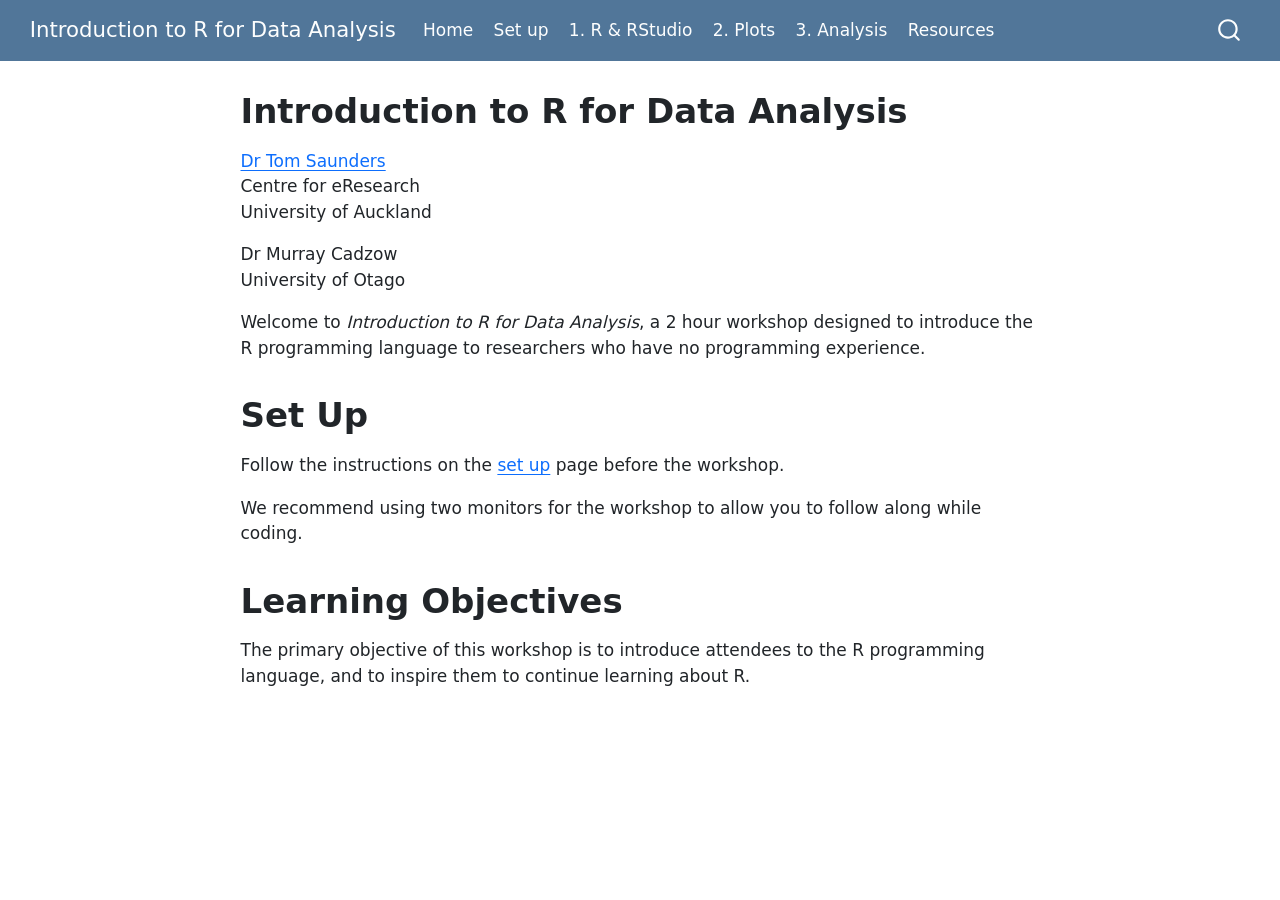
<file: docs/index.html>
<!DOCTYPE html>
<html xmlns="http://www.w3.org/1999/xhtml" lang="en" xml:lang="en"><head>

<meta charset="utf-8">
<meta name="generator" content="quarto-1.9.38">

<meta name="viewport" content="width=device-width, initial-scale=1.0, user-scalable=yes">


<title>Introduction to R for Data Analysis</title>
<style>
/* Default styles provided by pandoc.
** See https://pandoc.org/MANUAL.html#variables-for-html for config info.
*/
code{white-space: pre-wrap;}
span.smallcaps{font-variant: small-caps;}
div.columns{display: flex; gap: min(4vw, 1.5em);}
div.column{flex: auto; overflow-x: auto;}
div.hanging-indent{margin-left: 1.5em; text-indent: -1.5em;}
ul.task-list{list-style: none;}
ul.task-list li input[type="checkbox"] {
  width: 0.8em;
  margin: 0 0.8em 0.2em -1em; /* quarto-specific, see https://github.com/quarto-dev/quarto-cli/issues/4556 */ 
  vertical-align: middle;
}
</style>


<script src="site_libs/quarto-nav/quarto-nav.js"></script>
<script src="site_libs/quarto-nav/headroom.min.js"></script>
<script src="site_libs/clipboard/clipboard.min.js"></script>
<script src="site_libs/quarto-search/autocomplete.umd.js"></script>
<script src="site_libs/quarto-search/fuse.min.js"></script>
<script src="site_libs/quarto-search/quarto-search.js"></script>
<meta name="quarto:offset" content="./">
<script src="site_libs/quarto-html/quarto.js" type="module"></script>
<script src="site_libs/quarto-html/tabsets/tabsets.js" type="module"></script>
<script src="site_libs/quarto-html/popper.min.js"></script>
<script src="site_libs/quarto-html/tippy.umd.min.js"></script>
<script src="site_libs/quarto-html/anchor.min.js"></script>
<link href="site_libs/quarto-html/tippy.css" rel="stylesheet">
<link href="site_libs/quarto-html/quarto-syntax-highlighting-15634bcf2e68342d4ad2dfa704d543f6.css" rel="stylesheet" id="quarto-text-highlighting-styles">
<script src="site_libs/bootstrap/bootstrap.min.js"></script>
<link href="site_libs/bootstrap/bootstrap-icons.css" rel="stylesheet">
<link href="site_libs/bootstrap/bootstrap-79ee1b8d469bca23da5155d1015718ac.min.css" rel="stylesheet" append-hash="true" id="quarto-bootstrap" data-mode="light">
<script id="quarto-search-options" type="application/json">{
  "location": "navbar",
  "copy-button": false,
  "collapse-after": 3,
  "panel-placement": "end",
  "type": "overlay",
  "limit": 50,
  "keyboard-shortcut": [
    "f",
    "/",
    "s"
  ],
  "show-item-context": false,
  "language": {
    "search-no-results-text": "No results",
    "search-matching-documents-text": "matching documents",
    "search-copy-link-title": "Copy link to search",
    "search-hide-matches-text": "Hide additional matches",
    "search-more-match-text": "more match in this document",
    "search-more-matches-text": "more matches in this document",
    "search-clear-button-title": "Clear",
    "search-text-placeholder": "",
    "search-detached-cancel-button-title": "Cancel",
    "search-submit-button-title": "Submit",
    "search-label": "Search"
  }
}</script>


</head>

<body class="nav-fixed fullcontent quarto-light">

<div id="quarto-search-results"></div>
  <header id="quarto-header" class="headroom fixed-top">
    <nav class="navbar navbar-expand-lg " data-bs-theme="dark">
      <div class="navbar-container container-fluid">
      <div class="navbar-brand-container mx-auto">
    <a class="navbar-brand" href="./index.html">
    <span class="navbar-title">Introduction to R for Data Analysis</span>
    </a>
  </div>
            <div id="quarto-search" class="" title="Search"></div>
          <button class="navbar-toggler" type="button" data-bs-toggle="collapse" data-bs-target="#navbarCollapse" aria-controls="navbarCollapse" role="menu" aria-expanded="false" aria-label="Toggle navigation" onclick="if (window.quartoToggleHeadroom) { window.quartoToggleHeadroom(); }">
  <span class="navbar-toggler-icon"></span>
</button>
          <div class="collapse navbar-collapse" id="navbarCollapse">
            <ul class="navbar-nav navbar-nav-scroll me-auto">
  <li class="nav-item">
    <a class="nav-link active" href="./index.html" aria-current="page"> 
<span class="menu-text">Home</span></a>
  </li>  
  <li class="nav-item">
    <a class="nav-link" href="./setup.html"> 
<span class="menu-text">Set up</span></a>
  </li>  
  <li class="nav-item">
    <a class="nav-link" href="./01_rstudio.html"> 
<span class="menu-text">1. R &amp; RStudio</span></a>
  </li>  
  <li class="nav-item">
    <a class="nav-link" href="./02_ggplot.html"> 
<span class="menu-text">2. Plots</span></a>
  </li>  
  <li class="nav-item">
    <a class="nav-link" href="./03_dplyr.html"> 
<span class="menu-text">3. Analysis</span></a>
  </li>  
  <li class="nav-item">
    <a class="nav-link" href="./resources.html"> 
<span class="menu-text">Resources</span></a>
  </li>  
</ul>
          </div> <!-- /navcollapse -->
            <div class="quarto-navbar-tools">
</div>
      </div> <!-- /container-fluid -->
    </nav>
</header>
<!-- content -->
<div id="quarto-content" class="quarto-container page-columns page-rows-contents page-layout-article page-navbar">
<!-- sidebar -->
<!-- margin-sidebar -->
    
<!-- main -->
<main class="content" id="quarto-document-content">

<header id="title-block-header" class="quarto-title-block default">
<div class="quarto-title">
<h1 class="title">Introduction to R for Data Analysis</h1>
</div>



<div class="quarto-title-meta">

    
  
    
  </div>
  


</header>


<p><a href="https://profiles.auckland.ac.nz/tom-saunders">Dr Tom Saunders</a><br>
Centre for eResearch<br>
University of Auckland</p>
<p>Dr Murray Cadzow<br>
University of Otago</p>
<p>Welcome to <em>Introduction to R for Data Analysis</em>, a 2 hour workshop designed to introduce the R programming language to researchers who have no programming experience.</p>
<section id="set-up" class="level1">
<h1>Set Up</h1>
<p>Follow the instructions on the <a href="setup.html">set up</a> page before the workshop.</p>
<p>We recommend using two monitors for the workshop to allow you to follow along while coding.</p>
</section>
<section id="learning-objectives" class="level1">
<h1>Learning Objectives</h1>
<p>The primary objective of this workshop is to introduce attendees to the R programming language, and to inspire them to continue learning about R.</p>


</section>

</main> <!-- /main -->
<script id="quarto-html-after-body" type="application/javascript">
  window.document.addEventListener("DOMContentLoaded", function (event) {
    const icon = "";
    const anchorJS = new window.AnchorJS();
    anchorJS.options = {
      placement: 'right',
      icon: icon
    };
    anchorJS.add('.anchored');
    const isCodeAnnotation = (el) => {
      for (const clz of el.classList) {
        if (clz.startsWith('code-annotation-')) {                     
          return true;
        }
      }
      return false;
    }
    const onCopySuccess = function(e) {
      // button target
      const button = e.trigger;
      // don't keep focus
      button.blur();
      // flash "checked"
      button.classList.add('code-copy-button-checked');
      var currentTitle = button.getAttribute("title");
      button.setAttribute("title", "Copied!");
      let tooltip;
      if (window.bootstrap) {
        button.setAttribute("data-bs-toggle", "tooltip");
        button.setAttribute("data-bs-placement", "left");
        button.setAttribute("data-bs-title", "Copied!");
        tooltip = new bootstrap.Tooltip(button, 
          { trigger: "manual", 
            customClass: "code-copy-button-tooltip",
            offset: [0, -8]});
        tooltip.show();    
      }
      setTimeout(function() {
        if (tooltip) {
          tooltip.hide();
          button.removeAttribute("data-bs-title");
          button.removeAttribute("data-bs-toggle");
          button.removeAttribute("data-bs-placement");
        }
        button.setAttribute("title", currentTitle);
        button.classList.remove('code-copy-button-checked');
      }, 1000);
      // clear code selection
      e.clearSelection();
    }
    const getTextToCopy = function(trigger) {
      const outerScaffold = trigger.parentElement.cloneNode(true);
      const codeEl = outerScaffold.querySelector('code');
      for (const childEl of codeEl.children) {
        if (isCodeAnnotation(childEl)) {
          childEl.remove();
        }
      }
      return codeEl.innerText;
    }
    const clipboard = new window.ClipboardJS('.code-copy-button:not([data-in-quarto-modal])', {
      text: getTextToCopy
    });
    clipboard.on('success', onCopySuccess);
    if (window.document.getElementById('quarto-embedded-source-code-modal')) {
      const clipboardModal = new window.ClipboardJS('.code-copy-button[data-in-quarto-modal]', {
        text: getTextToCopy,
        container: window.document.getElementById('quarto-embedded-source-code-modal')
      });
      clipboardModal.on('success', onCopySuccess);
    }
      var localhostRegex = new RegExp(/^(?:http|https):\/\/localhost\:?[0-9]*\//);
      var mailtoRegex = new RegExp(/^mailto:/);
        var filterRegex = new RegExp('/' + window.location.host + '/');
      var isInternal = (href) => {
          return filterRegex.test(href) || localhostRegex.test(href) || mailtoRegex.test(href);
      }
      // Inspect non-navigation links and adorn them if external
     var links = window.document.querySelectorAll('a[href]:not(.nav-link):not(.navbar-brand):not(.toc-action):not(.sidebar-link):not(.sidebar-item-toggle):not(.pagination-link):not(.no-external):not([aria-hidden]):not(.dropdown-item):not(.quarto-navigation-tool):not(.about-link)');
      for (var i=0; i<links.length; i++) {
        const link = links[i];
        if (!isInternal(link.href)) {
          // undo the damage that might have been done by quarto-nav.js in the case of
          // links that we want to consider external
          if (link.dataset.originalHref !== undefined) {
            link.href = link.dataset.originalHref;
          }
        }
      }
    function tippyHover(el, contentFn, onTriggerFn, onUntriggerFn) {
      const config = {
        allowHTML: true,
        maxWidth: 500,
        delay: 100,
        arrow: false,
        appendTo: function(el) {
            return el.parentElement;
        },
        interactive: true,
        interactiveBorder: 10,
        theme: 'quarto',
        placement: 'bottom-start',
      };
      if (contentFn) {
        config.content = contentFn;
      }
      if (onTriggerFn) {
        config.onTrigger = onTriggerFn;
      }
      if (onUntriggerFn) {
        config.onUntrigger = onUntriggerFn;
      }
      window.tippy(el, config); 
    }
    const noterefs = window.document.querySelectorAll('a[role="doc-noteref"]');
    for (var i=0; i<noterefs.length; i++) {
      const ref = noterefs[i];
      tippyHover(ref, function() {
        // use id or data attribute instead here
        let href = ref.getAttribute('data-footnote-href') || ref.getAttribute('href');
        try { href = new URL(href).hash; } catch {}
        const id = href.replace(/^#\/?/, "");
        const note = window.document.getElementById(id);
        if (note) {
          return note.innerHTML;
        } else {
          return "";
        }
      });
    }
    const xrefs = window.document.querySelectorAll('a.quarto-xref');
    const processXRef = (id, note) => {
      // Strip column container classes
      const stripColumnClz = (el) => {
        el.classList.remove("page-full", "page-columns");
        if (el.children) {
          for (const child of el.children) {
            stripColumnClz(child);
          }
        }
      }
      stripColumnClz(note)
      if (id === null || id.startsWith('sec-')) {
        // Special case sections, only their first couple elements
        const container = document.createElement("div");
        if (note.children && note.children.length > 2) {
          container.appendChild(note.children[0].cloneNode(true));
          for (let i = 1; i < note.children.length; i++) {
            const child = note.children[i];
            if (child.tagName === "P" && child.innerText === "") {
              continue;
            } else {
              container.appendChild(child.cloneNode(true));
              break;
            }
          }
          if (window.Quarto?.typesetMath) {
            window.Quarto.typesetMath(container);
          }
          return container.innerHTML
        } else {
          if (window.Quarto?.typesetMath) {
            window.Quarto.typesetMath(note);
          }
          return note.innerHTML;
        }
      } else {
        // Remove any anchor links if they are present
        const anchorLink = note.querySelector('a.anchorjs-link');
        if (anchorLink) {
          anchorLink.remove();
        }
        if (window.Quarto?.typesetMath) {
          window.Quarto.typesetMath(note);
        }
        if (note.classList.contains("callout")) {
          return note.outerHTML;
        } else {
          return note.innerHTML;
        }
      }
    }
    for (var i=0; i<xrefs.length; i++) {
      const xref = xrefs[i];
      tippyHover(xref, undefined, function(instance) {
        instance.disable();
        let url = xref.getAttribute('href');
        let hash = undefined; 
        if (url.startsWith('#')) {
          hash = url;
        } else {
          try { hash = new URL(url).hash; } catch {}
        }
        if (hash) {
          const id = hash.replace(/^#\/?/, "");
          const note = window.document.getElementById(id);
          if (note !== null) {
            try {
              const html = processXRef(id, note.cloneNode(true));
              instance.setContent(html);
            } finally {
              instance.enable();
              instance.show();
            }
          } else {
            // See if we can fetch this
            fetch(url.split('#')[0])
            .then(res => res.text())
            .then(html => {
              const parser = new DOMParser();
              const htmlDoc = parser.parseFromString(html, "text/html");
              const note = htmlDoc.getElementById(id);
              if (note !== null) {
                const html = processXRef(id, note);
                instance.setContent(html);
              } 
            }).finally(() => {
              instance.enable();
              instance.show();
            });
          }
        } else {
          // See if we can fetch a full url (with no hash to target)
          // This is a special case and we should probably do some content thinning / targeting
          fetch(url)
          .then(res => res.text())
          .then(html => {
            const parser = new DOMParser();
            const htmlDoc = parser.parseFromString(html, "text/html");
            const note = htmlDoc.querySelector('main.content');
            if (note !== null) {
              // This should only happen for chapter cross references
              // (since there is no id in the URL)
              // remove the first header
              if (note.children.length > 0 && note.children[0].tagName === "HEADER") {
                note.children[0].remove();
              }
              const html = processXRef(null, note);
              instance.setContent(html);
            } 
          }).finally(() => {
            instance.enable();
            instance.show();
          });
        }
      }, function(instance) {
      });
    }
        let selectedAnnoteEl;
        const selectorForAnnotation = ( cell, annotation) => {
          let cellAttr = 'data-code-cell="' + cell + '"';
          let lineAttr = 'data-code-annotation="' +  annotation + '"';
          const selector = 'span[' + cellAttr + '][' + lineAttr + ']';
          return selector;
        }
        const selectCodeLines = (annoteEl) => {
          const doc = window.document;
          const targetCell = annoteEl.getAttribute("data-target-cell");
          const targetAnnotation = annoteEl.getAttribute("data-target-annotation");
          const annoteSpan = window.document.querySelector(selectorForAnnotation(targetCell, targetAnnotation));
          const lines = annoteSpan.getAttribute("data-code-lines").split(",");
          const lineIds = lines.map((line) => {
            return targetCell + "-" + line;
          })
          let top = null;
          let height = null;
          let parent = null;
          if (lineIds.length > 0) {
              //compute the position of the single el (top and bottom and make a div)
              const el = window.document.getElementById(lineIds[0]);
              top = el.offsetTop;
              height = el.offsetHeight;
              parent = el.parentElement.parentElement;
            if (lineIds.length > 1) {
              const lastEl = window.document.getElementById(lineIds[lineIds.length - 1]);
              const bottom = lastEl.offsetTop + lastEl.offsetHeight;
              height = bottom - top;
            }
            if (top !== null && height !== null && parent !== null) {
              // cook up a div (if necessary) and position it 
              let div = window.document.getElementById("code-annotation-line-highlight");
              if (div === null) {
                div = window.document.createElement("div");
                div.setAttribute("id", "code-annotation-line-highlight");
                div.style.position = 'absolute';
                parent.appendChild(div);
              }
              div.style.top = top - 2 + "px";
              div.style.height = height + 4 + "px";
              div.style.left = 0;
              let gutterDiv = window.document.getElementById("code-annotation-line-highlight-gutter");
              if (gutterDiv === null) {
                gutterDiv = window.document.createElement("div");
                gutterDiv.setAttribute("id", "code-annotation-line-highlight-gutter");
                gutterDiv.style.position = 'absolute';
                const codeCell = window.document.getElementById(targetCell);
                const gutter = codeCell.querySelector('.code-annotation-gutter');
                gutter.appendChild(gutterDiv);
              }
              gutterDiv.style.top = top - 2 + "px";
              gutterDiv.style.height = height + 4 + "px";
            }
            selectedAnnoteEl = annoteEl;
          }
        };
        const unselectCodeLines = () => {
          const elementsIds = ["code-annotation-line-highlight", "code-annotation-line-highlight-gutter"];
          elementsIds.forEach((elId) => {
            const div = window.document.getElementById(elId);
            if (div) {
              div.remove();
            }
          });
          selectedAnnoteEl = undefined;
        };
          // Handle positioning of the toggle
      window.addEventListener(
        "resize",
        throttle(() => {
          elRect = undefined;
          if (selectedAnnoteEl) {
            selectCodeLines(selectedAnnoteEl);
          }
        }, 10)
      );
      function throttle(fn, ms) {
      let throttle = false;
      let timer;
        return (...args) => {
          if(!throttle) { // first call gets through
              fn.apply(this, args);
              throttle = true;
          } else { // all the others get throttled
              if(timer) clearTimeout(timer); // cancel #2
              timer = setTimeout(() => {
                fn.apply(this, args);
                timer = throttle = false;
              }, ms);
          }
        };
      }
        // Attach click handler to the DT
        const annoteDls = window.document.querySelectorAll('dt[data-target-cell]');
        for (const annoteDlNode of annoteDls) {
          annoteDlNode.addEventListener('click', (event) => {
            const clickedEl = event.target;
            if (clickedEl !== selectedAnnoteEl) {
              unselectCodeLines();
              const activeEl = window.document.querySelector('dt[data-target-cell].code-annotation-active');
              if (activeEl) {
                activeEl.classList.remove('code-annotation-active');
              }
              selectCodeLines(clickedEl);
              clickedEl.classList.add('code-annotation-active');
            } else {
              // Unselect the line
              unselectCodeLines();
              clickedEl.classList.remove('code-annotation-active');
            }
          });
        }
    const findCites = (el) => {
      const parentEl = el.parentElement;
      if (parentEl) {
        const cites = parentEl.dataset.cites;
        if (cites) {
          return {
            el,
            cites: cites.split(' ')
          };
        } else {
          return findCites(el.parentElement)
        }
      } else {
        return undefined;
      }
    };
    var bibliorefs = window.document.querySelectorAll('a[role="doc-biblioref"]');
    for (var i=0; i<bibliorefs.length; i++) {
      const ref = bibliorefs[i];
      const citeInfo = findCites(ref);
      if (citeInfo) {
        tippyHover(citeInfo.el, function() {
          var popup = window.document.createElement('div');
          citeInfo.cites.forEach(function(cite) {
            var citeDiv = window.document.createElement('div');
            citeDiv.classList.add('hanging-indent');
            citeDiv.classList.add('csl-entry');
            var biblioDiv = window.document.getElementById('ref-' + cite);
            if (biblioDiv) {
              citeDiv.innerHTML = biblioDiv.innerHTML;
            }
            popup.appendChild(citeDiv);
          });
          return popup.innerHTML;
        });
      }
    }
  });
  </script>
</div> <!-- /content -->




</body></html>
</file>
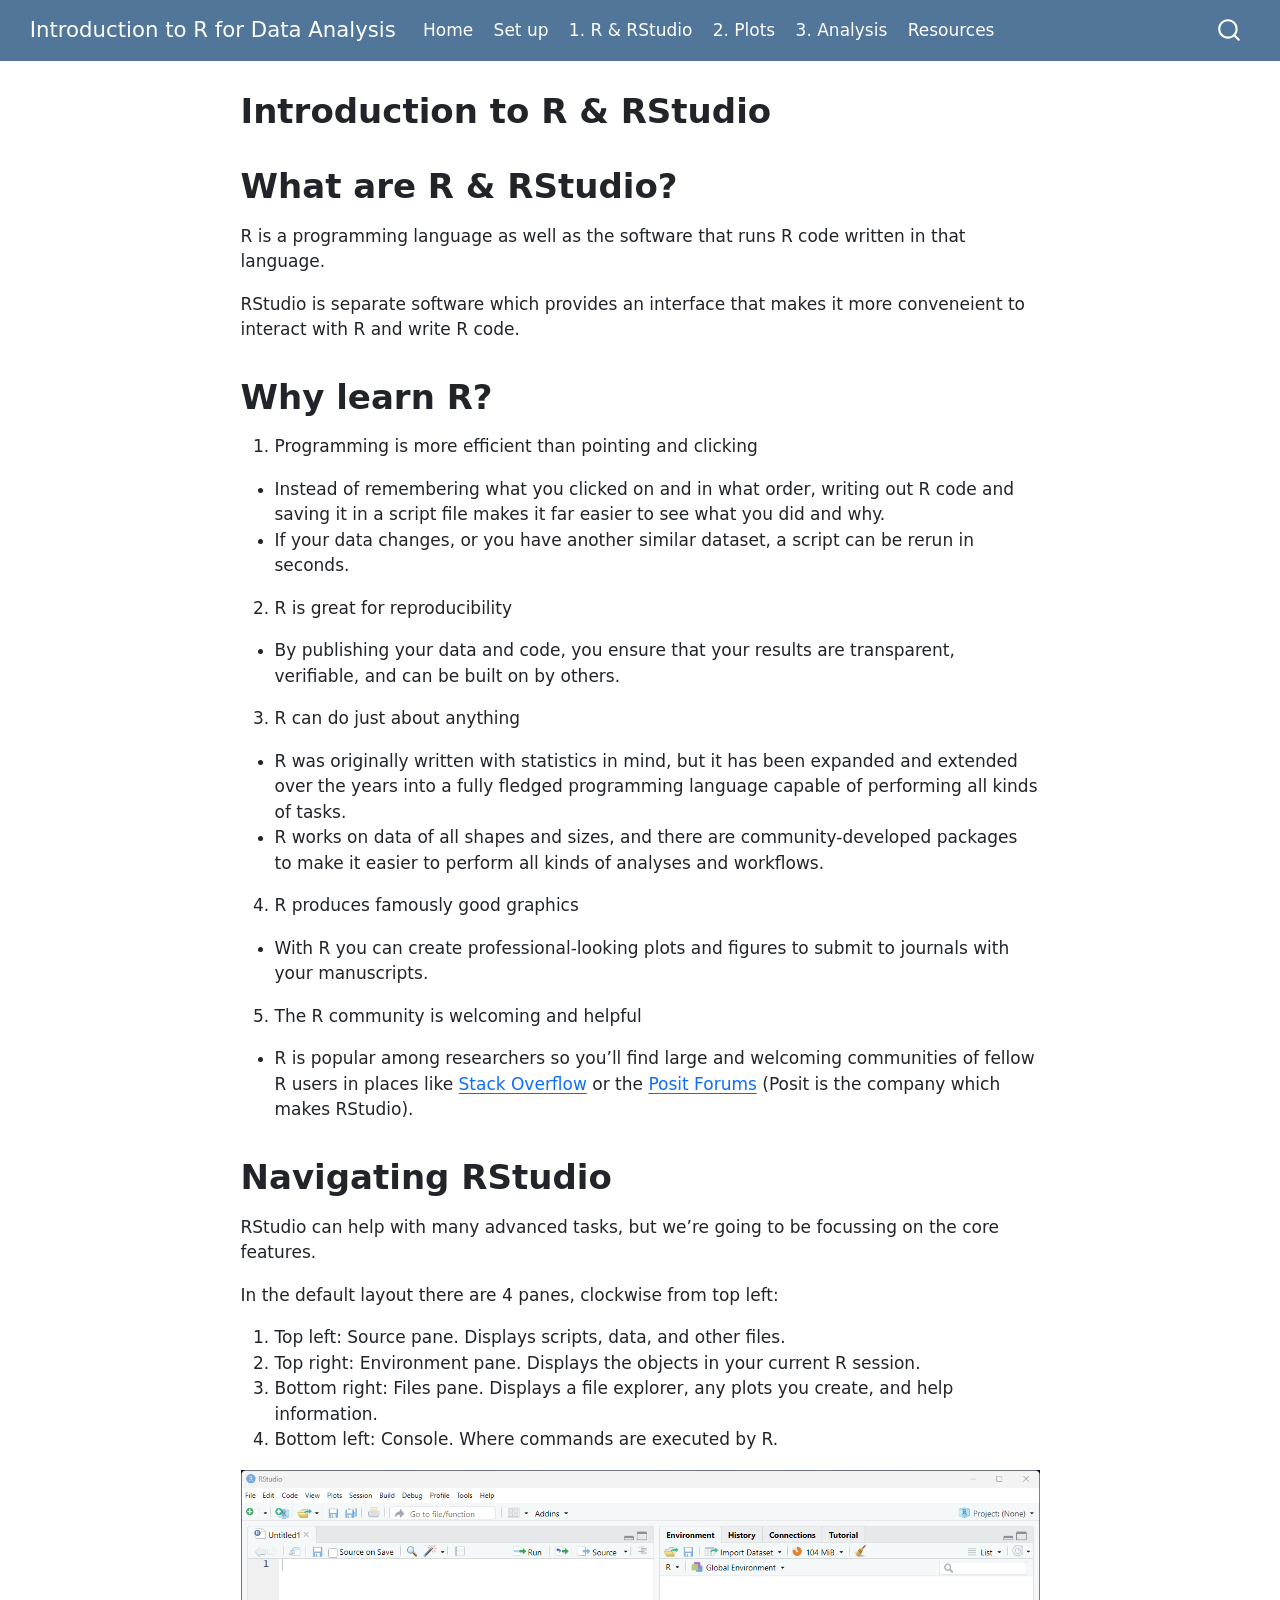
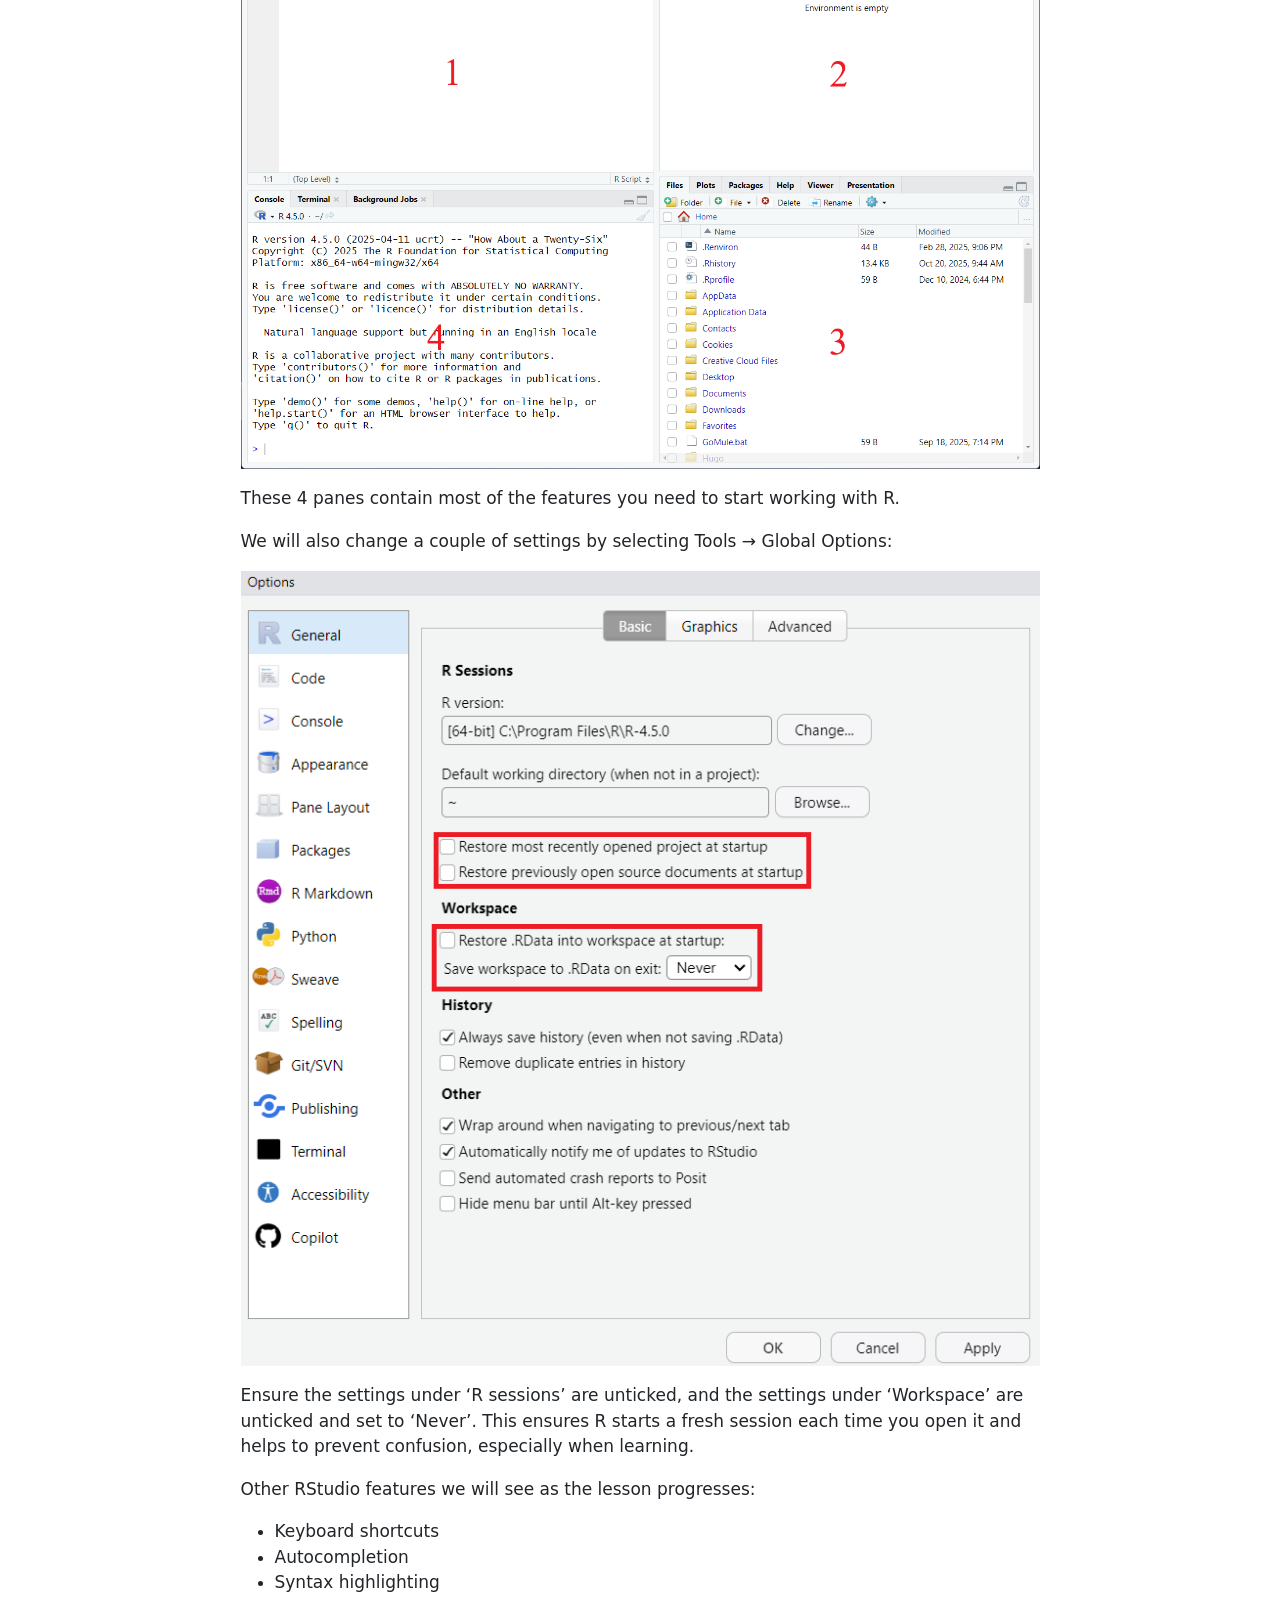
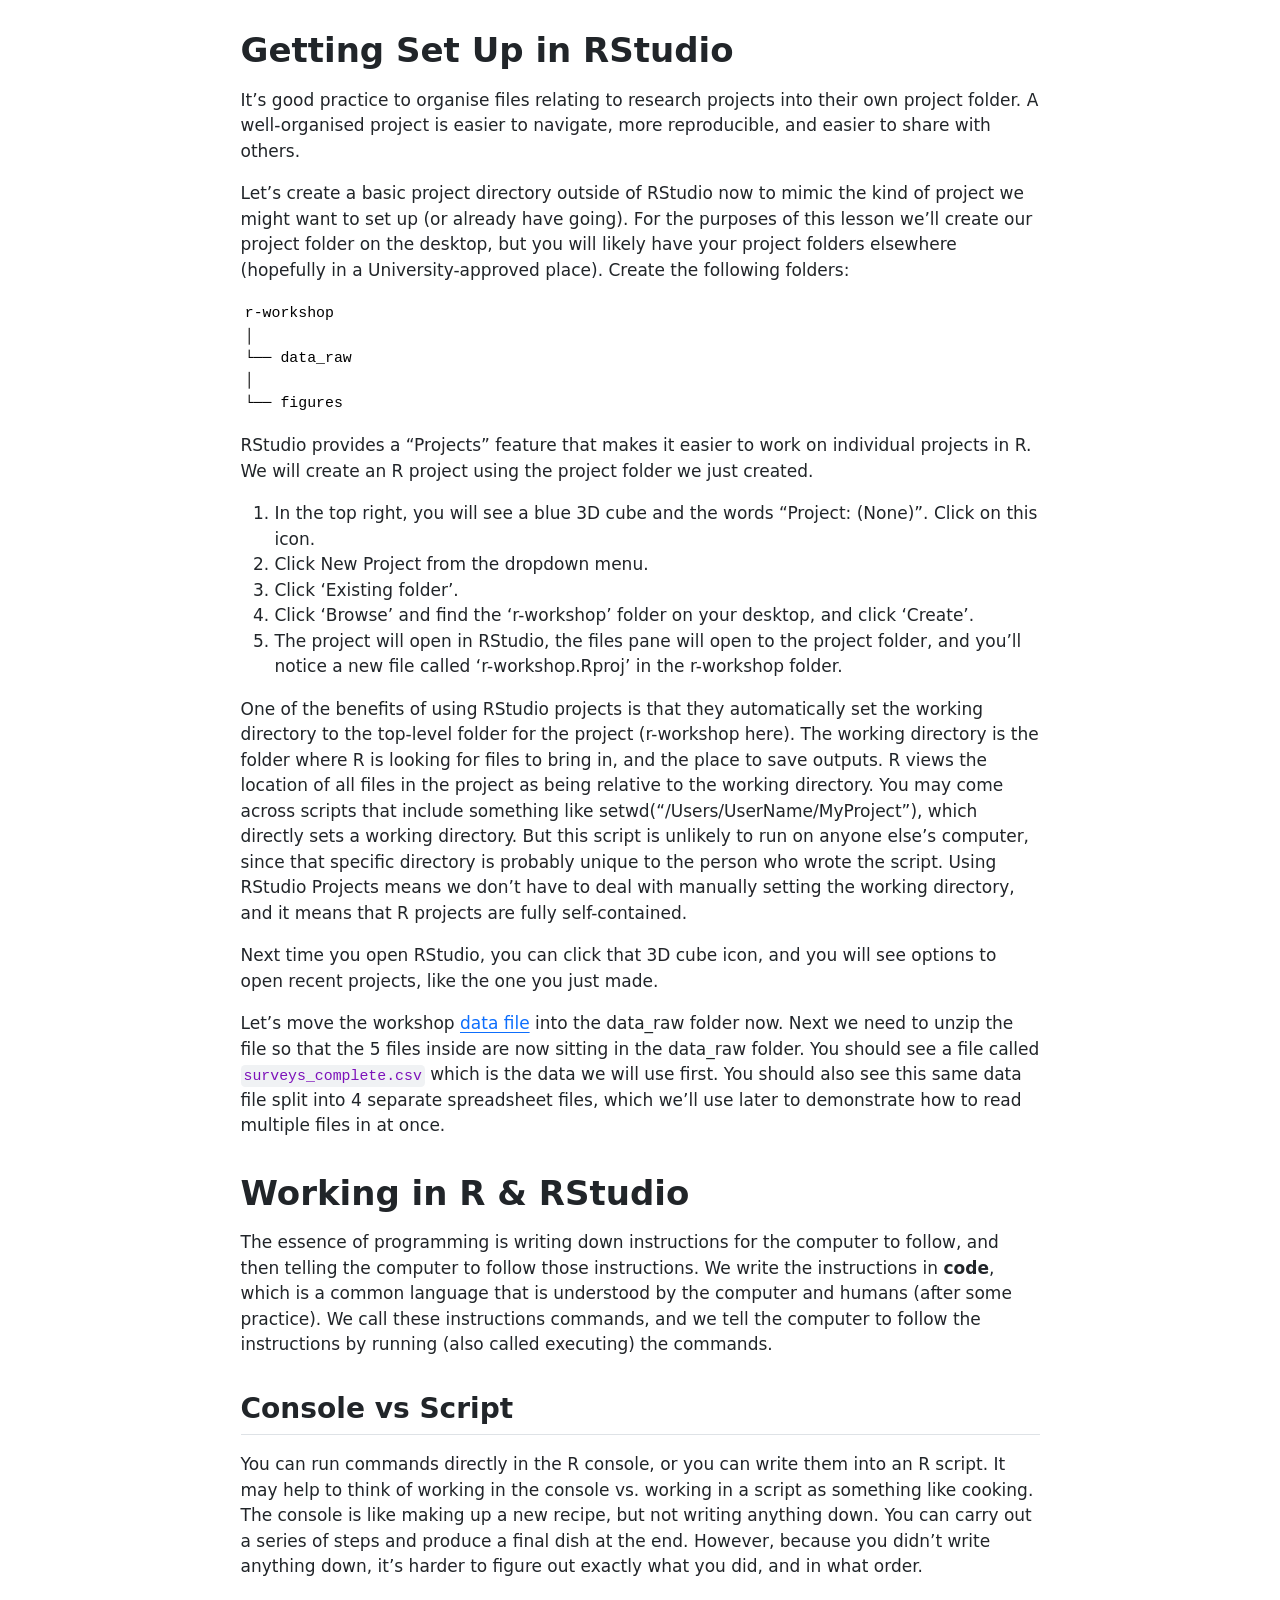
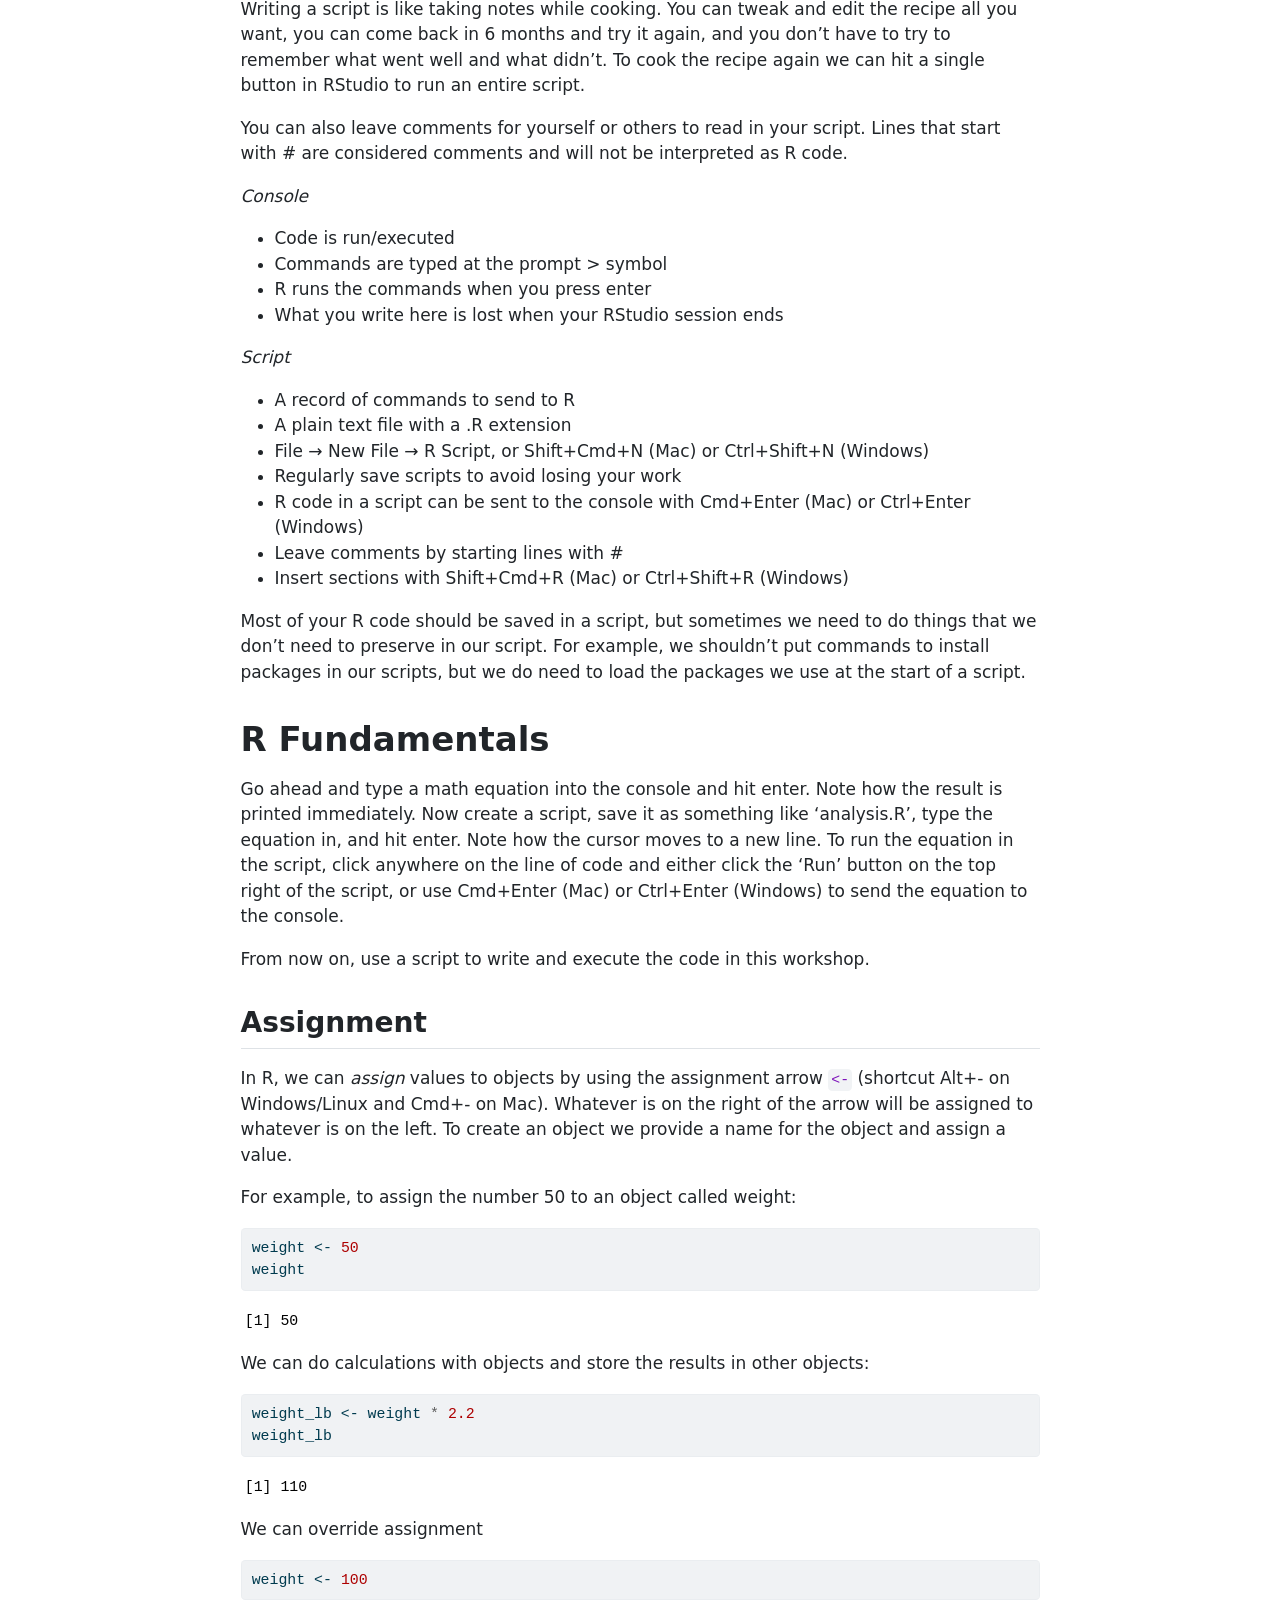
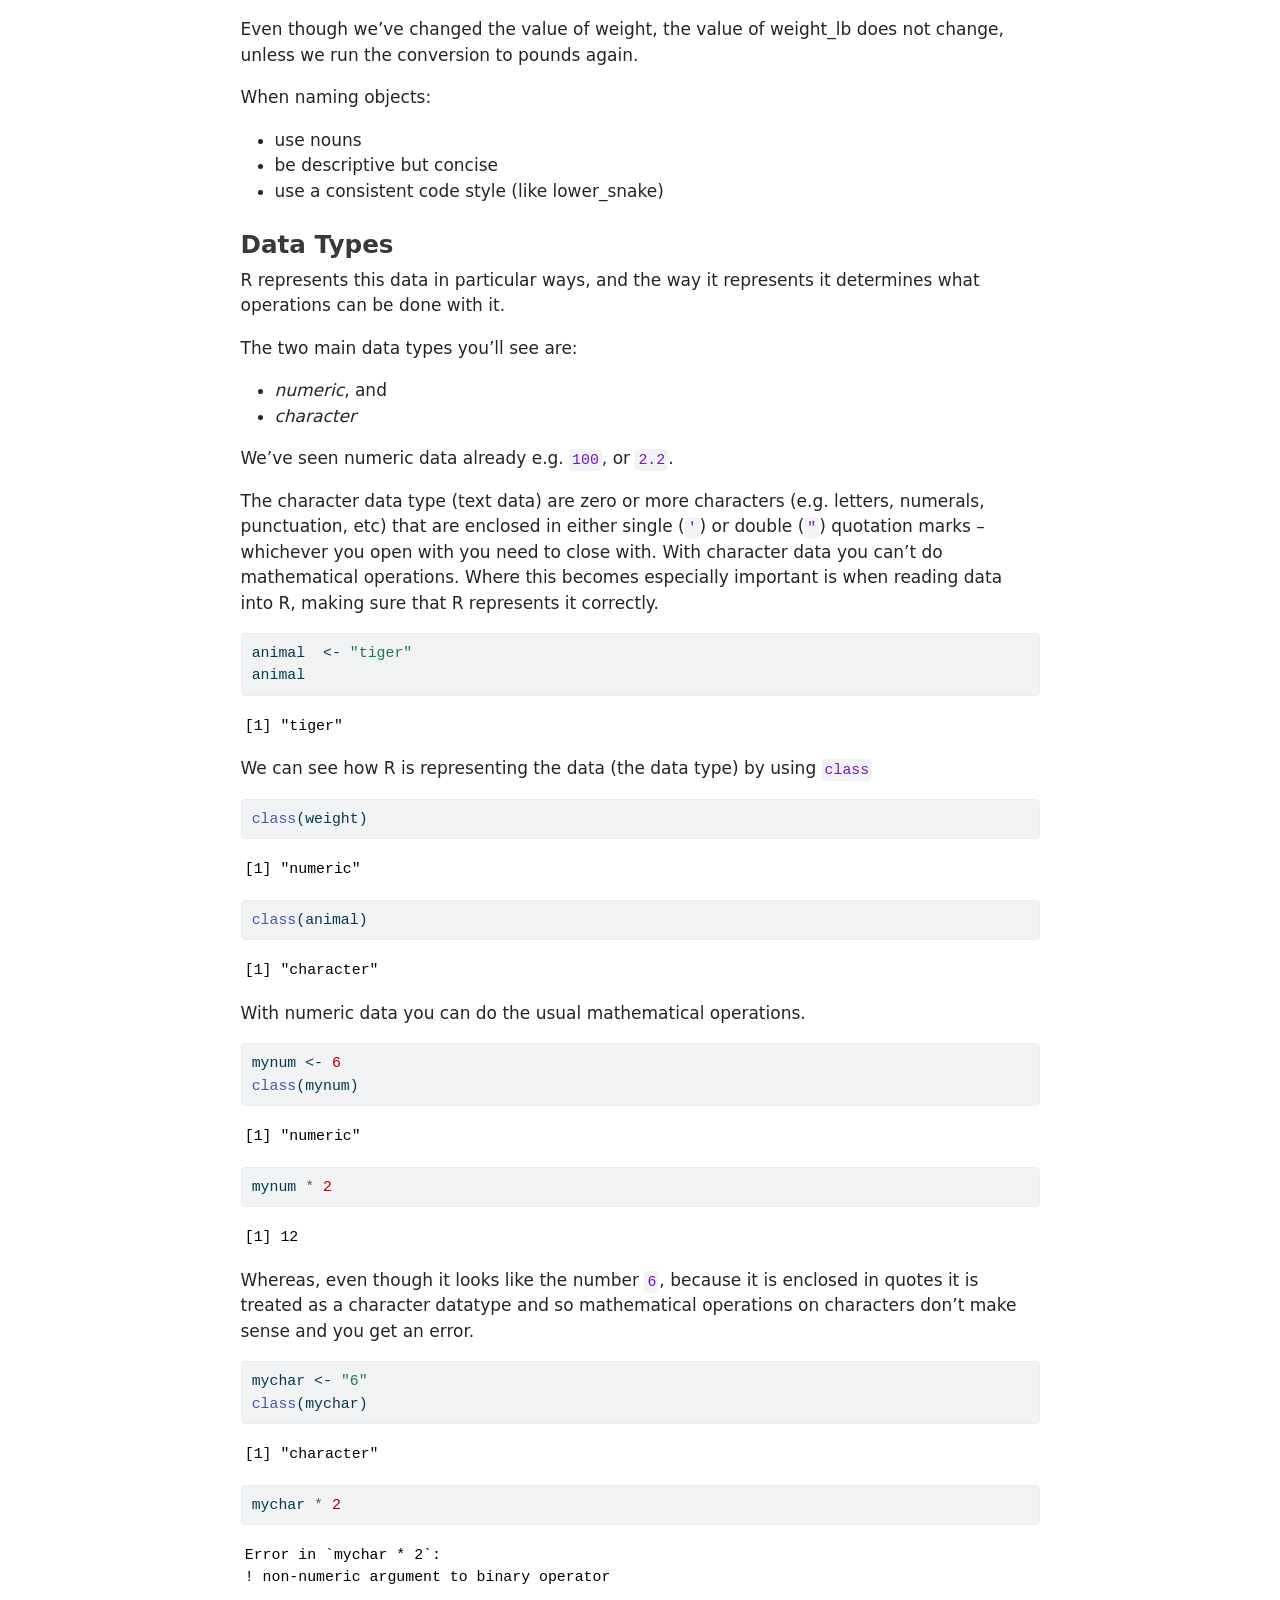
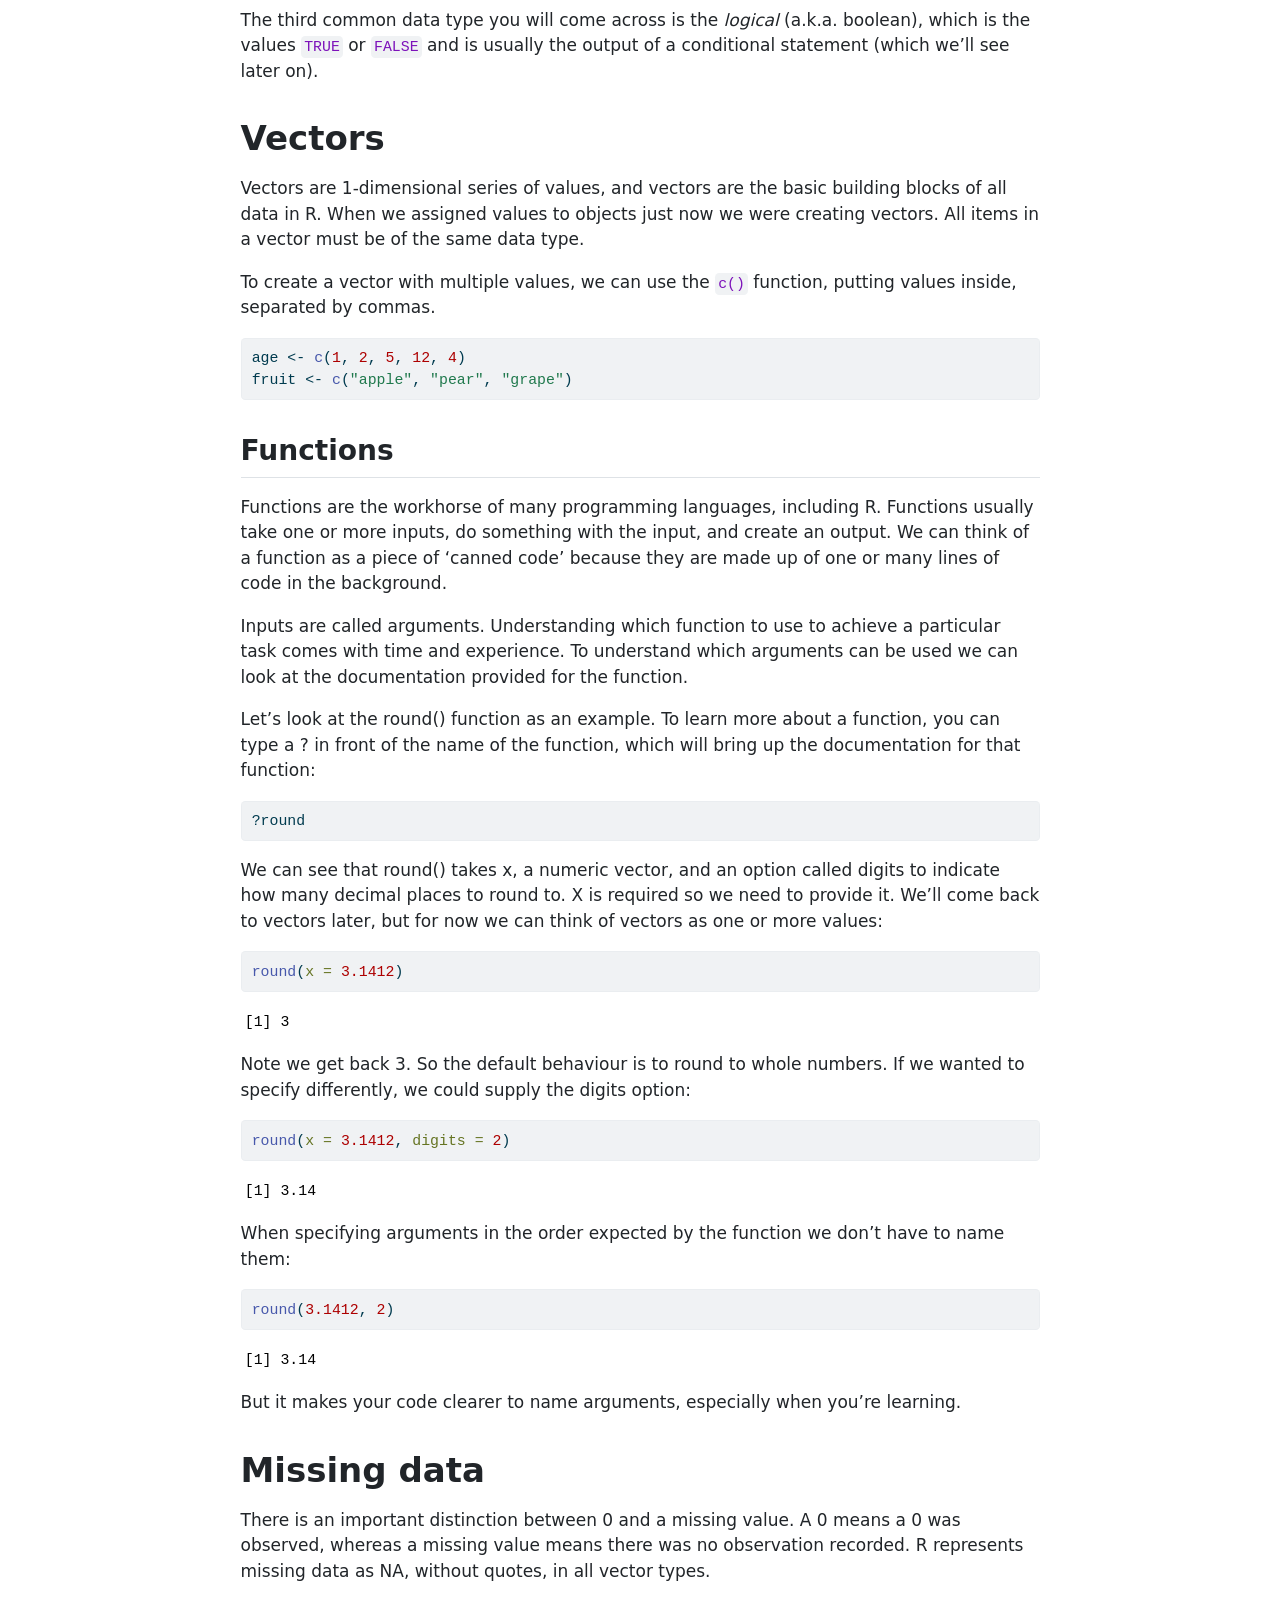
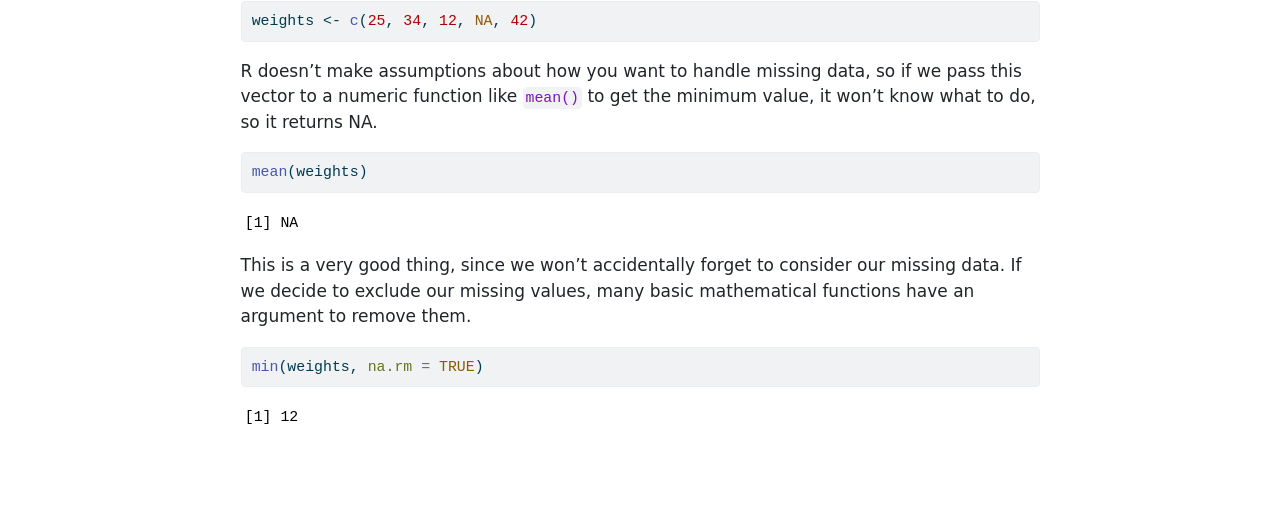
<file: docs/01_rstudio.html>
<!DOCTYPE html>
<html xmlns="http://www.w3.org/1999/xhtml" lang="en" xml:lang="en"><head>

<meta charset="utf-8">
<meta name="generator" content="quarto-1.9.38">

<meta name="viewport" content="width=device-width, initial-scale=1.0, user-scalable=yes">


<title>Introduction to R &amp; RStudio – Introduction to R for Data Analysis</title>
<style>
/* Default styles provided by pandoc.
** See https://pandoc.org/MANUAL.html#variables-for-html for config info.
*/
code{white-space: pre-wrap;}
span.smallcaps{font-variant: small-caps;}
div.columns{display: flex; gap: min(4vw, 1.5em);}
div.column{flex: auto; overflow-x: auto;}
div.hanging-indent{margin-left: 1.5em; text-indent: -1.5em;}
ul.task-list{list-style: none;}
ul.task-list li input[type="checkbox"] {
  width: 0.8em;
  margin: 0 0.8em 0.2em -1em; /* quarto-specific, see https://github.com/quarto-dev/quarto-cli/issues/4556 */ 
  vertical-align: middle;
}
/* CSS for syntax highlighting */
html { -webkit-text-size-adjust: 100%; }
pre > code.sourceCode { white-space: pre; position: relative; }
pre > code.sourceCode > span { display: inline-block; line-height: 1.25; }
pre > code.sourceCode > span:empty { height: 1.2em; }
.sourceCode { overflow: visible; }
code.sourceCode > span { color: inherit; text-decoration: inherit; }
div.sourceCode { margin: 1em 0; }
pre.sourceCode { margin: 0; }
@media screen {
div.sourceCode { overflow: auto; }
}
@media print {
pre > code.sourceCode { white-space: pre-wrap; }
pre > code.sourceCode > span { text-indent: -5em; padding-left: 5em; }
}
pre.numberSource code
  { counter-reset: source-line 0; }
pre.numberSource code > span
  { position: relative; left: -4em; counter-increment: source-line; }
pre.numberSource code > span > a:first-child::before
  { content: counter(source-line);
    position: relative; left: -1em; text-align: right; vertical-align: baseline;
    border: none; display: inline-block;
    -webkit-touch-callout: none; -webkit-user-select: none;
    -khtml-user-select: none; -moz-user-select: none;
    -ms-user-select: none; user-select: none;
    padding: 0 4px; width: 4em;
  }
pre.numberSource { margin-left: 3em;  padding-left: 4px; }
div.sourceCode
  {   }
@media screen {
pre > code.sourceCode > span > a:first-child::before { text-decoration: underline; }
}
</style>


<script src="site_libs/quarto-nav/quarto-nav.js"></script>
<script src="site_libs/quarto-nav/headroom.min.js"></script>
<script src="site_libs/clipboard/clipboard.min.js"></script>
<script src="site_libs/quarto-search/autocomplete.umd.js"></script>
<script src="site_libs/quarto-search/fuse.min.js"></script>
<script src="site_libs/quarto-search/quarto-search.js"></script>
<meta name="quarto:offset" content="./">
<script src="site_libs/quarto-html/quarto.js" type="module"></script>
<script src="site_libs/quarto-html/tabsets/tabsets.js" type="module"></script>
<script src="site_libs/quarto-html/popper.min.js"></script>
<script src="site_libs/quarto-html/tippy.umd.min.js"></script>
<script src="site_libs/quarto-html/anchor.min.js"></script>
<link href="site_libs/quarto-html/tippy.css" rel="stylesheet">
<link href="site_libs/quarto-html/quarto-syntax-highlighting-15634bcf2e68342d4ad2dfa704d543f6.css" rel="stylesheet" id="quarto-text-highlighting-styles">
<script src="site_libs/bootstrap/bootstrap.min.js"></script>
<link href="site_libs/bootstrap/bootstrap-icons.css" rel="stylesheet">
<link href="site_libs/bootstrap/bootstrap-79ee1b8d469bca23da5155d1015718ac.min.css" rel="stylesheet" append-hash="true" id="quarto-bootstrap" data-mode="light">
<script id="quarto-search-options" type="application/json">{
  "location": "navbar",
  "copy-button": false,
  "collapse-after": 3,
  "panel-placement": "end",
  "type": "overlay",
  "limit": 50,
  "keyboard-shortcut": [
    "f",
    "/",
    "s"
  ],
  "show-item-context": false,
  "language": {
    "search-no-results-text": "No results",
    "search-matching-documents-text": "matching documents",
    "search-copy-link-title": "Copy link to search",
    "search-hide-matches-text": "Hide additional matches",
    "search-more-match-text": "more match in this document",
    "search-more-matches-text": "more matches in this document",
    "search-clear-button-title": "Clear",
    "search-text-placeholder": "",
    "search-detached-cancel-button-title": "Cancel",
    "search-submit-button-title": "Submit",
    "search-label": "Search"
  }
}</script>


</head>

<body class="nav-fixed fullcontent quarto-light">

<div id="quarto-search-results"></div>
  <header id="quarto-header" class="headroom fixed-top">
    <nav class="navbar navbar-expand-lg " data-bs-theme="dark">
      <div class="navbar-container container-fluid">
      <div class="navbar-brand-container mx-auto">
    <a class="navbar-brand" href="./index.html">
    <span class="navbar-title">Introduction to R for Data Analysis</span>
    </a>
  </div>
            <div id="quarto-search" class="" title="Search"></div>
          <button class="navbar-toggler" type="button" data-bs-toggle="collapse" data-bs-target="#navbarCollapse" aria-controls="navbarCollapse" role="menu" aria-expanded="false" aria-label="Toggle navigation" onclick="if (window.quartoToggleHeadroom) { window.quartoToggleHeadroom(); }">
  <span class="navbar-toggler-icon"></span>
</button>
          <div class="collapse navbar-collapse" id="navbarCollapse">
            <ul class="navbar-nav navbar-nav-scroll me-auto">
  <li class="nav-item">
    <a class="nav-link" href="./index.html"> 
<span class="menu-text">Home</span></a>
  </li>  
  <li class="nav-item">
    <a class="nav-link" href="./setup.html"> 
<span class="menu-text">Set up</span></a>
  </li>  
  <li class="nav-item">
    <a class="nav-link active" href="./01_rstudio.html" aria-current="page"> 
<span class="menu-text">1. R &amp; RStudio</span></a>
  </li>  
  <li class="nav-item">
    <a class="nav-link" href="./02_ggplot.html"> 
<span class="menu-text">2. Plots</span></a>
  </li>  
  <li class="nav-item">
    <a class="nav-link" href="./03_dplyr.html"> 
<span class="menu-text">3. Analysis</span></a>
  </li>  
  <li class="nav-item">
    <a class="nav-link" href="./resources.html"> 
<span class="menu-text">Resources</span></a>
  </li>  
</ul>
          </div> <!-- /navcollapse -->
            <div class="quarto-navbar-tools">
</div>
      </div> <!-- /container-fluid -->
    </nav>
</header>
<!-- content -->
<div id="quarto-content" class="quarto-container page-columns page-rows-contents page-layout-article page-navbar">
<!-- sidebar -->
<!-- margin-sidebar -->
    
<!-- main -->
<main class="content" id="quarto-document-content">

<header id="title-block-header" class="quarto-title-block default">
<div class="quarto-title">
<h1 class="title">Introduction to R &amp; RStudio</h1>
</div>



<div class="quarto-title-meta">

    
  
    
  </div>
  


</header>


<section id="what-are-r-rstudio" class="level1">
<h1>What are R &amp; RStudio?</h1>
<p>R is a programming language as well as the software that runs R code written in that language.</p>
<p>RStudio is separate software which provides an interface that makes it more conveneient to interact with R and write R code.</p>
</section>
<section id="why-learn-r" class="level1">
<h1>Why learn R?</h1>
<ol type="1">
<li>Programming is more efficient than pointing and clicking</li>
</ol>
<ul>
<li>Instead of remembering what you clicked on and in what order, writing out R code and saving it in a script file makes it far easier to see what you did and why.</li>
<li>If your data changes, or you have another similar dataset, a script can be rerun in seconds.</li>
</ul>
<ol start="2" type="1">
<li>R is great for reproducibility</li>
</ol>
<ul>
<li>By publishing your data and code, you ensure that your results are transparent, verifiable, and can be built on by others.</li>
</ul>
<ol start="3" type="1">
<li>R can do just about anything</li>
</ol>
<ul>
<li>R was originally written with statistics in mind, but it has been expanded and extended over the years into a fully fledged programming language capable of performing all kinds of tasks.</li>
<li>R works on data of all shapes and sizes, and there are community-developed packages to make it easier to perform all kinds of analyses and workflows.</li>
</ul>
<ol start="4" type="1">
<li>R produces famously good graphics</li>
</ol>
<ul>
<li>With R you can create professional-looking plots and figures to submit to journals with your manuscripts.</li>
</ul>
<ol start="5" type="1">
<li>The R community is welcoming and helpful</li>
</ol>
<ul>
<li>R is popular among researchers so you’ll find large and welcoming communities of fellow R users in places like <a href="https://stackoverflow.com/">Stack Overflow</a> or the <a href="https://forum.posit.co/">Posit Forums</a> (Posit is the company which makes RStudio).</li>
</ul>
</section>
<section id="navigating-rstudio" class="level1">
<h1>Navigating RStudio</h1>
<p>RStudio can help with many advanced tasks, but we’re going to be focussing on the core features.</p>
<p>In the default layout there are 4 panes, clockwise from top left:</p>
<ol type="1">
<li>Top left: Source pane. Displays scripts, data, and other files.</li>
<li>Top right: Environment pane. Displays the objects in your current R session.</li>
<li>Bottom right: Files pane. Displays a file explorer, any plots you create, and help information.</li>
<li>Bottom left: Console. Where commands are executed by R.</li>
</ol>
<p><img src="img/rstudio-panes.png" title="RStudio Interface" class="img-fluid"></p>
<p>These 4 panes contain most of the features you need to start working with R.</p>
<p>We will also change a couple of settings by selecting Tools → Global Options:</p>
<p><img src="img/rstudio-settings.png" title="RStudio Interface" class="img-fluid"></p>
<p>Ensure the settings under ‘R sessions’ are unticked, and the settings under ‘Workspace’ are unticked and set to ‘Never’. This ensures R starts a fresh session each time you open it and helps to prevent confusion, especially when learning.</p>
<p>Other RStudio features we will see as the lesson progresses:</p>
<ul>
<li>Keyboard shortcuts</li>
<li>Autocompletion</li>
<li>Syntax highlighting</li>
</ul>
</section>
<section id="getting-set-up-in-rstudio" class="level1">
<h1>Getting Set Up in RStudio</h1>
<p>It’s good practice to organise files relating to research projects into their own project folder. A well-organised project is easier to navigate, more reproducible, and easier to share with others.</p>
<p>Let’s create a basic project directory outside of RStudio now to mimic the kind of project we might want to set up (or already have going). For the purposes of this lesson we’ll create our project folder on the desktop, but you will likely have your project folders elsewhere (hopefully in a University-approved place). Create the following folders:</p>
<pre><code>r-workshop
│
└── data_raw
│
└── figures</code></pre>
<p>RStudio provides a “Projects” feature that makes it easier to work on individual projects in R. We will create an R project using the project folder we just created.</p>
<ol type="1">
<li>In the top right, you will see a blue 3D cube and the words “Project: (None)”. Click on this icon.</li>
<li>Click New Project from the dropdown menu.</li>
<li>Click ‘Existing folder’.</li>
<li>Click ‘Browse’ and find the ‘r-workshop’ folder on your desktop, and click ‘Create’.</li>
<li>The project will open in RStudio, the files pane will open to the project folder, and you’ll notice a new file called ‘r-workshop.Rproj’ in the r-workshop folder.</li>
</ol>
<p>One of the benefits of using RStudio projects is that they automatically set the working directory to the top-level folder for the project (r-workshop here). The working directory is the folder where R is looking for files to bring in, and the place to save outputs. R views the location of all files in the project as being relative to the working directory. You may come across scripts that include something like setwd(“/Users/UserName/MyProject”), which directly sets a working directory. But this script is unlikely to run on anyone else’s computer, since that specific directory is probably unique to the person who wrote the script. Using RStudio Projects means we don’t have to deal with manually setting the working directory, and it means that R projects are fully self-contained.</p>
<p>Next time you open RStudio, you can click that 3D cube icon, and you will see options to open recent projects, like the one you just made.</p>
<p>Let’s move the workshop <a href="data_raw/surveys_complete.csv">data file</a> into the data_raw folder now. Next we need to unzip the file so that the 5 files inside are now sitting in the data_raw folder. You should see a file called <code>surveys_complete.csv</code> which is the data we will use first. You should also see this same data file split into 4 separate spreadsheet files, which we’ll use later to demonstrate how to read multiple files in at once.</p>
</section>
<section id="working-in-r-rstudio" class="level1">
<h1>Working in R &amp; RStudio</h1>
<p>The essence of programming is writing down instructions for the computer to follow, and then telling the computer to follow those instructions. We write the instructions in <strong>code</strong>, which is a common language that is understood by the computer and humans (after some practice). We call these instructions commands, and we tell the computer to follow the instructions by running (also called executing) the commands.</p>
<section id="console-vs-script" class="level2">
<h2 class="anchored" data-anchor-id="console-vs-script">Console vs Script</h2>
<p>You can run commands directly in the R console, or you can write them into an R script. It may help to think of working in the console vs.&nbsp;working in a script as something like cooking. The console is like making up a new recipe, but not writing anything down. You can carry out a series of steps and produce a final dish at the end. However, because you didn’t write anything down, it’s harder to figure out exactly what you did, and in what order.</p>
<p>Writing a script is like taking notes while cooking. You can tweak and edit the recipe all you want, you can come back in 6 months and try it again, and you don’t have to try to remember what went well and what didn’t. To cook the recipe again we can hit a single button in RStudio to run an entire script.</p>
<p>You can also leave comments for yourself or others to read in your script. Lines that start with # are considered comments and will not be interpreted as R code.</p>
<p><em>Console</em></p>
<ul>
<li>Code is run/executed</li>
<li>Commands are typed at the prompt &gt; symbol</li>
<li>R runs the commands when you press enter</li>
<li>What you write here is lost when your RStudio session ends</li>
</ul>
<p><em>Script</em></p>
<ul>
<li>A record of commands to send to R</li>
<li>A plain text file with a .R extension</li>
<li>File → New File → R Script, or Shift+Cmd+N (Mac) or Ctrl+Shift+N (Windows)</li>
<li>Regularly save scripts to avoid losing your work</li>
<li>R code in a script can be sent to the console with Cmd+Enter (Mac) or Ctrl+Enter (Windows)</li>
<li>Leave comments by starting lines with #</li>
<li>Insert sections with Shift+Cmd+R (Mac) or Ctrl+Shift+R (Windows)</li>
</ul>
<p>Most of your R code should be saved in a script, but sometimes we need to do things that we don’t need to preserve in our script. For example, we shouldn’t put commands to install packages in our scripts, but we do need to load the packages we use at the start of a script.</p>
</section>
</section>
<section id="r-fundamentals" class="level1">
<h1>R Fundamentals</h1>
<p>Go ahead and type a math equation into the console and hit enter. Note how the result is printed immediately. Now create a script, save it as something like ‘analysis.R’, type the equation in, and hit enter. Note how the cursor moves to a new line. To run the equation in the script, click anywhere on the line of code and either click the ‘Run’ button on the top right of the script, or use Cmd+Enter (Mac) or Ctrl+Enter (Windows) to send the equation to the console.</p>
<p>From now on, use a script to write and execute the code in this workshop.</p>
<section id="assignment" class="level2">
<h2 class="anchored" data-anchor-id="assignment">Assignment</h2>
<p>In R, we can <em>assign</em> values to objects by using the assignment arrow <code>&lt;-</code> (shortcut Alt+- on Windows/Linux and Cmd+- on Mac). Whatever is on the right of the arrow will be assigned to whatever is on the left. To create an object we provide a name for the object and assign a value.</p>
<p>For example, to assign the number 50 to an object called weight:</p>
<div class="cell">
<div class="code-copy-outer-scaffold"><div class="sourceCode cell-code" id="cb2"><pre class="sourceCode r code-with-copy"><code class="sourceCode r"><span id="cb2-1"><a href="#cb2-1" aria-hidden="true" tabindex="-1"></a>weight <span class="ot">&lt;-</span> <span class="dv">50</span></span>
<span id="cb2-2"><a href="#cb2-2" aria-hidden="true" tabindex="-1"></a>weight</span></code></pre></div><button title="Copy to Clipboard" class="code-copy-button"><i class="bi"></i></button></div>
<div class="cell-output cell-output-stdout">
<pre><code>[1] 50</code></pre>
</div>
</div>
<p>We can do calculations with objects and store the results in other objects:</p>
<div class="cell">
<div class="code-copy-outer-scaffold"><div class="sourceCode cell-code" id="cb4"><pre class="sourceCode r code-with-copy"><code class="sourceCode r"><span id="cb4-1"><a href="#cb4-1" aria-hidden="true" tabindex="-1"></a>weight_lb <span class="ot">&lt;-</span> weight <span class="sc">*</span> <span class="fl">2.2</span></span>
<span id="cb4-2"><a href="#cb4-2" aria-hidden="true" tabindex="-1"></a>weight_lb</span></code></pre></div><button title="Copy to Clipboard" class="code-copy-button"><i class="bi"></i></button></div>
<div class="cell-output cell-output-stdout">
<pre><code>[1] 110</code></pre>
</div>
</div>
<p>We can override assignment</p>
<div class="cell">
<div class="code-copy-outer-scaffold"><div class="sourceCode cell-code" id="cb6"><pre class="sourceCode r code-with-copy"><code class="sourceCode r"><span id="cb6-1"><a href="#cb6-1" aria-hidden="true" tabindex="-1"></a>weight <span class="ot">&lt;-</span> <span class="dv">100</span></span></code></pre></div><button title="Copy to Clipboard" class="code-copy-button"><i class="bi"></i></button></div>
</div>
<p>Even though we’ve changed the value of weight, the value of weight_lb does not change, unless we run the conversion to pounds again.</p>
<p>When naming objects:</p>
<ul>
<li>use nouns</li>
<li>be descriptive but concise</li>
<li>use a consistent code style (like lower_snake)</li>
</ul>
<section id="data-types" class="level3">
<h3 class="anchored" data-anchor-id="data-types">Data Types</h3>
<p>R represents this data in particular ways, and the way it represents it determines what operations can be done with it.</p>
<p>The two main data types you’ll see are:</p>
<ul>
<li><em>numeric</em>, and</li>
<li><em>character</em></li>
</ul>
<p>We’ve seen numeric data already e.g.&nbsp;<code>100</code>, or <code>2.2</code>.</p>
<p>The character data type (text data) are zero or more characters (e.g.&nbsp;letters, numerals, punctuation, etc) that are enclosed in either single (<code>'</code>) or double (<code>"</code>) quotation marks – whichever you open with you need to close with. With character data you can’t do mathematical operations. Where this becomes especially important is when reading data into R, making sure that R represents it correctly.</p>
<div class="cell">
<div class="code-copy-outer-scaffold"><div class="sourceCode cell-code" id="cb7"><pre class="sourceCode r code-with-copy"><code class="sourceCode r"><span id="cb7-1"><a href="#cb7-1" aria-hidden="true" tabindex="-1"></a>animal  <span class="ot">&lt;-</span> <span class="st">"tiger"</span></span>
<span id="cb7-2"><a href="#cb7-2" aria-hidden="true" tabindex="-1"></a>animal</span></code></pre></div><button title="Copy to Clipboard" class="code-copy-button"><i class="bi"></i></button></div>
<div class="cell-output cell-output-stdout">
<pre><code>[1] "tiger"</code></pre>
</div>
</div>
<p>We can see how R is representing the data (the data type) by using <code>class</code></p>
<div class="cell">
<div class="code-copy-outer-scaffold"><div class="sourceCode cell-code" id="cb9"><pre class="sourceCode r code-with-copy"><code class="sourceCode r"><span id="cb9-1"><a href="#cb9-1" aria-hidden="true" tabindex="-1"></a><span class="fu">class</span>(weight)</span></code></pre></div><button title="Copy to Clipboard" class="code-copy-button"><i class="bi"></i></button></div>
<div class="cell-output cell-output-stdout">
<pre><code>[1] "numeric"</code></pre>
</div>
<div class="code-copy-outer-scaffold"><div class="sourceCode cell-code" id="cb11"><pre class="sourceCode r code-with-copy"><code class="sourceCode r"><span id="cb11-1"><a href="#cb11-1" aria-hidden="true" tabindex="-1"></a><span class="fu">class</span>(animal)</span></code></pre></div><button title="Copy to Clipboard" class="code-copy-button"><i class="bi"></i></button></div>
<div class="cell-output cell-output-stdout">
<pre><code>[1] "character"</code></pre>
</div>
</div>
<p>With numeric data you can do the usual mathematical operations.</p>
<div class="cell">
<div class="code-copy-outer-scaffold"><div class="sourceCode cell-code" id="cb13"><pre class="sourceCode r code-with-copy"><code class="sourceCode r"><span id="cb13-1"><a href="#cb13-1" aria-hidden="true" tabindex="-1"></a>mynum <span class="ot">&lt;-</span> <span class="dv">6</span></span>
<span id="cb13-2"><a href="#cb13-2" aria-hidden="true" tabindex="-1"></a><span class="fu">class</span>(mynum)</span></code></pre></div><button title="Copy to Clipboard" class="code-copy-button"><i class="bi"></i></button></div>
<div class="cell-output cell-output-stdout">
<pre><code>[1] "numeric"</code></pre>
</div>
<div class="code-copy-outer-scaffold"><div class="sourceCode cell-code" id="cb15"><pre class="sourceCode r code-with-copy"><code class="sourceCode r"><span id="cb15-1"><a href="#cb15-1" aria-hidden="true" tabindex="-1"></a>mynum <span class="sc">*</span> <span class="dv">2</span></span></code></pre></div><button title="Copy to Clipboard" class="code-copy-button"><i class="bi"></i></button></div>
<div class="cell-output cell-output-stdout">
<pre><code>[1] 12</code></pre>
</div>
</div>
<p>Whereas, even though it looks like the number <code>6</code>, because it is enclosed in quotes it is treated as a character datatype and so mathematical operations on characters don’t make sense and you get an error.</p>
<div class="cell">
<div class="code-copy-outer-scaffold"><div class="sourceCode cell-code" id="cb17"><pre class="sourceCode r code-with-copy"><code class="sourceCode r"><span id="cb17-1"><a href="#cb17-1" aria-hidden="true" tabindex="-1"></a>mychar <span class="ot">&lt;-</span> <span class="st">"6"</span></span>
<span id="cb17-2"><a href="#cb17-2" aria-hidden="true" tabindex="-1"></a><span class="fu">class</span>(mychar)</span></code></pre></div><button title="Copy to Clipboard" class="code-copy-button"><i class="bi"></i></button></div>
<div class="cell-output cell-output-stdout">
<pre><code>[1] "character"</code></pre>
</div>
<div class="code-copy-outer-scaffold"><div class="sourceCode cell-code" id="cb19"><pre class="sourceCode r code-with-copy"><code class="sourceCode r"><span id="cb19-1"><a href="#cb19-1" aria-hidden="true" tabindex="-1"></a>mychar <span class="sc">*</span> <span class="dv">2</span></span></code></pre></div><button title="Copy to Clipboard" class="code-copy-button"><i class="bi"></i></button></div>
<div class="cell-output cell-output-error">
<pre><code>Error in `mychar * 2`:
! non-numeric argument to binary operator</code></pre>
</div>
</div>
<p>The third common data type you will come across is the <em>logical</em> (a.k.a. boolean), which is the values <code>TRUE</code> or <code>FALSE</code> and is usually the output of a conditional statement (which we’ll see later on).</p>
</section>
</section>
</section>
<section id="vectors" class="level1">
<h1>Vectors</h1>
<p>Vectors are 1-dimensional series of values, and vectors are the basic building blocks of all data in R. When we assigned values to objects just now we were creating vectors. All items in a vector must be of the same data type.</p>
<p>To create a vector with multiple values, we can use the <code>c()</code> function, putting values inside, separated by commas.</p>
<div class="cell">
<div class="code-copy-outer-scaffold"><div class="sourceCode cell-code" id="cb21"><pre class="sourceCode r code-with-copy"><code class="sourceCode r"><span id="cb21-1"><a href="#cb21-1" aria-hidden="true" tabindex="-1"></a>age <span class="ot">&lt;-</span> <span class="fu">c</span>(<span class="dv">1</span>, <span class="dv">2</span>, <span class="dv">5</span>, <span class="dv">12</span>, <span class="dv">4</span>)</span>
<span id="cb21-2"><a href="#cb21-2" aria-hidden="true" tabindex="-1"></a>fruit <span class="ot">&lt;-</span> <span class="fu">c</span>(<span class="st">"apple"</span>, <span class="st">"pear"</span>, <span class="st">"grape"</span>)</span></code></pre></div><button title="Copy to Clipboard" class="code-copy-button"><i class="bi"></i></button></div>
</div>
<section id="functions" class="level2">
<h2 class="anchored" data-anchor-id="functions">Functions</h2>
<p>Functions are the workhorse of many programming languages, including R. Functions usually take one or more inputs, do something with the input, and create an output. We can think of a function as a piece of ‘canned code’ because they are made up of one or many lines of code in the background.</p>
<p>Inputs are called arguments. Understanding which function to use to achieve a particular task comes with time and experience. To understand which arguments can be used we can look at the documentation provided for the function.</p>
<p>Let’s look at the round() function as an example. To learn more about a function, you can type a ? in front of the name of the function, which will bring up the documentation for that function:</p>
<div class="cell">
<div class="code-copy-outer-scaffold"><div class="sourceCode cell-code" id="cb22"><pre class="sourceCode r code-with-copy"><code class="sourceCode r"><span id="cb22-1"><a href="#cb22-1" aria-hidden="true" tabindex="-1"></a>?round</span></code></pre></div><button title="Copy to Clipboard" class="code-copy-button"><i class="bi"></i></button></div>
</div>
<p>We can see that round() takes x, a numeric vector, and an option called digits to indicate how many decimal places to round to. X is required so we need to provide it. We’ll come back to vectors later, but for now we can think of vectors as one or more values:</p>
<div class="cell">
<div class="code-copy-outer-scaffold"><div class="sourceCode cell-code" id="cb23"><pre class="sourceCode r code-with-copy"><code class="sourceCode r"><span id="cb23-1"><a href="#cb23-1" aria-hidden="true" tabindex="-1"></a><span class="fu">round</span>(<span class="at">x =</span> <span class="fl">3.1412</span>)</span></code></pre></div><button title="Copy to Clipboard" class="code-copy-button"><i class="bi"></i></button></div>
<div class="cell-output cell-output-stdout">
<pre><code>[1] 3</code></pre>
</div>
</div>
<p>Note we get back 3. So the default behaviour is to round to whole numbers. If we wanted to specify differently, we could supply the digits option:</p>
<div class="cell">
<div class="code-copy-outer-scaffold"><div class="sourceCode cell-code" id="cb25"><pre class="sourceCode r code-with-copy"><code class="sourceCode r"><span id="cb25-1"><a href="#cb25-1" aria-hidden="true" tabindex="-1"></a><span class="fu">round</span>(<span class="at">x =</span> <span class="fl">3.1412</span>, <span class="at">digits =</span> <span class="dv">2</span>)</span></code></pre></div><button title="Copy to Clipboard" class="code-copy-button"><i class="bi"></i></button></div>
<div class="cell-output cell-output-stdout">
<pre><code>[1] 3.14</code></pre>
</div>
</div>
<p>When specifying arguments in the order expected by the function we don’t have to name them:</p>
<div class="cell">
<div class="code-copy-outer-scaffold"><div class="sourceCode cell-code" id="cb27"><pre class="sourceCode r code-with-copy"><code class="sourceCode r"><span id="cb27-1"><a href="#cb27-1" aria-hidden="true" tabindex="-1"></a><span class="fu">round</span>(<span class="fl">3.1412</span>, <span class="dv">2</span>)</span></code></pre></div><button title="Copy to Clipboard" class="code-copy-button"><i class="bi"></i></button></div>
<div class="cell-output cell-output-stdout">
<pre><code>[1] 3.14</code></pre>
</div>
</div>
<p>But it makes your code clearer to name arguments, especially when you’re learning.</p>
</section>
</section>
<section id="missing-data" class="level1">
<h1>Missing data</h1>
<p>There is an important distinction between 0 and a missing value. A 0 means a 0 was observed, whereas a missing value means there was no observation recorded. R represents missing data as NA, without quotes, in all vector types.</p>
<div class="cell">
<div class="code-copy-outer-scaffold"><div class="sourceCode cell-code" id="cb29"><pre class="sourceCode r code-with-copy"><code class="sourceCode r"><span id="cb29-1"><a href="#cb29-1" aria-hidden="true" tabindex="-1"></a>weights <span class="ot">&lt;-</span> <span class="fu">c</span>(<span class="dv">25</span>, <span class="dv">34</span>, <span class="dv">12</span>, <span class="cn">NA</span>, <span class="dv">42</span>)</span></code></pre></div><button title="Copy to Clipboard" class="code-copy-button"><i class="bi"></i></button></div>
</div>
<p>R doesn’t make assumptions about how you want to handle missing data, so if we pass this vector to a numeric function like <code>mean()</code> to get the minimum value, it won’t know what to do, so it returns NA.</p>
<div class="cell">
<div class="code-copy-outer-scaffold"><div class="sourceCode cell-code" id="cb30"><pre class="sourceCode r code-with-copy"><code class="sourceCode r"><span id="cb30-1"><a href="#cb30-1" aria-hidden="true" tabindex="-1"></a><span class="fu">mean</span>(weights)</span></code></pre></div><button title="Copy to Clipboard" class="code-copy-button"><i class="bi"></i></button></div>
<div class="cell-output cell-output-stdout">
<pre><code>[1] NA</code></pre>
</div>
</div>
<p>This is a very good thing, since we won’t accidentally forget to consider our missing data. If we decide to exclude our missing values, many basic mathematical functions have an argument to remove them.</p>
<div class="cell">
<div class="code-copy-outer-scaffold"><div class="sourceCode cell-code" id="cb32"><pre class="sourceCode r code-with-copy"><code class="sourceCode r"><span id="cb32-1"><a href="#cb32-1" aria-hidden="true" tabindex="-1"></a><span class="fu">min</span>(weights, <span class="at">na.rm =</span> <span class="cn">TRUE</span>)</span></code></pre></div><button title="Copy to Clipboard" class="code-copy-button"><i class="bi"></i></button></div>
<div class="cell-output cell-output-stdout">
<pre><code>[1] 12</code></pre>
</div>
</div>


</section>

</main> <!-- /main -->
<script id="quarto-html-after-body" type="application/javascript">
  window.document.addEventListener("DOMContentLoaded", function (event) {
    const icon = "";
    const anchorJS = new window.AnchorJS();
    anchorJS.options = {
      placement: 'right',
      icon: icon
    };
    anchorJS.add('.anchored');
    const isCodeAnnotation = (el) => {
      for (const clz of el.classList) {
        if (clz.startsWith('code-annotation-')) {                     
          return true;
        }
      }
      return false;
    }
    const onCopySuccess = function(e) {
      // button target
      const button = e.trigger;
      // don't keep focus
      button.blur();
      // flash "checked"
      button.classList.add('code-copy-button-checked');
      var currentTitle = button.getAttribute("title");
      button.setAttribute("title", "Copied!");
      let tooltip;
      if (window.bootstrap) {
        button.setAttribute("data-bs-toggle", "tooltip");
        button.setAttribute("data-bs-placement", "left");
        button.setAttribute("data-bs-title", "Copied!");
        tooltip = new bootstrap.Tooltip(button, 
          { trigger: "manual", 
            customClass: "code-copy-button-tooltip",
            offset: [0, -8]});
        tooltip.show();    
      }
      setTimeout(function() {
        if (tooltip) {
          tooltip.hide();
          button.removeAttribute("data-bs-title");
          button.removeAttribute("data-bs-toggle");
          button.removeAttribute("data-bs-placement");
        }
        button.setAttribute("title", currentTitle);
        button.classList.remove('code-copy-button-checked');
      }, 1000);
      // clear code selection
      e.clearSelection();
    }
    const getTextToCopy = function(trigger) {
      const outerScaffold = trigger.parentElement.cloneNode(true);
      const codeEl = outerScaffold.querySelector('code');
      for (const childEl of codeEl.children) {
        if (isCodeAnnotation(childEl)) {
          childEl.remove();
        }
      }
      return codeEl.innerText;
    }
    const clipboard = new window.ClipboardJS('.code-copy-button:not([data-in-quarto-modal])', {
      text: getTextToCopy
    });
    clipboard.on('success', onCopySuccess);
    if (window.document.getElementById('quarto-embedded-source-code-modal')) {
      const clipboardModal = new window.ClipboardJS('.code-copy-button[data-in-quarto-modal]', {
        text: getTextToCopy,
        container: window.document.getElementById('quarto-embedded-source-code-modal')
      });
      clipboardModal.on('success', onCopySuccess);
    }
      var localhostRegex = new RegExp(/^(?:http|https):\/\/localhost\:?[0-9]*\//);
      var mailtoRegex = new RegExp(/^mailto:/);
        var filterRegex = new RegExp('/' + window.location.host + '/');
      var isInternal = (href) => {
          return filterRegex.test(href) || localhostRegex.test(href) || mailtoRegex.test(href);
      }
      // Inspect non-navigation links and adorn them if external
     var links = window.document.querySelectorAll('a[href]:not(.nav-link):not(.navbar-brand):not(.toc-action):not(.sidebar-link):not(.sidebar-item-toggle):not(.pagination-link):not(.no-external):not([aria-hidden]):not(.dropdown-item):not(.quarto-navigation-tool):not(.about-link)');
      for (var i=0; i<links.length; i++) {
        const link = links[i];
        if (!isInternal(link.href)) {
          // undo the damage that might have been done by quarto-nav.js in the case of
          // links that we want to consider external
          if (link.dataset.originalHref !== undefined) {
            link.href = link.dataset.originalHref;
          }
        }
      }
    function tippyHover(el, contentFn, onTriggerFn, onUntriggerFn) {
      const config = {
        allowHTML: true,
        maxWidth: 500,
        delay: 100,
        arrow: false,
        appendTo: function(el) {
            return el.parentElement;
        },
        interactive: true,
        interactiveBorder: 10,
        theme: 'quarto',
        placement: 'bottom-start',
      };
      if (contentFn) {
        config.content = contentFn;
      }
      if (onTriggerFn) {
        config.onTrigger = onTriggerFn;
      }
      if (onUntriggerFn) {
        config.onUntrigger = onUntriggerFn;
      }
      window.tippy(el, config); 
    }
    const noterefs = window.document.querySelectorAll('a[role="doc-noteref"]');
    for (var i=0; i<noterefs.length; i++) {
      const ref = noterefs[i];
      tippyHover(ref, function() {
        // use id or data attribute instead here
        let href = ref.getAttribute('data-footnote-href') || ref.getAttribute('href');
        try { href = new URL(href).hash; } catch {}
        const id = href.replace(/^#\/?/, "");
        const note = window.document.getElementById(id);
        if (note) {
          return note.innerHTML;
        } else {
          return "";
        }
      });
    }
    const xrefs = window.document.querySelectorAll('a.quarto-xref');
    const processXRef = (id, note) => {
      // Strip column container classes
      const stripColumnClz = (el) => {
        el.classList.remove("page-full", "page-columns");
        if (el.children) {
          for (const child of el.children) {
            stripColumnClz(child);
          }
        }
      }
      stripColumnClz(note)
      if (id === null || id.startsWith('sec-')) {
        // Special case sections, only their first couple elements
        const container = document.createElement("div");
        if (note.children && note.children.length > 2) {
          container.appendChild(note.children[0].cloneNode(true));
          for (let i = 1; i < note.children.length; i++) {
            const child = note.children[i];
            if (child.tagName === "P" && child.innerText === "") {
              continue;
            } else {
              container.appendChild(child.cloneNode(true));
              break;
            }
          }
          if (window.Quarto?.typesetMath) {
            window.Quarto.typesetMath(container);
          }
          return container.innerHTML
        } else {
          if (window.Quarto?.typesetMath) {
            window.Quarto.typesetMath(note);
          }
          return note.innerHTML;
        }
      } else {
        // Remove any anchor links if they are present
        const anchorLink = note.querySelector('a.anchorjs-link');
        if (anchorLink) {
          anchorLink.remove();
        }
        if (window.Quarto?.typesetMath) {
          window.Quarto.typesetMath(note);
        }
        if (note.classList.contains("callout")) {
          return note.outerHTML;
        } else {
          return note.innerHTML;
        }
      }
    }
    for (var i=0; i<xrefs.length; i++) {
      const xref = xrefs[i];
      tippyHover(xref, undefined, function(instance) {
        instance.disable();
        let url = xref.getAttribute('href');
        let hash = undefined; 
        if (url.startsWith('#')) {
          hash = url;
        } else {
          try { hash = new URL(url).hash; } catch {}
        }
        if (hash) {
          const id = hash.replace(/^#\/?/, "");
          const note = window.document.getElementById(id);
          if (note !== null) {
            try {
              const html = processXRef(id, note.cloneNode(true));
              instance.setContent(html);
            } finally {
              instance.enable();
              instance.show();
            }
          } else {
            // See if we can fetch this
            fetch(url.split('#')[0])
            .then(res => res.text())
            .then(html => {
              const parser = new DOMParser();
              const htmlDoc = parser.parseFromString(html, "text/html");
              const note = htmlDoc.getElementById(id);
              if (note !== null) {
                const html = processXRef(id, note);
                instance.setContent(html);
              } 
            }).finally(() => {
              instance.enable();
              instance.show();
            });
          }
        } else {
          // See if we can fetch a full url (with no hash to target)
          // This is a special case and we should probably do some content thinning / targeting
          fetch(url)
          .then(res => res.text())
          .then(html => {
            const parser = new DOMParser();
            const htmlDoc = parser.parseFromString(html, "text/html");
            const note = htmlDoc.querySelector('main.content');
            if (note !== null) {
              // This should only happen for chapter cross references
              // (since there is no id in the URL)
              // remove the first header
              if (note.children.length > 0 && note.children[0].tagName === "HEADER") {
                note.children[0].remove();
              }
              const html = processXRef(null, note);
              instance.setContent(html);
            } 
          }).finally(() => {
            instance.enable();
            instance.show();
          });
        }
      }, function(instance) {
      });
    }
        let selectedAnnoteEl;
        const selectorForAnnotation = ( cell, annotation) => {
          let cellAttr = 'data-code-cell="' + cell + '"';
          let lineAttr = 'data-code-annotation="' +  annotation + '"';
          const selector = 'span[' + cellAttr + '][' + lineAttr + ']';
          return selector;
        }
        const selectCodeLines = (annoteEl) => {
          const doc = window.document;
          const targetCell = annoteEl.getAttribute("data-target-cell");
          const targetAnnotation = annoteEl.getAttribute("data-target-annotation");
          const annoteSpan = window.document.querySelector(selectorForAnnotation(targetCell, targetAnnotation));
          const lines = annoteSpan.getAttribute("data-code-lines").split(",");
          const lineIds = lines.map((line) => {
            return targetCell + "-" + line;
          })
          let top = null;
          let height = null;
          let parent = null;
          if (lineIds.length > 0) {
              //compute the position of the single el (top and bottom and make a div)
              const el = window.document.getElementById(lineIds[0]);
              top = el.offsetTop;
              height = el.offsetHeight;
              parent = el.parentElement.parentElement;
            if (lineIds.length > 1) {
              const lastEl = window.document.getElementById(lineIds[lineIds.length - 1]);
              const bottom = lastEl.offsetTop + lastEl.offsetHeight;
              height = bottom - top;
            }
            if (top !== null && height !== null && parent !== null) {
              // cook up a div (if necessary) and position it 
              let div = window.document.getElementById("code-annotation-line-highlight");
              if (div === null) {
                div = window.document.createElement("div");
                div.setAttribute("id", "code-annotation-line-highlight");
                div.style.position = 'absolute';
                parent.appendChild(div);
              }
              div.style.top = top - 2 + "px";
              div.style.height = height + 4 + "px";
              div.style.left = 0;
              let gutterDiv = window.document.getElementById("code-annotation-line-highlight-gutter");
              if (gutterDiv === null) {
                gutterDiv = window.document.createElement("div");
                gutterDiv.setAttribute("id", "code-annotation-line-highlight-gutter");
                gutterDiv.style.position = 'absolute';
                const codeCell = window.document.getElementById(targetCell);
                const gutter = codeCell.querySelector('.code-annotation-gutter');
                gutter.appendChild(gutterDiv);
              }
              gutterDiv.style.top = top - 2 + "px";
              gutterDiv.style.height = height + 4 + "px";
            }
            selectedAnnoteEl = annoteEl;
          }
        };
        const unselectCodeLines = () => {
          const elementsIds = ["code-annotation-line-highlight", "code-annotation-line-highlight-gutter"];
          elementsIds.forEach((elId) => {
            const div = window.document.getElementById(elId);
            if (div) {
              div.remove();
            }
          });
          selectedAnnoteEl = undefined;
        };
          // Handle positioning of the toggle
      window.addEventListener(
        "resize",
        throttle(() => {
          elRect = undefined;
          if (selectedAnnoteEl) {
            selectCodeLines(selectedAnnoteEl);
          }
        }, 10)
      );
      function throttle(fn, ms) {
      let throttle = false;
      let timer;
        return (...args) => {
          if(!throttle) { // first call gets through
              fn.apply(this, args);
              throttle = true;
          } else { // all the others get throttled
              if(timer) clearTimeout(timer); // cancel #2
              timer = setTimeout(() => {
                fn.apply(this, args);
                timer = throttle = false;
              }, ms);
          }
        };
      }
        // Attach click handler to the DT
        const annoteDls = window.document.querySelectorAll('dt[data-target-cell]');
        for (const annoteDlNode of annoteDls) {
          annoteDlNode.addEventListener('click', (event) => {
            const clickedEl = event.target;
            if (clickedEl !== selectedAnnoteEl) {
              unselectCodeLines();
              const activeEl = window.document.querySelector('dt[data-target-cell].code-annotation-active');
              if (activeEl) {
                activeEl.classList.remove('code-annotation-active');
              }
              selectCodeLines(clickedEl);
              clickedEl.classList.add('code-annotation-active');
            } else {
              // Unselect the line
              unselectCodeLines();
              clickedEl.classList.remove('code-annotation-active');
            }
          });
        }
    const findCites = (el) => {
      const parentEl = el.parentElement;
      if (parentEl) {
        const cites = parentEl.dataset.cites;
        if (cites) {
          return {
            el,
            cites: cites.split(' ')
          };
        } else {
          return findCites(el.parentElement)
        }
      } else {
        return undefined;
      }
    };
    var bibliorefs = window.document.querySelectorAll('a[role="doc-biblioref"]');
    for (var i=0; i<bibliorefs.length; i++) {
      const ref = bibliorefs[i];
      const citeInfo = findCites(ref);
      if (citeInfo) {
        tippyHover(citeInfo.el, function() {
          var popup = window.document.createElement('div');
          citeInfo.cites.forEach(function(cite) {
            var citeDiv = window.document.createElement('div');
            citeDiv.classList.add('hanging-indent');
            citeDiv.classList.add('csl-entry');
            var biblioDiv = window.document.getElementById('ref-' + cite);
            if (biblioDiv) {
              citeDiv.innerHTML = biblioDiv.innerHTML;
            }
            popup.appendChild(citeDiv);
          });
          return popup.innerHTML;
        });
      }
    }
  });
  </script>
</div> <!-- /content -->




</body></html>
</file>
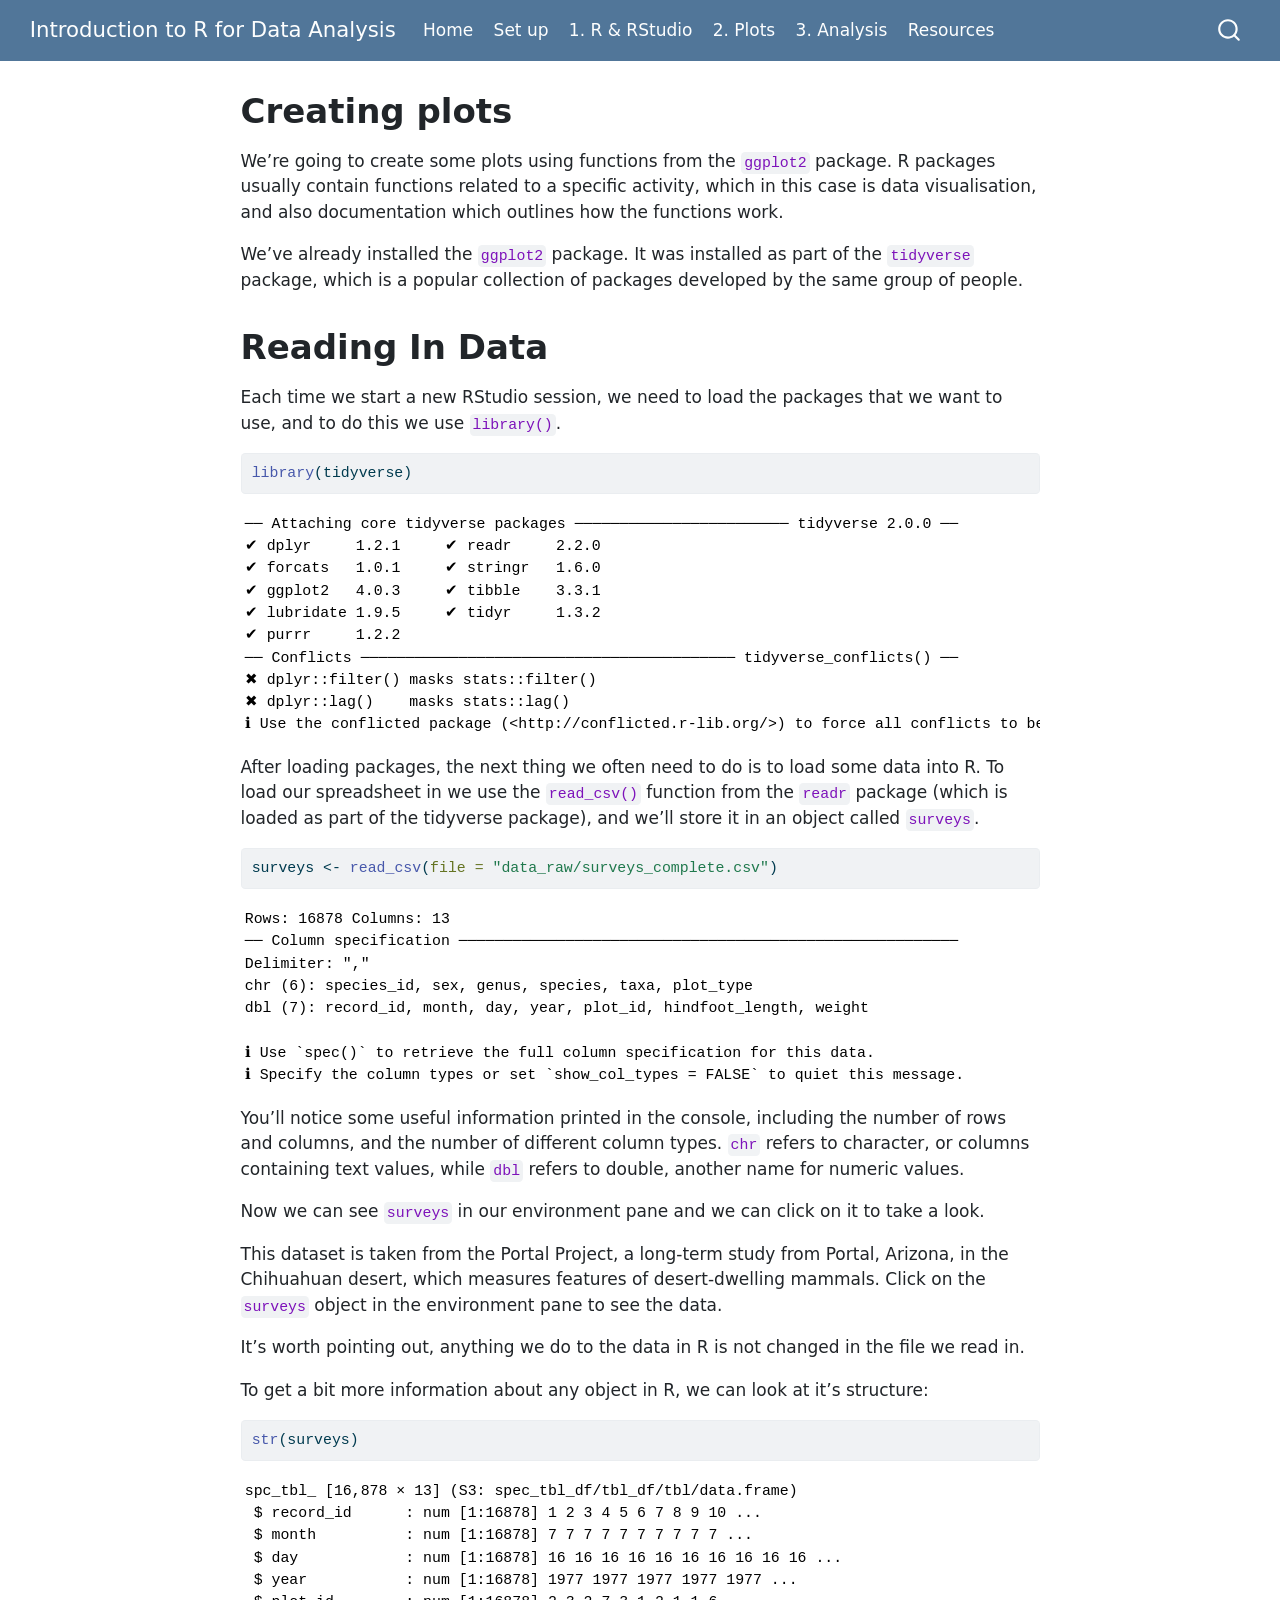
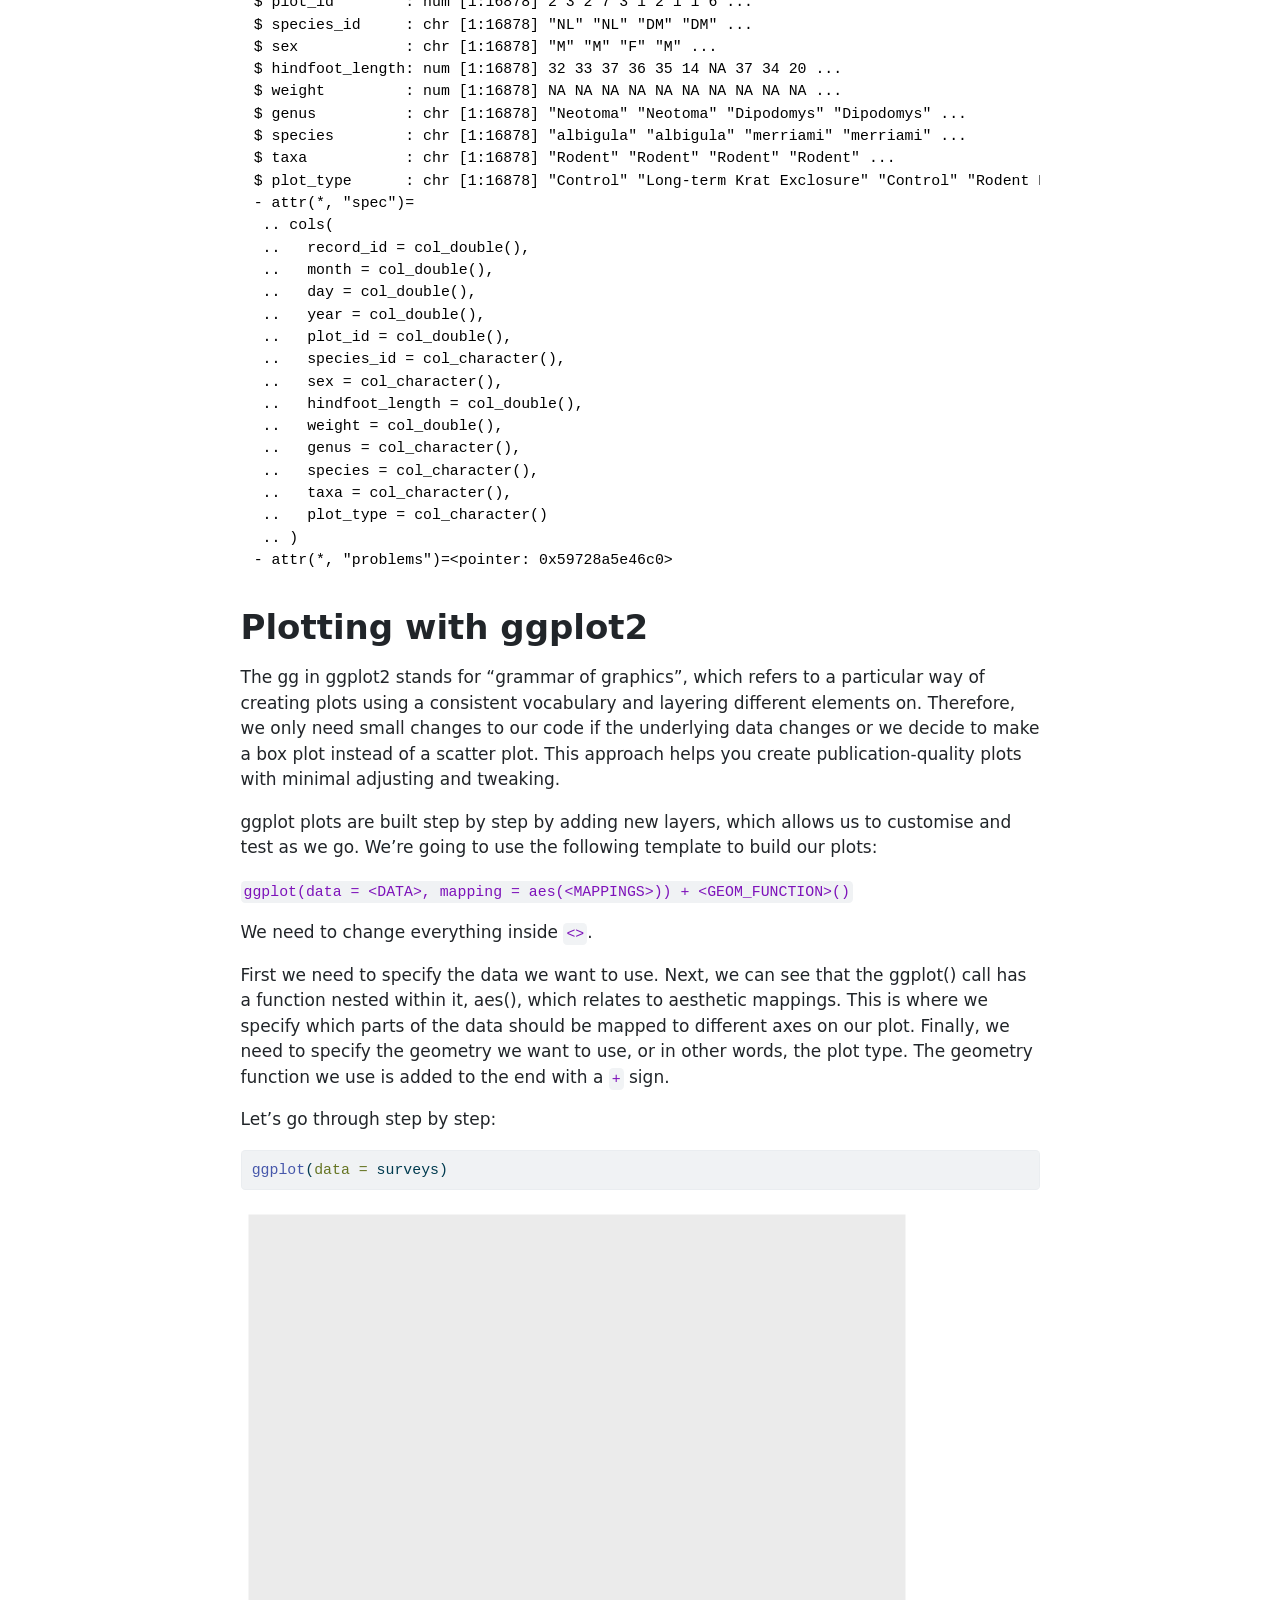
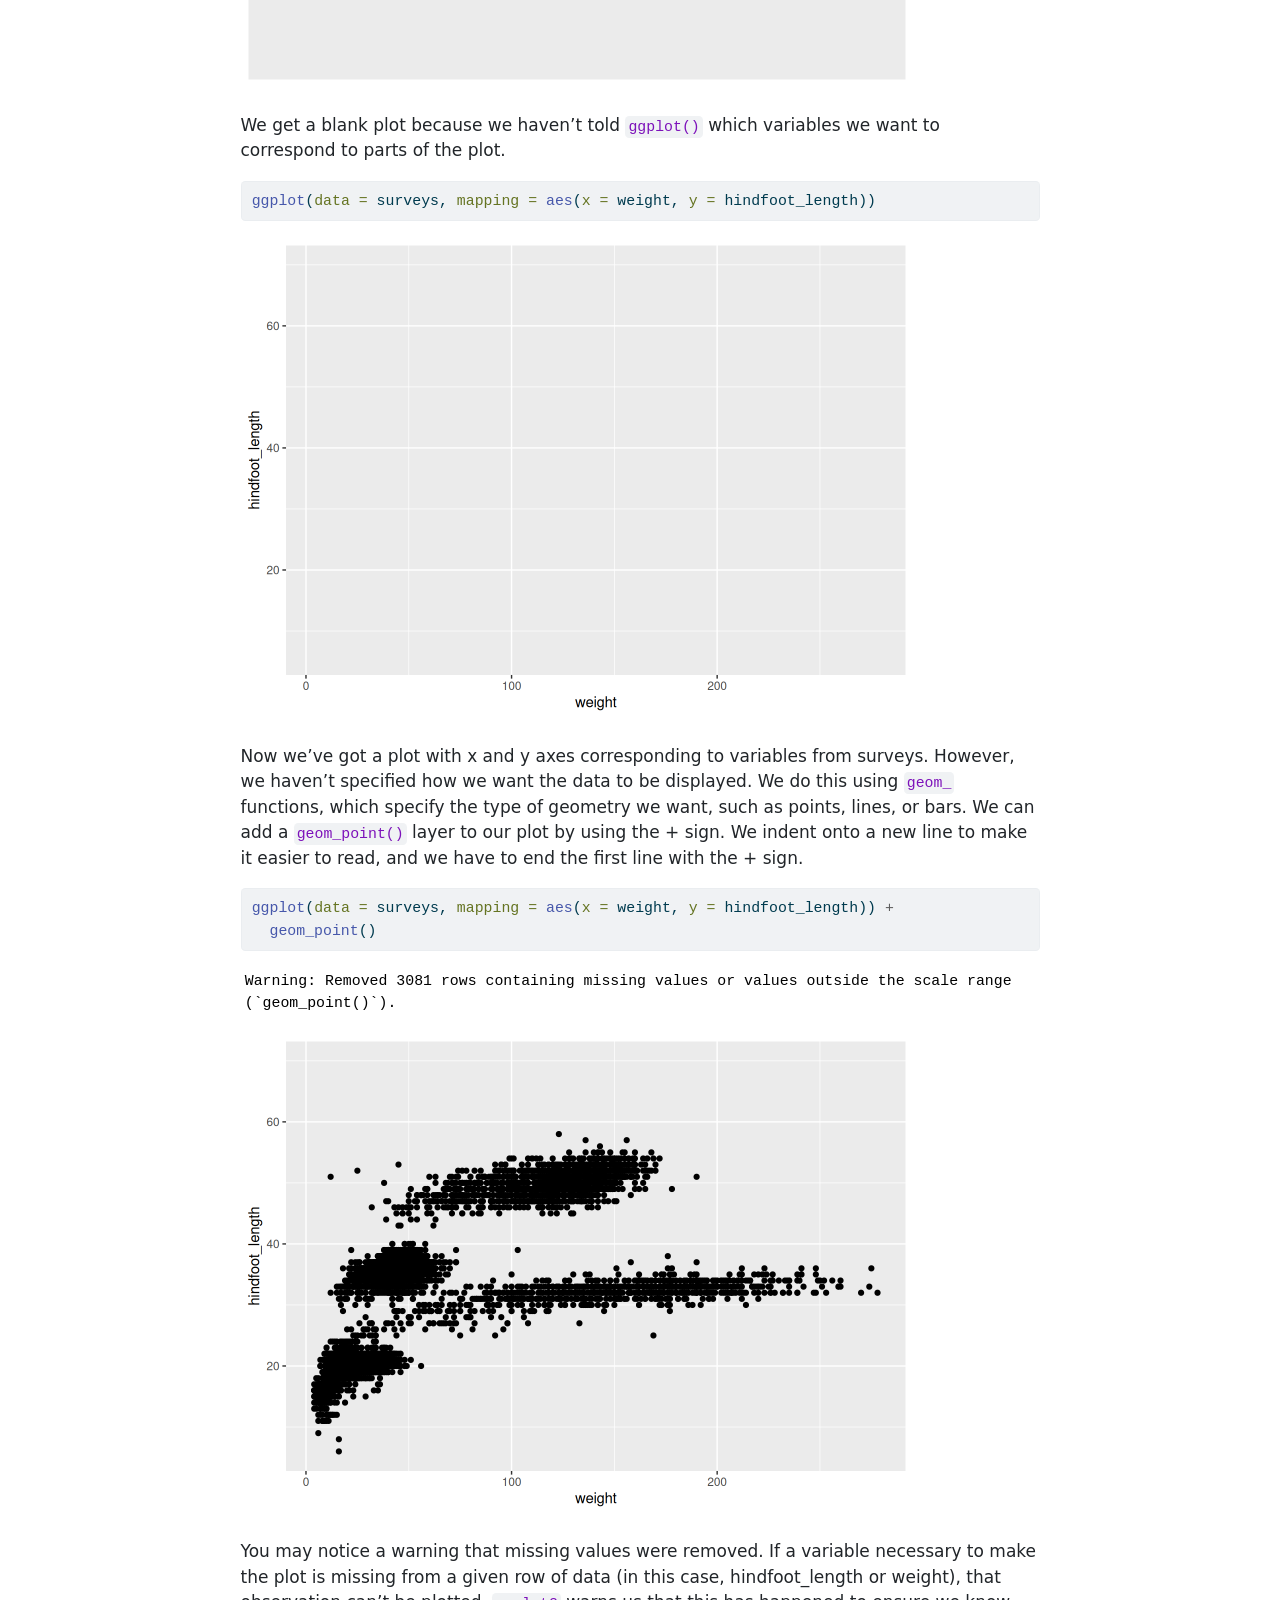
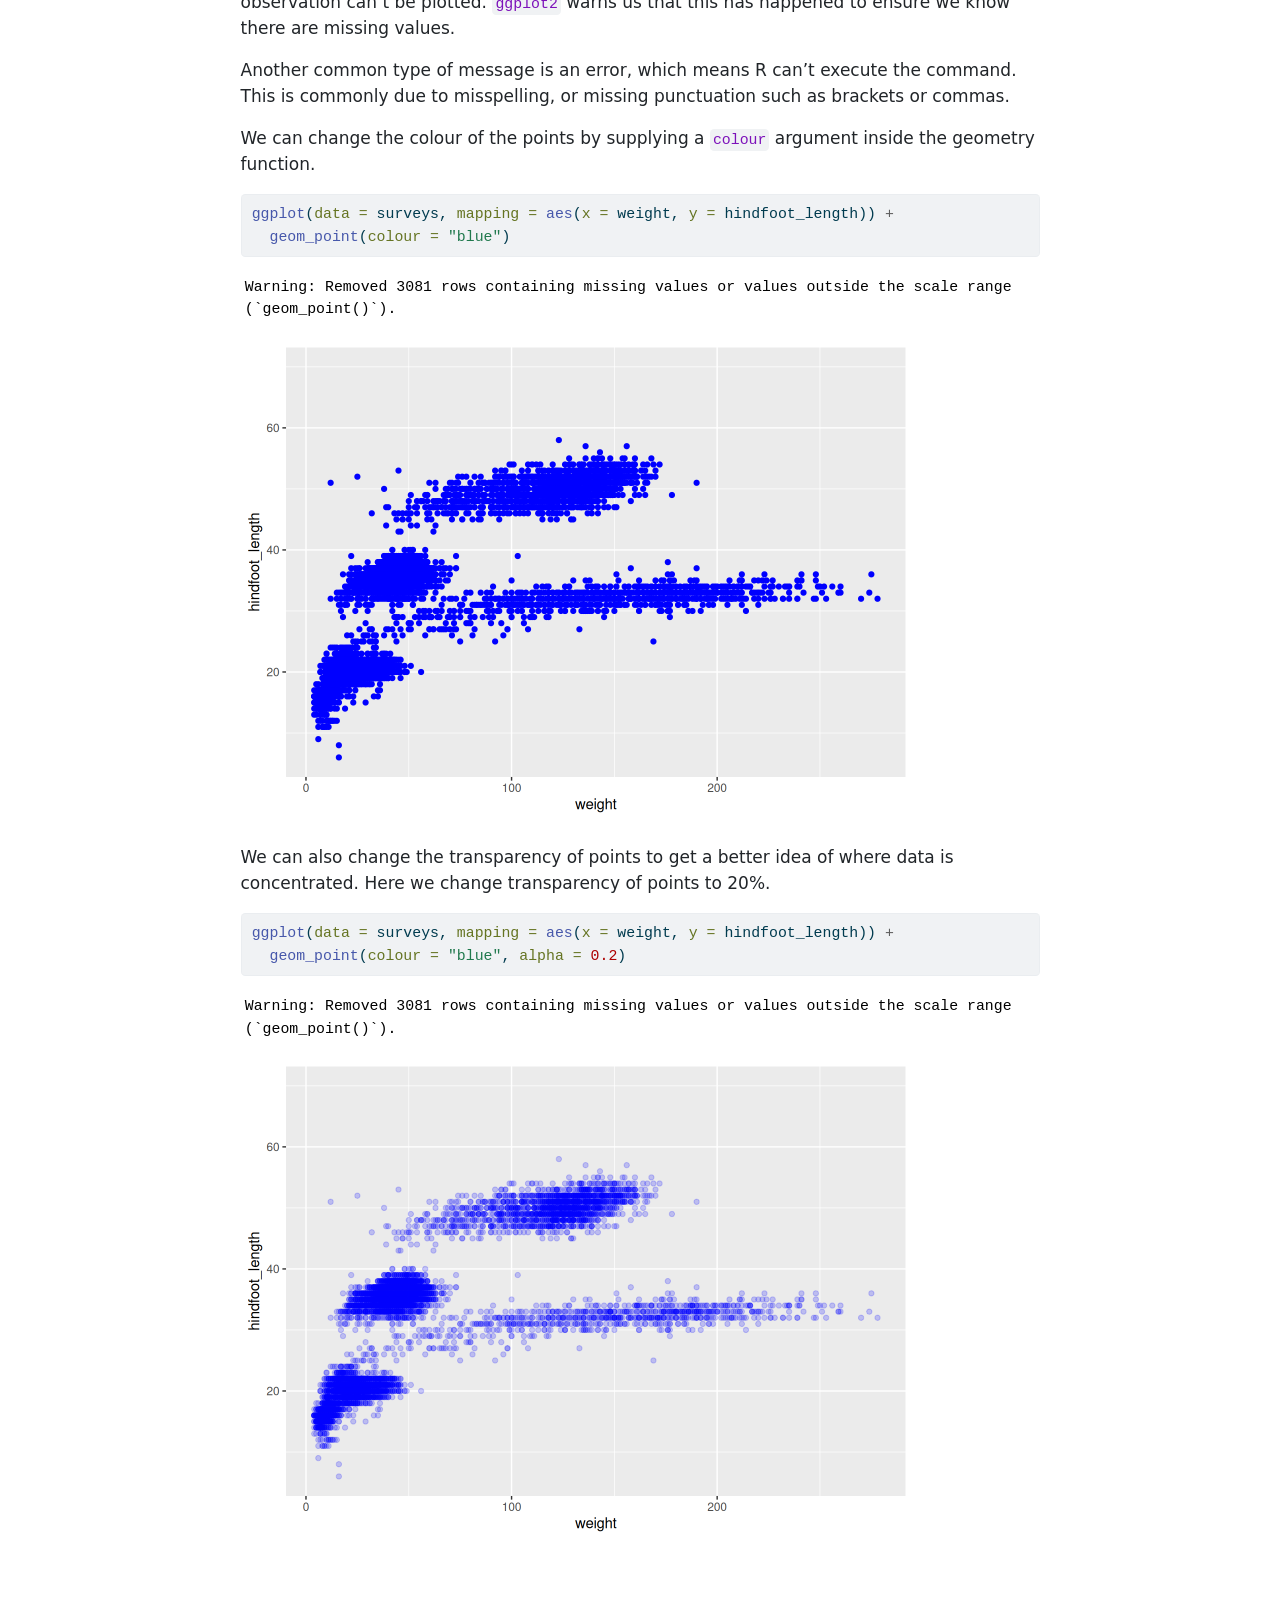
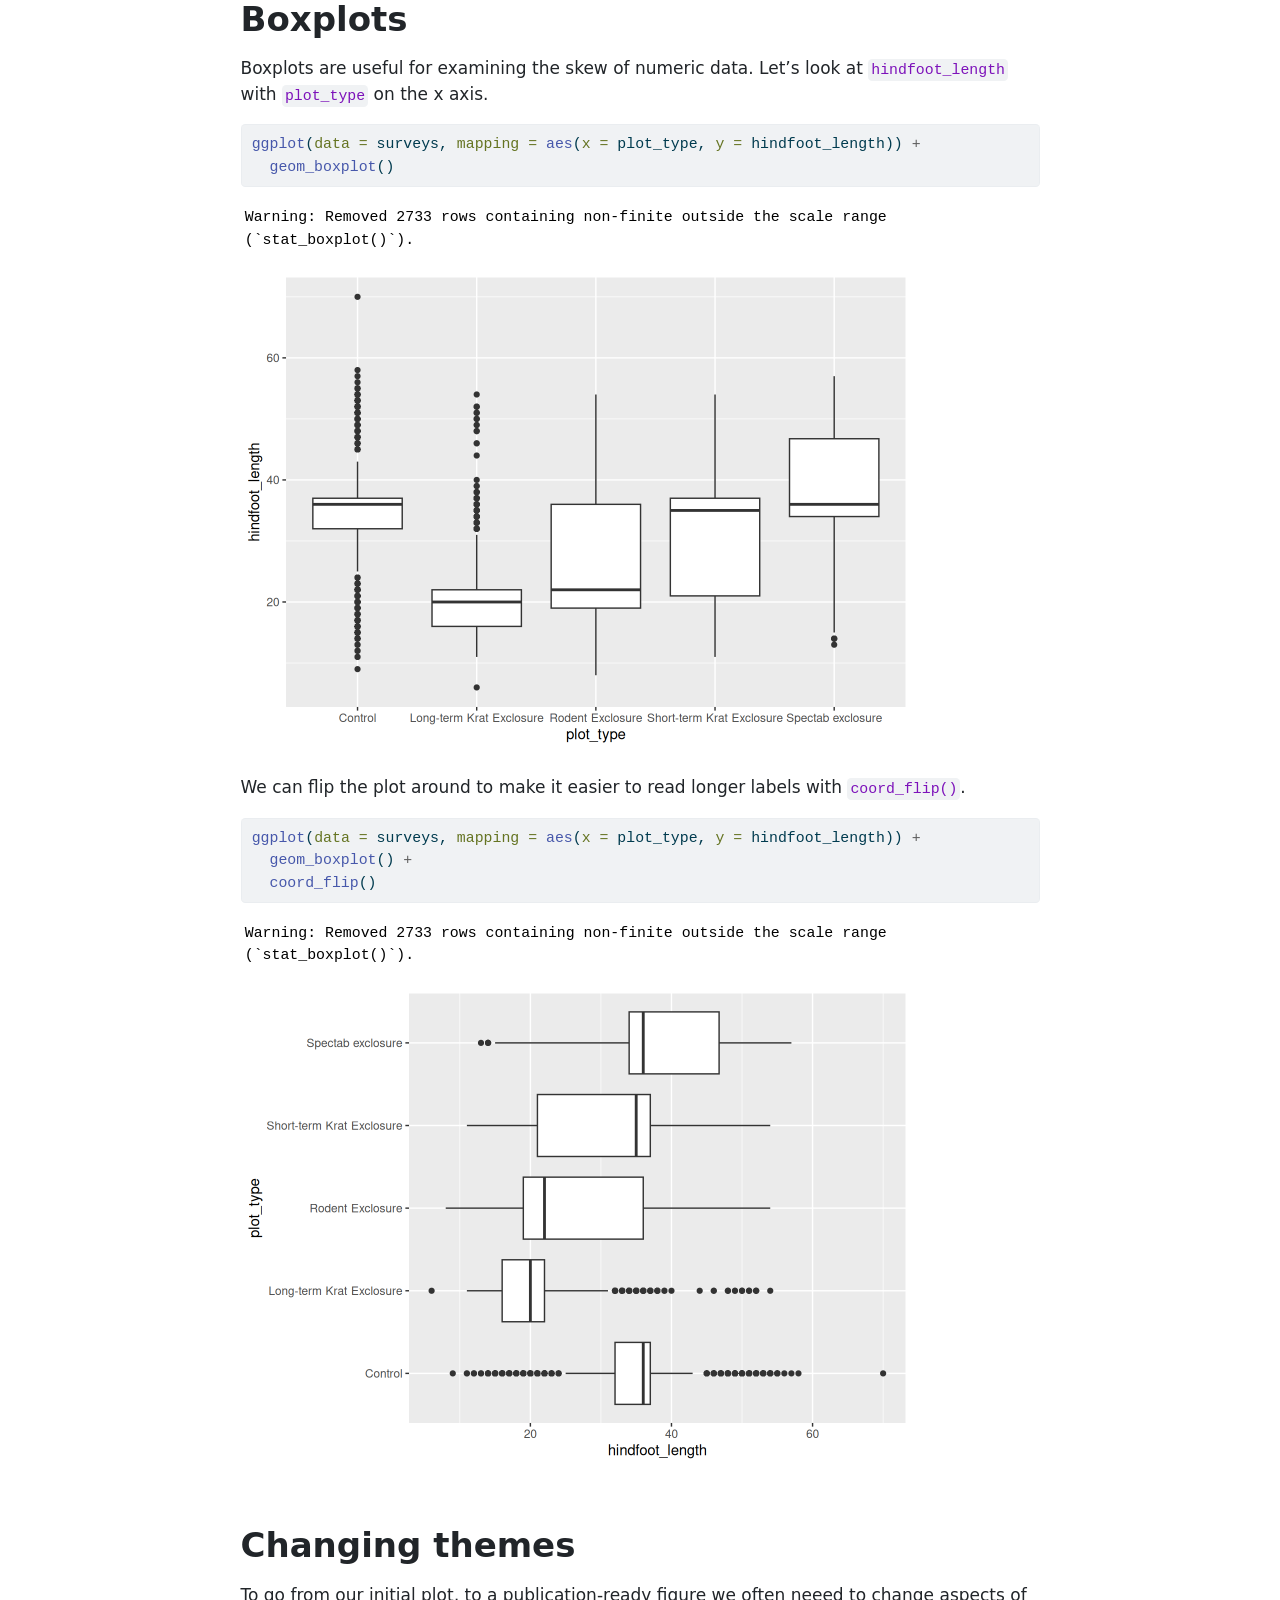
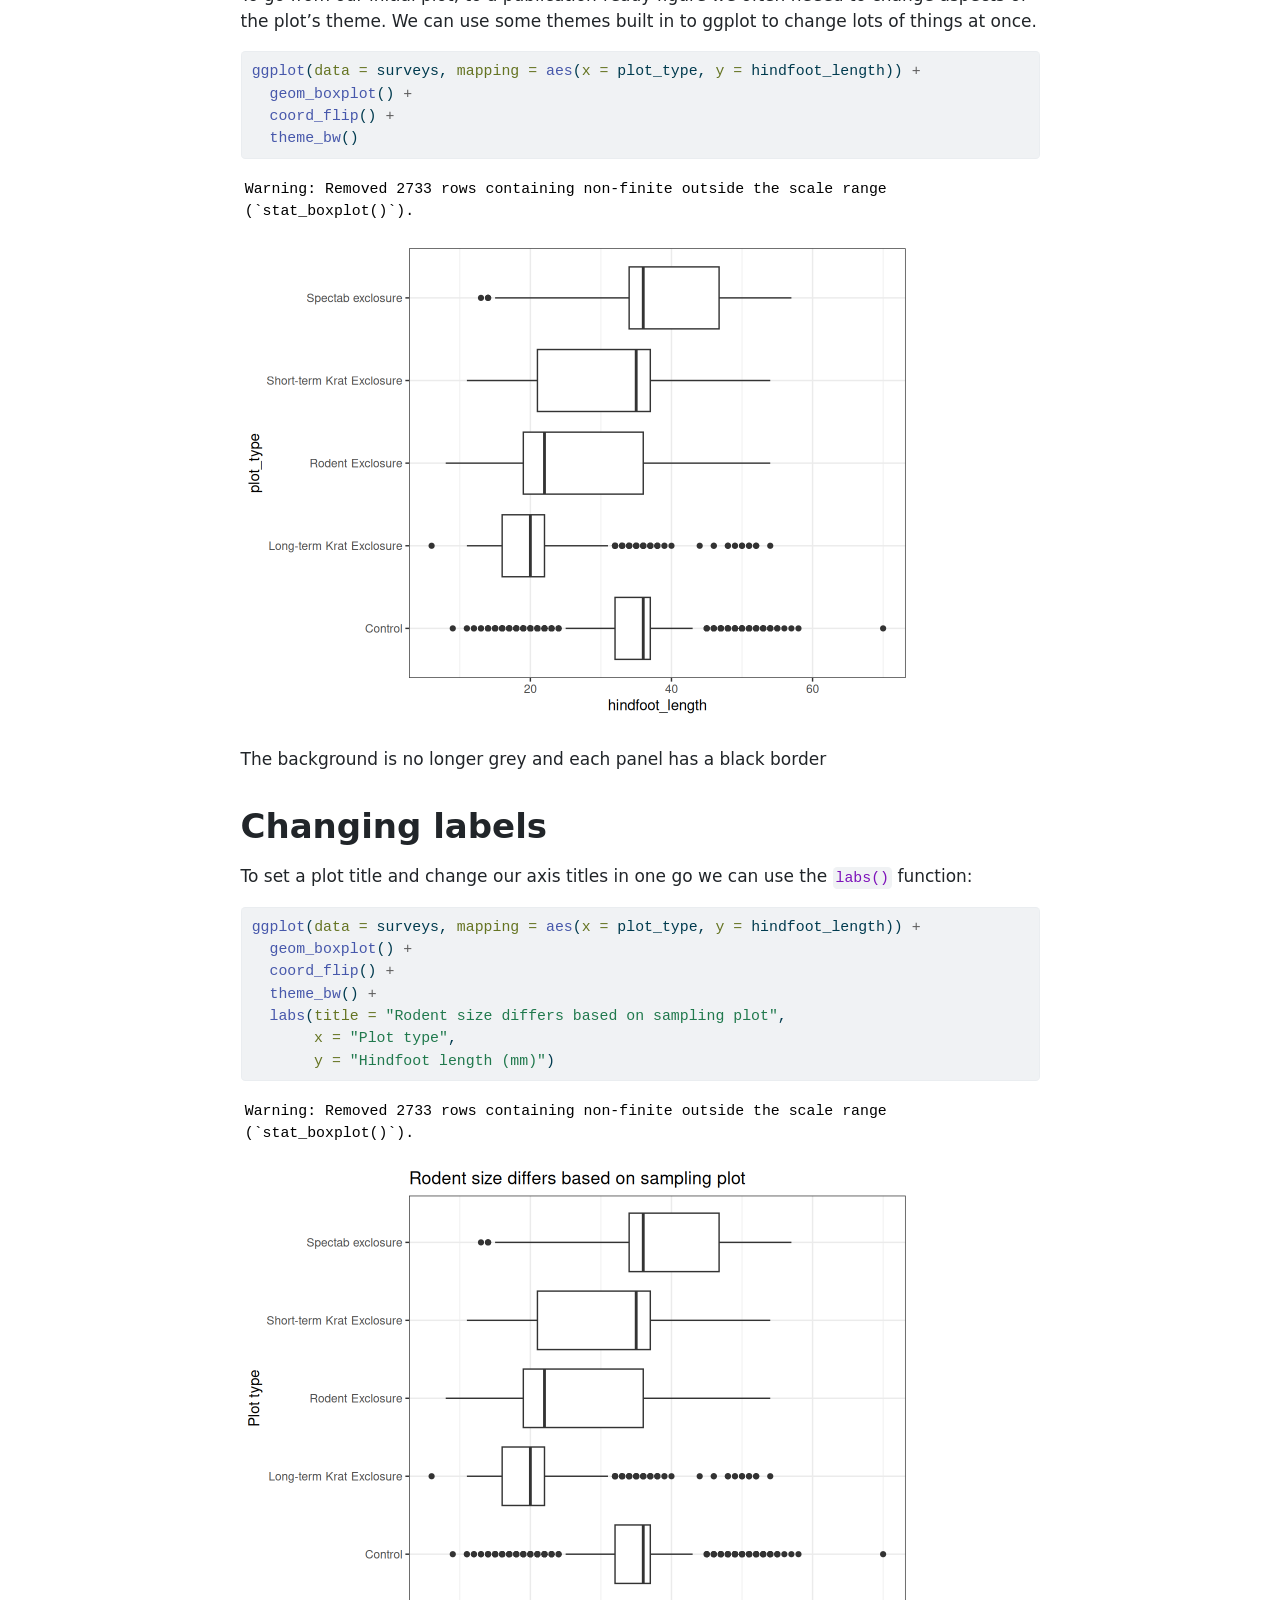
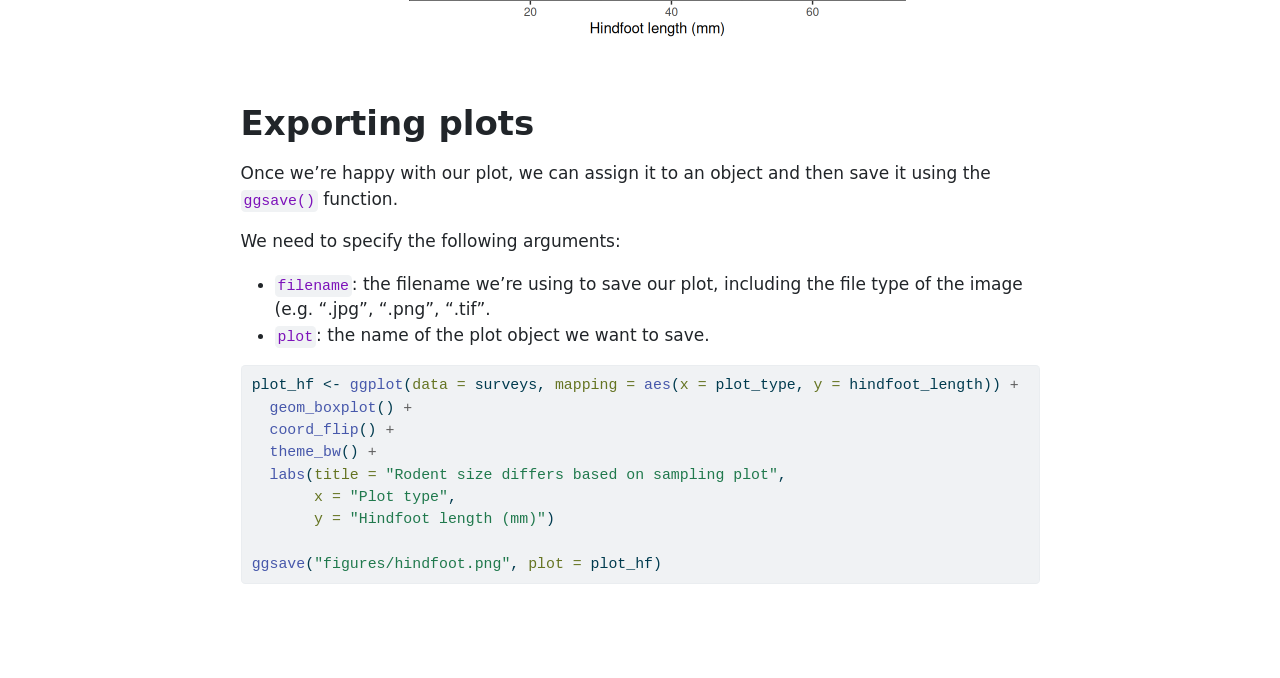
<file: docs/02_ggplot.html>
<!DOCTYPE html>
<html xmlns="http://www.w3.org/1999/xhtml" lang="en" xml:lang="en"><head>

<meta charset="utf-8">
<meta name="generator" content="quarto-1.9.38">

<meta name="viewport" content="width=device-width, initial-scale=1.0, user-scalable=yes">


<title>Creating plots – Introduction to R for Data Analysis</title>
<style>
/* Default styles provided by pandoc.
** See https://pandoc.org/MANUAL.html#variables-for-html for config info.
*/
code{white-space: pre-wrap;}
span.smallcaps{font-variant: small-caps;}
div.columns{display: flex; gap: min(4vw, 1.5em);}
div.column{flex: auto; overflow-x: auto;}
div.hanging-indent{margin-left: 1.5em; text-indent: -1.5em;}
ul.task-list{list-style: none;}
ul.task-list li input[type="checkbox"] {
  width: 0.8em;
  margin: 0 0.8em 0.2em -1em; /* quarto-specific, see https://github.com/quarto-dev/quarto-cli/issues/4556 */ 
  vertical-align: middle;
}
/* CSS for syntax highlighting */
html { -webkit-text-size-adjust: 100%; }
pre > code.sourceCode { white-space: pre; position: relative; }
pre > code.sourceCode > span { display: inline-block; line-height: 1.25; }
pre > code.sourceCode > span:empty { height: 1.2em; }
.sourceCode { overflow: visible; }
code.sourceCode > span { color: inherit; text-decoration: inherit; }
div.sourceCode { margin: 1em 0; }
pre.sourceCode { margin: 0; }
@media screen {
div.sourceCode { overflow: auto; }
}
@media print {
pre > code.sourceCode { white-space: pre-wrap; }
pre > code.sourceCode > span { text-indent: -5em; padding-left: 5em; }
}
pre.numberSource code
  { counter-reset: source-line 0; }
pre.numberSource code > span
  { position: relative; left: -4em; counter-increment: source-line; }
pre.numberSource code > span > a:first-child::before
  { content: counter(source-line);
    position: relative; left: -1em; text-align: right; vertical-align: baseline;
    border: none; display: inline-block;
    -webkit-touch-callout: none; -webkit-user-select: none;
    -khtml-user-select: none; -moz-user-select: none;
    -ms-user-select: none; user-select: none;
    padding: 0 4px; width: 4em;
  }
pre.numberSource { margin-left: 3em;  padding-left: 4px; }
div.sourceCode
  {   }
@media screen {
pre > code.sourceCode > span > a:first-child::before { text-decoration: underline; }
}
</style>


<script src="site_libs/quarto-nav/quarto-nav.js"></script>
<script src="site_libs/quarto-nav/headroom.min.js"></script>
<script src="site_libs/clipboard/clipboard.min.js"></script>
<script src="site_libs/quarto-search/autocomplete.umd.js"></script>
<script src="site_libs/quarto-search/fuse.min.js"></script>
<script src="site_libs/quarto-search/quarto-search.js"></script>
<meta name="quarto:offset" content="./">
<script src="site_libs/quarto-html/quarto.js" type="module"></script>
<script src="site_libs/quarto-html/tabsets/tabsets.js" type="module"></script>
<script src="site_libs/quarto-html/popper.min.js"></script>
<script src="site_libs/quarto-html/tippy.umd.min.js"></script>
<script src="site_libs/quarto-html/anchor.min.js"></script>
<link href="site_libs/quarto-html/tippy.css" rel="stylesheet">
<link href="site_libs/quarto-html/quarto-syntax-highlighting-15634bcf2e68342d4ad2dfa704d543f6.css" rel="stylesheet" id="quarto-text-highlighting-styles">
<script src="site_libs/bootstrap/bootstrap.min.js"></script>
<link href="site_libs/bootstrap/bootstrap-icons.css" rel="stylesheet">
<link href="site_libs/bootstrap/bootstrap-79ee1b8d469bca23da5155d1015718ac.min.css" rel="stylesheet" append-hash="true" id="quarto-bootstrap" data-mode="light">
<script id="quarto-search-options" type="application/json">{
  "location": "navbar",
  "copy-button": false,
  "collapse-after": 3,
  "panel-placement": "end",
  "type": "overlay",
  "limit": 50,
  "keyboard-shortcut": [
    "f",
    "/",
    "s"
  ],
  "show-item-context": false,
  "language": {
    "search-no-results-text": "No results",
    "search-matching-documents-text": "matching documents",
    "search-copy-link-title": "Copy link to search",
    "search-hide-matches-text": "Hide additional matches",
    "search-more-match-text": "more match in this document",
    "search-more-matches-text": "more matches in this document",
    "search-clear-button-title": "Clear",
    "search-text-placeholder": "",
    "search-detached-cancel-button-title": "Cancel",
    "search-submit-button-title": "Submit",
    "search-label": "Search"
  }
}</script>


</head>

<body class="nav-fixed fullcontent quarto-light">

<div id="quarto-search-results"></div>
  <header id="quarto-header" class="headroom fixed-top">
    <nav class="navbar navbar-expand-lg " data-bs-theme="dark">
      <div class="navbar-container container-fluid">
      <div class="navbar-brand-container mx-auto">
    <a class="navbar-brand" href="./index.html">
    <span class="navbar-title">Introduction to R for Data Analysis</span>
    </a>
  </div>
            <div id="quarto-search" class="" title="Search"></div>
          <button class="navbar-toggler" type="button" data-bs-toggle="collapse" data-bs-target="#navbarCollapse" aria-controls="navbarCollapse" role="menu" aria-expanded="false" aria-label="Toggle navigation" onclick="if (window.quartoToggleHeadroom) { window.quartoToggleHeadroom(); }">
  <span class="navbar-toggler-icon"></span>
</button>
          <div class="collapse navbar-collapse" id="navbarCollapse">
            <ul class="navbar-nav navbar-nav-scroll me-auto">
  <li class="nav-item">
    <a class="nav-link" href="./index.html"> 
<span class="menu-text">Home</span></a>
  </li>  
  <li class="nav-item">
    <a class="nav-link" href="./setup.html"> 
<span class="menu-text">Set up</span></a>
  </li>  
  <li class="nav-item">
    <a class="nav-link" href="./01_rstudio.html"> 
<span class="menu-text">1. R &amp; RStudio</span></a>
  </li>  
  <li class="nav-item">
    <a class="nav-link active" href="./02_ggplot.html" aria-current="page"> 
<span class="menu-text">2. Plots</span></a>
  </li>  
  <li class="nav-item">
    <a class="nav-link" href="./03_dplyr.html"> 
<span class="menu-text">3. Analysis</span></a>
  </li>  
  <li class="nav-item">
    <a class="nav-link" href="./resources.html"> 
<span class="menu-text">Resources</span></a>
  </li>  
</ul>
          </div> <!-- /navcollapse -->
            <div class="quarto-navbar-tools">
</div>
      </div> <!-- /container-fluid -->
    </nav>
</header>
<!-- content -->
<div id="quarto-content" class="quarto-container page-columns page-rows-contents page-layout-article page-navbar">
<!-- sidebar -->
<!-- margin-sidebar -->
    
<!-- main -->
<main class="content" id="quarto-document-content">

<header id="title-block-header" class="quarto-title-block default">
<div class="quarto-title">
<h1 class="title">Creating plots</h1>
</div>



<div class="quarto-title-meta">

    
  
    
  </div>
  


</header>


<p>We’re going to create some plots using functions from the <code>ggplot2</code> package. R packages usually contain functions related to a specific activity, which in this case is data visualisation, and also documentation which outlines how the functions work.</p>
<p>We’ve already installed the <code>ggplot2</code> package. It was installed as part of the <code>tidyverse</code> package, which is a popular collection of packages developed by the same group of people.</p>
<section id="reading-in-data" class="level1">
<h1>Reading In Data</h1>
<p>Each time we start a new RStudio session, we need to load the packages that we want to use, and to do this we use <code>library()</code>.</p>
<div class="cell">
<div class="code-copy-outer-scaffold"><div class="sourceCode cell-code" id="cb1"><pre class="sourceCode r code-with-copy"><code class="sourceCode r"><span id="cb1-1"><a href="#cb1-1" aria-hidden="true" tabindex="-1"></a><span class="fu">library</span>(tidyverse)</span></code></pre></div><button title="Copy to Clipboard" class="code-copy-button"><i class="bi"></i></button></div>
<div class="cell-output cell-output-stderr">
<pre><code>── Attaching core tidyverse packages ──────────────────────── tidyverse 2.0.0 ──
✔ dplyr     1.2.1     ✔ readr     2.2.0
✔ forcats   1.0.1     ✔ stringr   1.6.0
✔ ggplot2   4.0.3     ✔ tibble    3.3.1
✔ lubridate 1.9.5     ✔ tidyr     1.3.2
✔ purrr     1.2.2     
── Conflicts ────────────────────────────────────────── tidyverse_conflicts() ──
✖ dplyr::filter() masks stats::filter()
✖ dplyr::lag()    masks stats::lag()
ℹ Use the conflicted package (&lt;http://conflicted.r-lib.org/&gt;) to force all conflicts to become errors</code></pre>
</div>
</div>
<p>After loading packages, the next thing we often need to do is to load some data into R. To load our spreadsheet in we use the <code>read_csv()</code> function from the <code>readr</code> package (which is loaded as part of the tidyverse package), and we’ll store it in an object called <code>surveys</code>.</p>
<div class="cell">
<div class="code-copy-outer-scaffold"><div class="sourceCode cell-code" id="cb3"><pre class="sourceCode r code-with-copy"><code class="sourceCode r"><span id="cb3-1"><a href="#cb3-1" aria-hidden="true" tabindex="-1"></a>surveys <span class="ot">&lt;-</span> <span class="fu">read_csv</span>(<span class="at">file =</span> <span class="st">"data_raw/surveys_complete.csv"</span>)</span></code></pre></div><button title="Copy to Clipboard" class="code-copy-button"><i class="bi"></i></button></div>
<div class="cell-output cell-output-stderr">
<pre><code>Rows: 16878 Columns: 13
── Column specification ────────────────────────────────────────────────────────
Delimiter: ","
chr (6): species_id, sex, genus, species, taxa, plot_type
dbl (7): record_id, month, day, year, plot_id, hindfoot_length, weight

ℹ Use `spec()` to retrieve the full column specification for this data.
ℹ Specify the column types or set `show_col_types = FALSE` to quiet this message.</code></pre>
</div>
</div>
<p>You’ll notice some useful information printed in the console, including the number of rows and columns, and the number of different column types. <code>chr</code> refers to character, or columns containing text values, while <code>dbl</code> refers to double, another name for numeric values.</p>
<p>Now we can see <code>surveys</code> in our environment pane and we can click on it to take a look.</p>
<p>This dataset is taken from the Portal Project, a long-term study from Portal, Arizona, in the Chihuahuan desert, which measures features of desert-dwelling mammals. Click on the <code>surveys</code> object in the environment pane to see the data.</p>
<p>It’s worth pointing out, anything we do to the data in R is not changed in the file we read in.</p>
<p>To get a bit more information about any object in R, we can look at it’s structure:</p>
<div class="cell">
<div class="code-copy-outer-scaffold"><div class="sourceCode cell-code" id="cb5"><pre class="sourceCode r code-with-copy"><code class="sourceCode r"><span id="cb5-1"><a href="#cb5-1" aria-hidden="true" tabindex="-1"></a><span class="fu">str</span>(surveys)</span></code></pre></div><button title="Copy to Clipboard" class="code-copy-button"><i class="bi"></i></button></div>
<div class="cell-output cell-output-stdout">
<pre><code>spc_tbl_ [16,878 × 13] (S3: spec_tbl_df/tbl_df/tbl/data.frame)
 $ record_id      : num [1:16878] 1 2 3 4 5 6 7 8 9 10 ...
 $ month          : num [1:16878] 7 7 7 7 7 7 7 7 7 7 ...
 $ day            : num [1:16878] 16 16 16 16 16 16 16 16 16 16 ...
 $ year           : num [1:16878] 1977 1977 1977 1977 1977 ...
 $ plot_id        : num [1:16878] 2 3 2 7 3 1 2 1 1 6 ...
 $ species_id     : chr [1:16878] "NL" "NL" "DM" "DM" ...
 $ sex            : chr [1:16878] "M" "M" "F" "M" ...
 $ hindfoot_length: num [1:16878] 32 33 37 36 35 14 NA 37 34 20 ...
 $ weight         : num [1:16878] NA NA NA NA NA NA NA NA NA NA ...
 $ genus          : chr [1:16878] "Neotoma" "Neotoma" "Dipodomys" "Dipodomys" ...
 $ species        : chr [1:16878] "albigula" "albigula" "merriami" "merriami" ...
 $ taxa           : chr [1:16878] "Rodent" "Rodent" "Rodent" "Rodent" ...
 $ plot_type      : chr [1:16878] "Control" "Long-term Krat Exclosure" "Control" "Rodent Exclosure" ...
 - attr(*, "spec")=
  .. cols(
  ..   record_id = col_double(),
  ..   month = col_double(),
  ..   day = col_double(),
  ..   year = col_double(),
  ..   plot_id = col_double(),
  ..   species_id = col_character(),
  ..   sex = col_character(),
  ..   hindfoot_length = col_double(),
  ..   weight = col_double(),
  ..   genus = col_character(),
  ..   species = col_character(),
  ..   taxa = col_character(),
  ..   plot_type = col_character()
  .. )
 - attr(*, "problems")=&lt;pointer: 0x59728a5e46c0&gt; </code></pre>
</div>
</div>
</section>
<section id="plotting-with-ggplot2" class="level1">
<h1>Plotting with ggplot2</h1>
<p>The gg in ggplot2 stands for “grammar of graphics”, which refers to a particular way of creating plots using a consistent vocabulary and layering different elements on. Therefore, we only need small changes to our code if the underlying data changes or we decide to make a box plot instead of a scatter plot. This approach helps you create publication-quality plots with minimal adjusting and tweaking.</p>
<p>ggplot plots are built step by step by adding new layers, which allows us to customise and test as we go. We’re going to use the following template to build our plots:</p>
<p><code>ggplot(data = &lt;DATA&gt;, mapping = aes(&lt;MAPPINGS&gt;)) + &lt;GEOM_FUNCTION&gt;()</code></p>
<p>We need to change everything inside <code>&lt;&gt;</code>.</p>
<p>First we need to specify the data we want to use. Next, we can see that the ggplot() call has a function nested within it, aes(), which relates to aesthetic mappings. This is where we specify which parts of the data should be mapped to different axes on our plot. Finally, we need to specify the geometry we want to use, or in other words, the plot type. The geometry function we use is added to the end with a <code>+</code> sign.</p>
<p>Let’s go through step by step:</p>
<div class="cell">
<div class="code-copy-outer-scaffold"><div class="sourceCode cell-code" id="cb7"><pre class="sourceCode r code-with-copy"><code class="sourceCode r"><span id="cb7-1"><a href="#cb7-1" aria-hidden="true" tabindex="-1"></a><span class="fu">ggplot</span>(<span class="at">data =</span> surveys)</span></code></pre></div><button title="Copy to Clipboard" class="code-copy-button"><i class="bi"></i></button></div>
<div class="cell-output-display">
<div>
<figure class="figure">
<p><img src="02_ggplot_files/figure-html/unnamed-chunk-4-1.png" class="img-fluid figure-img" width="672"></p>
</figure>
</div>
</div>
</div>
<p>We get a blank plot because we haven’t told <code>ggplot()</code> which variables we want to correspond to parts of the plot.</p>
<div class="cell">
<div class="code-copy-outer-scaffold"><div class="sourceCode cell-code" id="cb8"><pre class="sourceCode r code-with-copy"><code class="sourceCode r"><span id="cb8-1"><a href="#cb8-1" aria-hidden="true" tabindex="-1"></a><span class="fu">ggplot</span>(<span class="at">data =</span> surveys, <span class="at">mapping =</span> <span class="fu">aes</span>(<span class="at">x =</span> weight, <span class="at">y =</span> hindfoot_length))</span></code></pre></div><button title="Copy to Clipboard" class="code-copy-button"><i class="bi"></i></button></div>
<div class="cell-output-display">
<div>
<figure class="figure">
<p><img src="02_ggplot_files/figure-html/unnamed-chunk-5-1.png" class="img-fluid figure-img" width="672"></p>
</figure>
</div>
</div>
</div>
<p>Now we’ve got a plot with x and y axes corresponding to variables from surveys. However, we haven’t specified how we want the data to be displayed. We do this using <code>geom_</code> functions, which specify the type of geometry we want, such as points, lines, or bars. We can add a <code>geom_point()</code> layer to our plot by using the + sign. We indent onto a new line to make it easier to read, and we have to end the first line with the + sign.</p>
<div class="cell">
<div class="code-copy-outer-scaffold"><div class="sourceCode cell-code" id="cb9"><pre class="sourceCode r code-with-copy"><code class="sourceCode r"><span id="cb9-1"><a href="#cb9-1" aria-hidden="true" tabindex="-1"></a><span class="fu">ggplot</span>(<span class="at">data =</span> surveys, <span class="at">mapping =</span> <span class="fu">aes</span>(<span class="at">x =</span> weight, <span class="at">y =</span> hindfoot_length)) <span class="sc">+</span></span>
<span id="cb9-2"><a href="#cb9-2" aria-hidden="true" tabindex="-1"></a>  <span class="fu">geom_point</span>()</span></code></pre></div><button title="Copy to Clipboard" class="code-copy-button"><i class="bi"></i></button></div>
<div class="cell-output cell-output-stderr">
<pre><code>Warning: Removed 3081 rows containing missing values or values outside the scale range
(`geom_point()`).</code></pre>
</div>
<div class="cell-output-display">
<div>
<figure class="figure">
<p><img src="02_ggplot_files/figure-html/unnamed-chunk-6-1.png" class="img-fluid figure-img" width="672"></p>
</figure>
</div>
</div>
</div>
<p>You may notice a warning that missing values were removed. If a variable necessary to make the plot is missing from a given row of data (in this case, hindfoot_length or weight), that observation can’t be plotted. <code>ggplot2</code> warns us that this has happened to ensure we know there are missing values.</p>
<p>Another common type of message is an error, which means R can’t execute the command. This is commonly due to misspelling, or missing punctuation such as brackets or commas.</p>
<p>We can change the colour of the points by supplying a <code>colour</code> argument inside the geometry function.</p>
<div class="cell">
<div class="code-copy-outer-scaffold"><div class="sourceCode cell-code" id="cb11"><pre class="sourceCode r code-with-copy"><code class="sourceCode r"><span id="cb11-1"><a href="#cb11-1" aria-hidden="true" tabindex="-1"></a><span class="fu">ggplot</span>(<span class="at">data =</span> surveys, <span class="at">mapping =</span> <span class="fu">aes</span>(<span class="at">x =</span> weight, <span class="at">y =</span> hindfoot_length)) <span class="sc">+</span></span>
<span id="cb11-2"><a href="#cb11-2" aria-hidden="true" tabindex="-1"></a>  <span class="fu">geom_point</span>(<span class="at">colour =</span> <span class="st">"blue"</span>)</span></code></pre></div><button title="Copy to Clipboard" class="code-copy-button"><i class="bi"></i></button></div>
<div class="cell-output cell-output-stderr">
<pre><code>Warning: Removed 3081 rows containing missing values or values outside the scale range
(`geom_point()`).</code></pre>
</div>
<div class="cell-output-display">
<div>
<figure class="figure">
<p><img src="02_ggplot_files/figure-html/unnamed-chunk-7-1.png" class="img-fluid figure-img" width="672"></p>
</figure>
</div>
</div>
</div>
<p>We can also change the transparency of points to get a better idea of where data is concentrated. Here we change transparency of points to 20%.</p>
<div class="cell">
<div class="code-copy-outer-scaffold"><div class="sourceCode cell-code" id="cb13"><pre class="sourceCode r code-with-copy"><code class="sourceCode r"><span id="cb13-1"><a href="#cb13-1" aria-hidden="true" tabindex="-1"></a><span class="fu">ggplot</span>(<span class="at">data =</span> surveys, <span class="at">mapping =</span> <span class="fu">aes</span>(<span class="at">x =</span> weight, <span class="at">y =</span> hindfoot_length)) <span class="sc">+</span></span>
<span id="cb13-2"><a href="#cb13-2" aria-hidden="true" tabindex="-1"></a>  <span class="fu">geom_point</span>(<span class="at">colour =</span> <span class="st">"blue"</span>, <span class="at">alpha =</span> <span class="fl">0.2</span>)</span></code></pre></div><button title="Copy to Clipboard" class="code-copy-button"><i class="bi"></i></button></div>
<div class="cell-output cell-output-stderr">
<pre><code>Warning: Removed 3081 rows containing missing values or values outside the scale range
(`geom_point()`).</code></pre>
</div>
<div class="cell-output-display">
<div>
<figure class="figure">
<p><img src="02_ggplot_files/figure-html/unnamed-chunk-8-1.png" class="img-fluid figure-img" width="672"></p>
</figure>
</div>
</div>
</div>
</section>
<section id="boxplots" class="level1">
<h1>Boxplots</h1>
<p>Boxplots are useful for examining the skew of numeric data. Let’s look at <code>hindfoot_length</code> with <code>plot_type</code> on the x axis.</p>
<div class="cell">
<div class="code-copy-outer-scaffold"><div class="sourceCode cell-code" id="cb15"><pre class="sourceCode r code-with-copy"><code class="sourceCode r"><span id="cb15-1"><a href="#cb15-1" aria-hidden="true" tabindex="-1"></a><span class="fu">ggplot</span>(<span class="at">data =</span> surveys, <span class="at">mapping =</span> <span class="fu">aes</span>(<span class="at">x =</span> plot_type, <span class="at">y =</span> hindfoot_length)) <span class="sc">+</span></span>
<span id="cb15-2"><a href="#cb15-2" aria-hidden="true" tabindex="-1"></a>  <span class="fu">geom_boxplot</span>()</span></code></pre></div><button title="Copy to Clipboard" class="code-copy-button"><i class="bi"></i></button></div>
<div class="cell-output cell-output-stderr">
<pre><code>Warning: Removed 2733 rows containing non-finite outside the scale range
(`stat_boxplot()`).</code></pre>
</div>
<div class="cell-output-display">
<div>
<figure class="figure">
<p><img src="02_ggplot_files/figure-html/unnamed-chunk-9-1.png" class="img-fluid figure-img" width="672"></p>
</figure>
</div>
</div>
</div>
<p>We can flip the plot around to make it easier to read longer labels with <code>coord_flip()</code>.</p>
<div class="cell">
<div class="code-copy-outer-scaffold"><div class="sourceCode cell-code" id="cb17"><pre class="sourceCode r code-with-copy"><code class="sourceCode r"><span id="cb17-1"><a href="#cb17-1" aria-hidden="true" tabindex="-1"></a><span class="fu">ggplot</span>(<span class="at">data =</span> surveys, <span class="at">mapping =</span> <span class="fu">aes</span>(<span class="at">x =</span> plot_type, <span class="at">y =</span> hindfoot_length)) <span class="sc">+</span></span>
<span id="cb17-2"><a href="#cb17-2" aria-hidden="true" tabindex="-1"></a>  <span class="fu">geom_boxplot</span>() <span class="sc">+</span></span>
<span id="cb17-3"><a href="#cb17-3" aria-hidden="true" tabindex="-1"></a>  <span class="fu">coord_flip</span>()</span></code></pre></div><button title="Copy to Clipboard" class="code-copy-button"><i class="bi"></i></button></div>
<div class="cell-output cell-output-stderr">
<pre><code>Warning: Removed 2733 rows containing non-finite outside the scale range
(`stat_boxplot()`).</code></pre>
</div>
<div class="cell-output-display">
<div>
<figure class="figure">
<p><img src="02_ggplot_files/figure-html/unnamed-chunk-10-1.png" class="img-fluid figure-img" width="672"></p>
</figure>
</div>
</div>
</div>
</section>
<section id="changing-themes" class="level1">
<h1>Changing themes</h1>
<p>To go from our initial plot, to a publication-ready figure we often neeed to change aspects of the plot’s theme. We can use some themes built in to ggplot to change lots of things at once.</p>
<div class="cell">
<div class="code-copy-outer-scaffold"><div class="sourceCode cell-code" id="cb19"><pre class="sourceCode r code-with-copy"><code class="sourceCode r"><span id="cb19-1"><a href="#cb19-1" aria-hidden="true" tabindex="-1"></a><span class="fu">ggplot</span>(<span class="at">data =</span> surveys, <span class="at">mapping =</span> <span class="fu">aes</span>(<span class="at">x =</span> plot_type, <span class="at">y =</span> hindfoot_length)) <span class="sc">+</span></span>
<span id="cb19-2"><a href="#cb19-2" aria-hidden="true" tabindex="-1"></a>  <span class="fu">geom_boxplot</span>() <span class="sc">+</span></span>
<span id="cb19-3"><a href="#cb19-3" aria-hidden="true" tabindex="-1"></a>  <span class="fu">coord_flip</span>() <span class="sc">+</span></span>
<span id="cb19-4"><a href="#cb19-4" aria-hidden="true" tabindex="-1"></a>  <span class="fu">theme_bw</span>()</span></code></pre></div><button title="Copy to Clipboard" class="code-copy-button"><i class="bi"></i></button></div>
<div class="cell-output cell-output-stderr">
<pre><code>Warning: Removed 2733 rows containing non-finite outside the scale range
(`stat_boxplot()`).</code></pre>
</div>
<div class="cell-output-display">
<div>
<figure class="figure">
<p><img src="02_ggplot_files/figure-html/unnamed-chunk-11-1.png" class="img-fluid figure-img" width="672"></p>
</figure>
</div>
</div>
</div>
<p>The background is no longer grey and each panel has a black border</p>
</section>
<section id="changing-labels" class="level1">
<h1>Changing labels</h1>
<p>To set a plot title and change our axis titles in one go we can use the <code>labs()</code> function:</p>
<div class="cell">
<div class="code-copy-outer-scaffold"><div class="sourceCode cell-code" id="cb21"><pre class="sourceCode r code-with-copy"><code class="sourceCode r"><span id="cb21-1"><a href="#cb21-1" aria-hidden="true" tabindex="-1"></a><span class="fu">ggplot</span>(<span class="at">data =</span> surveys, <span class="at">mapping =</span> <span class="fu">aes</span>(<span class="at">x =</span> plot_type, <span class="at">y =</span> hindfoot_length)) <span class="sc">+</span></span>
<span id="cb21-2"><a href="#cb21-2" aria-hidden="true" tabindex="-1"></a>  <span class="fu">geom_boxplot</span>() <span class="sc">+</span></span>
<span id="cb21-3"><a href="#cb21-3" aria-hidden="true" tabindex="-1"></a>  <span class="fu">coord_flip</span>() <span class="sc">+</span></span>
<span id="cb21-4"><a href="#cb21-4" aria-hidden="true" tabindex="-1"></a>  <span class="fu">theme_bw</span>() <span class="sc">+</span></span>
<span id="cb21-5"><a href="#cb21-5" aria-hidden="true" tabindex="-1"></a>  <span class="fu">labs</span>(<span class="at">title =</span> <span class="st">"Rodent size differs based on sampling plot"</span>,</span>
<span id="cb21-6"><a href="#cb21-6" aria-hidden="true" tabindex="-1"></a>       <span class="at">x =</span> <span class="st">"Plot type"</span>,</span>
<span id="cb21-7"><a href="#cb21-7" aria-hidden="true" tabindex="-1"></a>       <span class="at">y =</span> <span class="st">"Hindfoot length (mm)"</span>)</span></code></pre></div><button title="Copy to Clipboard" class="code-copy-button"><i class="bi"></i></button></div>
<div class="cell-output cell-output-stderr">
<pre><code>Warning: Removed 2733 rows containing non-finite outside the scale range
(`stat_boxplot()`).</code></pre>
</div>
<div class="cell-output-display">
<div>
<figure class="figure">
<p><img src="02_ggplot_files/figure-html/unnamed-chunk-12-1.png" class="img-fluid figure-img" width="672"></p>
</figure>
</div>
</div>
</div>
</section>
<section id="exporting-plots" class="level1">
<h1>Exporting plots</h1>
<p>Once we’re happy with our plot, we can assign it to an object and then save it using the <code>ggsave()</code> function.</p>
<p>We need to specify the following arguments:</p>
<ul>
<li><code>filename</code>: the filename we’re using to save our plot, including the file type of the image (e.g.&nbsp;“.jpg”, “.png”, “.tif”.</li>
<li><code>plot</code>: the name of the plot object we want to save.</li>
</ul>
<div class="cell">
<div class="code-copy-outer-scaffold"><div class="sourceCode cell-code" id="cb23"><pre class="sourceCode r code-with-copy"><code class="sourceCode r"><span id="cb23-1"><a href="#cb23-1" aria-hidden="true" tabindex="-1"></a>plot_hf <span class="ot">&lt;-</span> <span class="fu">ggplot</span>(<span class="at">data =</span> surveys, <span class="at">mapping =</span> <span class="fu">aes</span>(<span class="at">x =</span> plot_type, <span class="at">y =</span> hindfoot_length)) <span class="sc">+</span></span>
<span id="cb23-2"><a href="#cb23-2" aria-hidden="true" tabindex="-1"></a>  <span class="fu">geom_boxplot</span>() <span class="sc">+</span></span>
<span id="cb23-3"><a href="#cb23-3" aria-hidden="true" tabindex="-1"></a>  <span class="fu">coord_flip</span>() <span class="sc">+</span></span>
<span id="cb23-4"><a href="#cb23-4" aria-hidden="true" tabindex="-1"></a>  <span class="fu">theme_bw</span>() <span class="sc">+</span></span>
<span id="cb23-5"><a href="#cb23-5" aria-hidden="true" tabindex="-1"></a>  <span class="fu">labs</span>(<span class="at">title =</span> <span class="st">"Rodent size differs based on sampling plot"</span>,</span>
<span id="cb23-6"><a href="#cb23-6" aria-hidden="true" tabindex="-1"></a>       <span class="at">x =</span> <span class="st">"Plot type"</span>,</span>
<span id="cb23-7"><a href="#cb23-7" aria-hidden="true" tabindex="-1"></a>       <span class="at">y =</span> <span class="st">"Hindfoot length (mm)"</span>)</span>
<span id="cb23-8"><a href="#cb23-8" aria-hidden="true" tabindex="-1"></a></span>
<span id="cb23-9"><a href="#cb23-9" aria-hidden="true" tabindex="-1"></a><span class="fu">ggsave</span>(<span class="st">"figures/hindfoot.png"</span>, <span class="at">plot =</span> plot_hf)</span></code></pre></div><button title="Copy to Clipboard" class="code-copy-button"><i class="bi"></i></button></div>
</div>


</section>

</main> <!-- /main -->
<script id="quarto-html-after-body" type="application/javascript">
  window.document.addEventListener("DOMContentLoaded", function (event) {
    const icon = "";
    const anchorJS = new window.AnchorJS();
    anchorJS.options = {
      placement: 'right',
      icon: icon
    };
    anchorJS.add('.anchored');
    const isCodeAnnotation = (el) => {
      for (const clz of el.classList) {
        if (clz.startsWith('code-annotation-')) {                     
          return true;
        }
      }
      return false;
    }
    const onCopySuccess = function(e) {
      // button target
      const button = e.trigger;
      // don't keep focus
      button.blur();
      // flash "checked"
      button.classList.add('code-copy-button-checked');
      var currentTitle = button.getAttribute("title");
      button.setAttribute("title", "Copied!");
      let tooltip;
      if (window.bootstrap) {
        button.setAttribute("data-bs-toggle", "tooltip");
        button.setAttribute("data-bs-placement", "left");
        button.setAttribute("data-bs-title", "Copied!");
        tooltip = new bootstrap.Tooltip(button, 
          { trigger: "manual", 
            customClass: "code-copy-button-tooltip",
            offset: [0, -8]});
        tooltip.show();    
      }
      setTimeout(function() {
        if (tooltip) {
          tooltip.hide();
          button.removeAttribute("data-bs-title");
          button.removeAttribute("data-bs-toggle");
          button.removeAttribute("data-bs-placement");
        }
        button.setAttribute("title", currentTitle);
        button.classList.remove('code-copy-button-checked');
      }, 1000);
      // clear code selection
      e.clearSelection();
    }
    const getTextToCopy = function(trigger) {
      const outerScaffold = trigger.parentElement.cloneNode(true);
      const codeEl = outerScaffold.querySelector('code');
      for (const childEl of codeEl.children) {
        if (isCodeAnnotation(childEl)) {
          childEl.remove();
        }
      }
      return codeEl.innerText;
    }
    const clipboard = new window.ClipboardJS('.code-copy-button:not([data-in-quarto-modal])', {
      text: getTextToCopy
    });
    clipboard.on('success', onCopySuccess);
    if (window.document.getElementById('quarto-embedded-source-code-modal')) {
      const clipboardModal = new window.ClipboardJS('.code-copy-button[data-in-quarto-modal]', {
        text: getTextToCopy,
        container: window.document.getElementById('quarto-embedded-source-code-modal')
      });
      clipboardModal.on('success', onCopySuccess);
    }
      var localhostRegex = new RegExp(/^(?:http|https):\/\/localhost\:?[0-9]*\//);
      var mailtoRegex = new RegExp(/^mailto:/);
        var filterRegex = new RegExp('/' + window.location.host + '/');
      var isInternal = (href) => {
          return filterRegex.test(href) || localhostRegex.test(href) || mailtoRegex.test(href);
      }
      // Inspect non-navigation links and adorn them if external
     var links = window.document.querySelectorAll('a[href]:not(.nav-link):not(.navbar-brand):not(.toc-action):not(.sidebar-link):not(.sidebar-item-toggle):not(.pagination-link):not(.no-external):not([aria-hidden]):not(.dropdown-item):not(.quarto-navigation-tool):not(.about-link)');
      for (var i=0; i<links.length; i++) {
        const link = links[i];
        if (!isInternal(link.href)) {
          // undo the damage that might have been done by quarto-nav.js in the case of
          // links that we want to consider external
          if (link.dataset.originalHref !== undefined) {
            link.href = link.dataset.originalHref;
          }
        }
      }
    function tippyHover(el, contentFn, onTriggerFn, onUntriggerFn) {
      const config = {
        allowHTML: true,
        maxWidth: 500,
        delay: 100,
        arrow: false,
        appendTo: function(el) {
            return el.parentElement;
        },
        interactive: true,
        interactiveBorder: 10,
        theme: 'quarto',
        placement: 'bottom-start',
      };
      if (contentFn) {
        config.content = contentFn;
      }
      if (onTriggerFn) {
        config.onTrigger = onTriggerFn;
      }
      if (onUntriggerFn) {
        config.onUntrigger = onUntriggerFn;
      }
      window.tippy(el, config); 
    }
    const noterefs = window.document.querySelectorAll('a[role="doc-noteref"]');
    for (var i=0; i<noterefs.length; i++) {
      const ref = noterefs[i];
      tippyHover(ref, function() {
        // use id or data attribute instead here
        let href = ref.getAttribute('data-footnote-href') || ref.getAttribute('href');
        try { href = new URL(href).hash; } catch {}
        const id = href.replace(/^#\/?/, "");
        const note = window.document.getElementById(id);
        if (note) {
          return note.innerHTML;
        } else {
          return "";
        }
      });
    }
    const xrefs = window.document.querySelectorAll('a.quarto-xref');
    const processXRef = (id, note) => {
      // Strip column container classes
      const stripColumnClz = (el) => {
        el.classList.remove("page-full", "page-columns");
        if (el.children) {
          for (const child of el.children) {
            stripColumnClz(child);
          }
        }
      }
      stripColumnClz(note)
      if (id === null || id.startsWith('sec-')) {
        // Special case sections, only their first couple elements
        const container = document.createElement("div");
        if (note.children && note.children.length > 2) {
          container.appendChild(note.children[0].cloneNode(true));
          for (let i = 1; i < note.children.length; i++) {
            const child = note.children[i];
            if (child.tagName === "P" && child.innerText === "") {
              continue;
            } else {
              container.appendChild(child.cloneNode(true));
              break;
            }
          }
          if (window.Quarto?.typesetMath) {
            window.Quarto.typesetMath(container);
          }
          return container.innerHTML
        } else {
          if (window.Quarto?.typesetMath) {
            window.Quarto.typesetMath(note);
          }
          return note.innerHTML;
        }
      } else {
        // Remove any anchor links if they are present
        const anchorLink = note.querySelector('a.anchorjs-link');
        if (anchorLink) {
          anchorLink.remove();
        }
        if (window.Quarto?.typesetMath) {
          window.Quarto.typesetMath(note);
        }
        if (note.classList.contains("callout")) {
          return note.outerHTML;
        } else {
          return note.innerHTML;
        }
      }
    }
    for (var i=0; i<xrefs.length; i++) {
      const xref = xrefs[i];
      tippyHover(xref, undefined, function(instance) {
        instance.disable();
        let url = xref.getAttribute('href');
        let hash = undefined; 
        if (url.startsWith('#')) {
          hash = url;
        } else {
          try { hash = new URL(url).hash; } catch {}
        }
        if (hash) {
          const id = hash.replace(/^#\/?/, "");
          const note = window.document.getElementById(id);
          if (note !== null) {
            try {
              const html = processXRef(id, note.cloneNode(true));
              instance.setContent(html);
            } finally {
              instance.enable();
              instance.show();
            }
          } else {
            // See if we can fetch this
            fetch(url.split('#')[0])
            .then(res => res.text())
            .then(html => {
              const parser = new DOMParser();
              const htmlDoc = parser.parseFromString(html, "text/html");
              const note = htmlDoc.getElementById(id);
              if (note !== null) {
                const html = processXRef(id, note);
                instance.setContent(html);
              } 
            }).finally(() => {
              instance.enable();
              instance.show();
            });
          }
        } else {
          // See if we can fetch a full url (with no hash to target)
          // This is a special case and we should probably do some content thinning / targeting
          fetch(url)
          .then(res => res.text())
          .then(html => {
            const parser = new DOMParser();
            const htmlDoc = parser.parseFromString(html, "text/html");
            const note = htmlDoc.querySelector('main.content');
            if (note !== null) {
              // This should only happen for chapter cross references
              // (since there is no id in the URL)
              // remove the first header
              if (note.children.length > 0 && note.children[0].tagName === "HEADER") {
                note.children[0].remove();
              }
              const html = processXRef(null, note);
              instance.setContent(html);
            } 
          }).finally(() => {
            instance.enable();
            instance.show();
          });
        }
      }, function(instance) {
      });
    }
        let selectedAnnoteEl;
        const selectorForAnnotation = ( cell, annotation) => {
          let cellAttr = 'data-code-cell="' + cell + '"';
          let lineAttr = 'data-code-annotation="' +  annotation + '"';
          const selector = 'span[' + cellAttr + '][' + lineAttr + ']';
          return selector;
        }
        const selectCodeLines = (annoteEl) => {
          const doc = window.document;
          const targetCell = annoteEl.getAttribute("data-target-cell");
          const targetAnnotation = annoteEl.getAttribute("data-target-annotation");
          const annoteSpan = window.document.querySelector(selectorForAnnotation(targetCell, targetAnnotation));
          const lines = annoteSpan.getAttribute("data-code-lines").split(",");
          const lineIds = lines.map((line) => {
            return targetCell + "-" + line;
          })
          let top = null;
          let height = null;
          let parent = null;
          if (lineIds.length > 0) {
              //compute the position of the single el (top and bottom and make a div)
              const el = window.document.getElementById(lineIds[0]);
              top = el.offsetTop;
              height = el.offsetHeight;
              parent = el.parentElement.parentElement;
            if (lineIds.length > 1) {
              const lastEl = window.document.getElementById(lineIds[lineIds.length - 1]);
              const bottom = lastEl.offsetTop + lastEl.offsetHeight;
              height = bottom - top;
            }
            if (top !== null && height !== null && parent !== null) {
              // cook up a div (if necessary) and position it 
              let div = window.document.getElementById("code-annotation-line-highlight");
              if (div === null) {
                div = window.document.createElement("div");
                div.setAttribute("id", "code-annotation-line-highlight");
                div.style.position = 'absolute';
                parent.appendChild(div);
              }
              div.style.top = top - 2 + "px";
              div.style.height = height + 4 + "px";
              div.style.left = 0;
              let gutterDiv = window.document.getElementById("code-annotation-line-highlight-gutter");
              if (gutterDiv === null) {
                gutterDiv = window.document.createElement("div");
                gutterDiv.setAttribute("id", "code-annotation-line-highlight-gutter");
                gutterDiv.style.position = 'absolute';
                const codeCell = window.document.getElementById(targetCell);
                const gutter = codeCell.querySelector('.code-annotation-gutter');
                gutter.appendChild(gutterDiv);
              }
              gutterDiv.style.top = top - 2 + "px";
              gutterDiv.style.height = height + 4 + "px";
            }
            selectedAnnoteEl = annoteEl;
          }
        };
        const unselectCodeLines = () => {
          const elementsIds = ["code-annotation-line-highlight", "code-annotation-line-highlight-gutter"];
          elementsIds.forEach((elId) => {
            const div = window.document.getElementById(elId);
            if (div) {
              div.remove();
            }
          });
          selectedAnnoteEl = undefined;
        };
          // Handle positioning of the toggle
      window.addEventListener(
        "resize",
        throttle(() => {
          elRect = undefined;
          if (selectedAnnoteEl) {
            selectCodeLines(selectedAnnoteEl);
          }
        }, 10)
      );
      function throttle(fn, ms) {
      let throttle = false;
      let timer;
        return (...args) => {
          if(!throttle) { // first call gets through
              fn.apply(this, args);
              throttle = true;
          } else { // all the others get throttled
              if(timer) clearTimeout(timer); // cancel #2
              timer = setTimeout(() => {
                fn.apply(this, args);
                timer = throttle = false;
              }, ms);
          }
        };
      }
        // Attach click handler to the DT
        const annoteDls = window.document.querySelectorAll('dt[data-target-cell]');
        for (const annoteDlNode of annoteDls) {
          annoteDlNode.addEventListener('click', (event) => {
            const clickedEl = event.target;
            if (clickedEl !== selectedAnnoteEl) {
              unselectCodeLines();
              const activeEl = window.document.querySelector('dt[data-target-cell].code-annotation-active');
              if (activeEl) {
                activeEl.classList.remove('code-annotation-active');
              }
              selectCodeLines(clickedEl);
              clickedEl.classList.add('code-annotation-active');
            } else {
              // Unselect the line
              unselectCodeLines();
              clickedEl.classList.remove('code-annotation-active');
            }
          });
        }
    const findCites = (el) => {
      const parentEl = el.parentElement;
      if (parentEl) {
        const cites = parentEl.dataset.cites;
        if (cites) {
          return {
            el,
            cites: cites.split(' ')
          };
        } else {
          return findCites(el.parentElement)
        }
      } else {
        return undefined;
      }
    };
    var bibliorefs = window.document.querySelectorAll('a[role="doc-biblioref"]');
    for (var i=0; i<bibliorefs.length; i++) {
      const ref = bibliorefs[i];
      const citeInfo = findCites(ref);
      if (citeInfo) {
        tippyHover(citeInfo.el, function() {
          var popup = window.document.createElement('div');
          citeInfo.cites.forEach(function(cite) {
            var citeDiv = window.document.createElement('div');
            citeDiv.classList.add('hanging-indent');
            citeDiv.classList.add('csl-entry');
            var biblioDiv = window.document.getElementById('ref-' + cite);
            if (biblioDiv) {
              citeDiv.innerHTML = biblioDiv.innerHTML;
            }
            popup.appendChild(citeDiv);
          });
          return popup.innerHTML;
        });
      }
    }
  });
  </script>
</div> <!-- /content -->




</body></html>
</file>
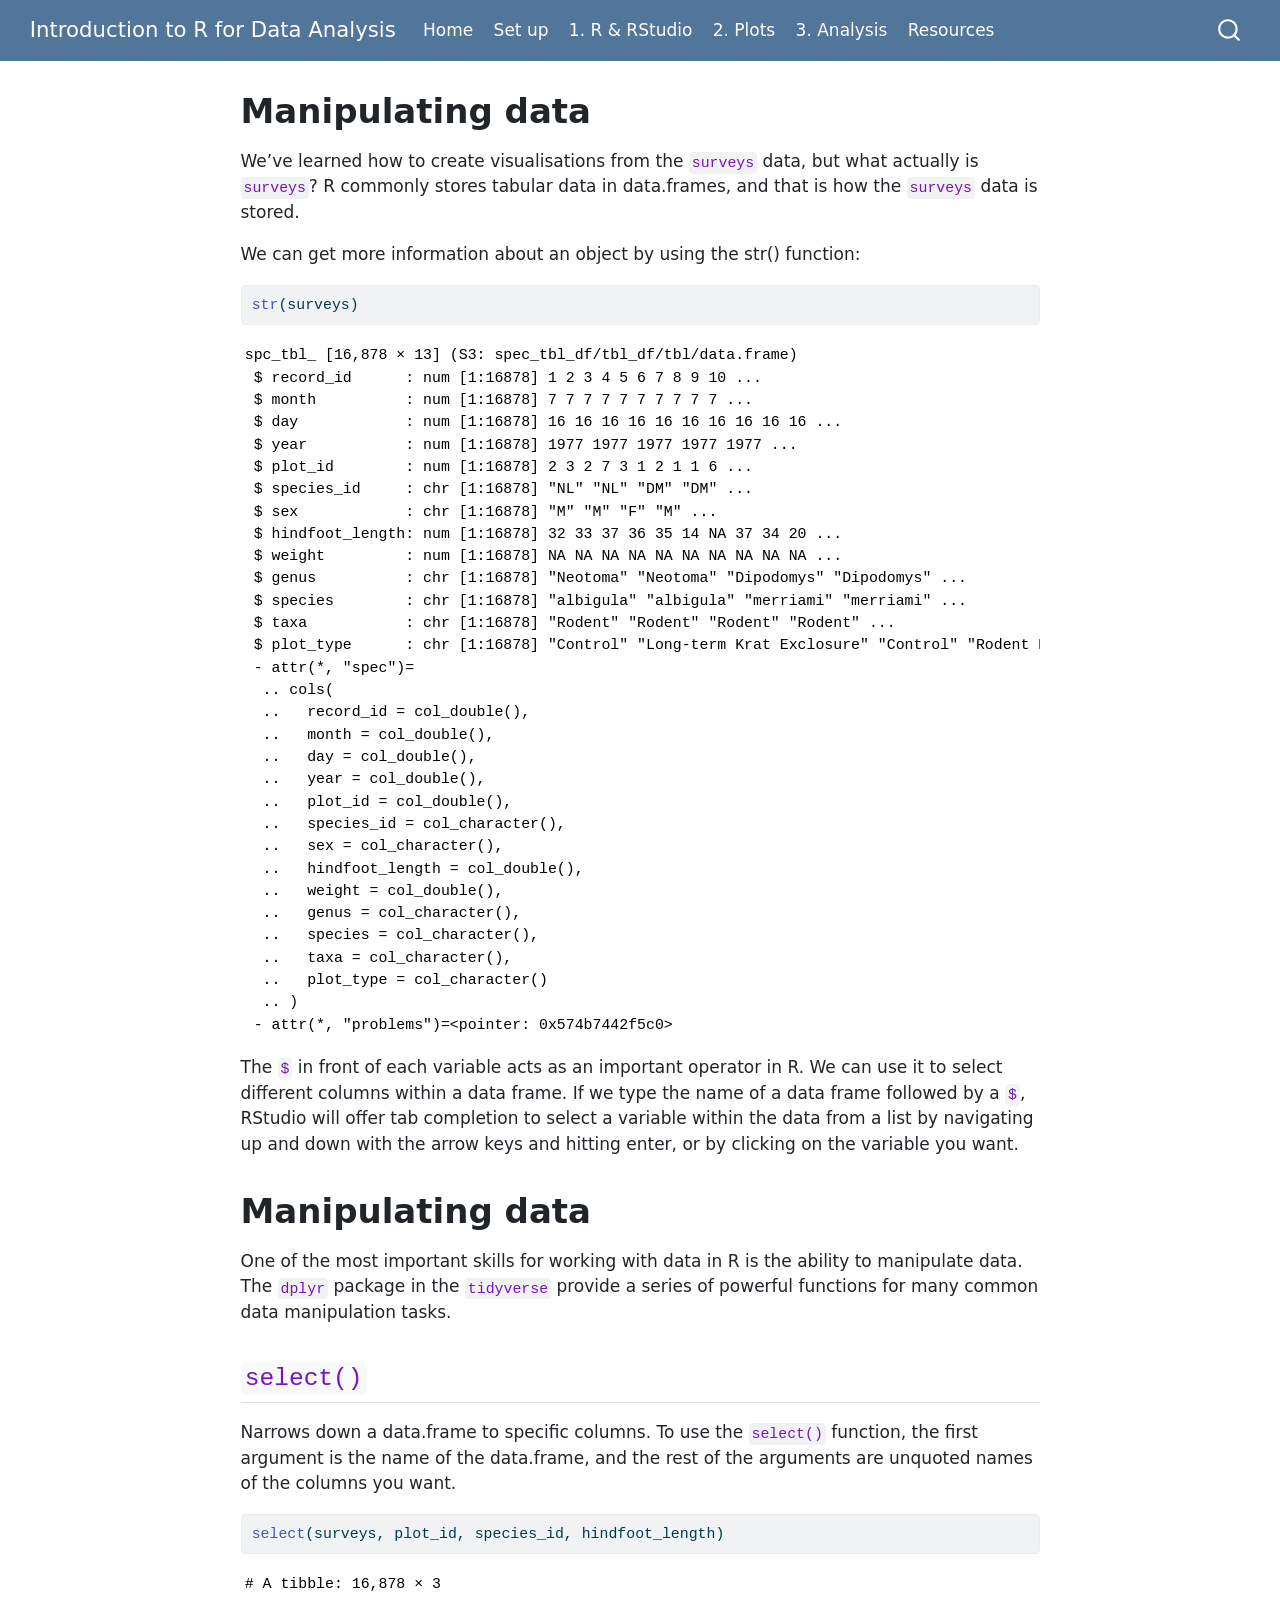
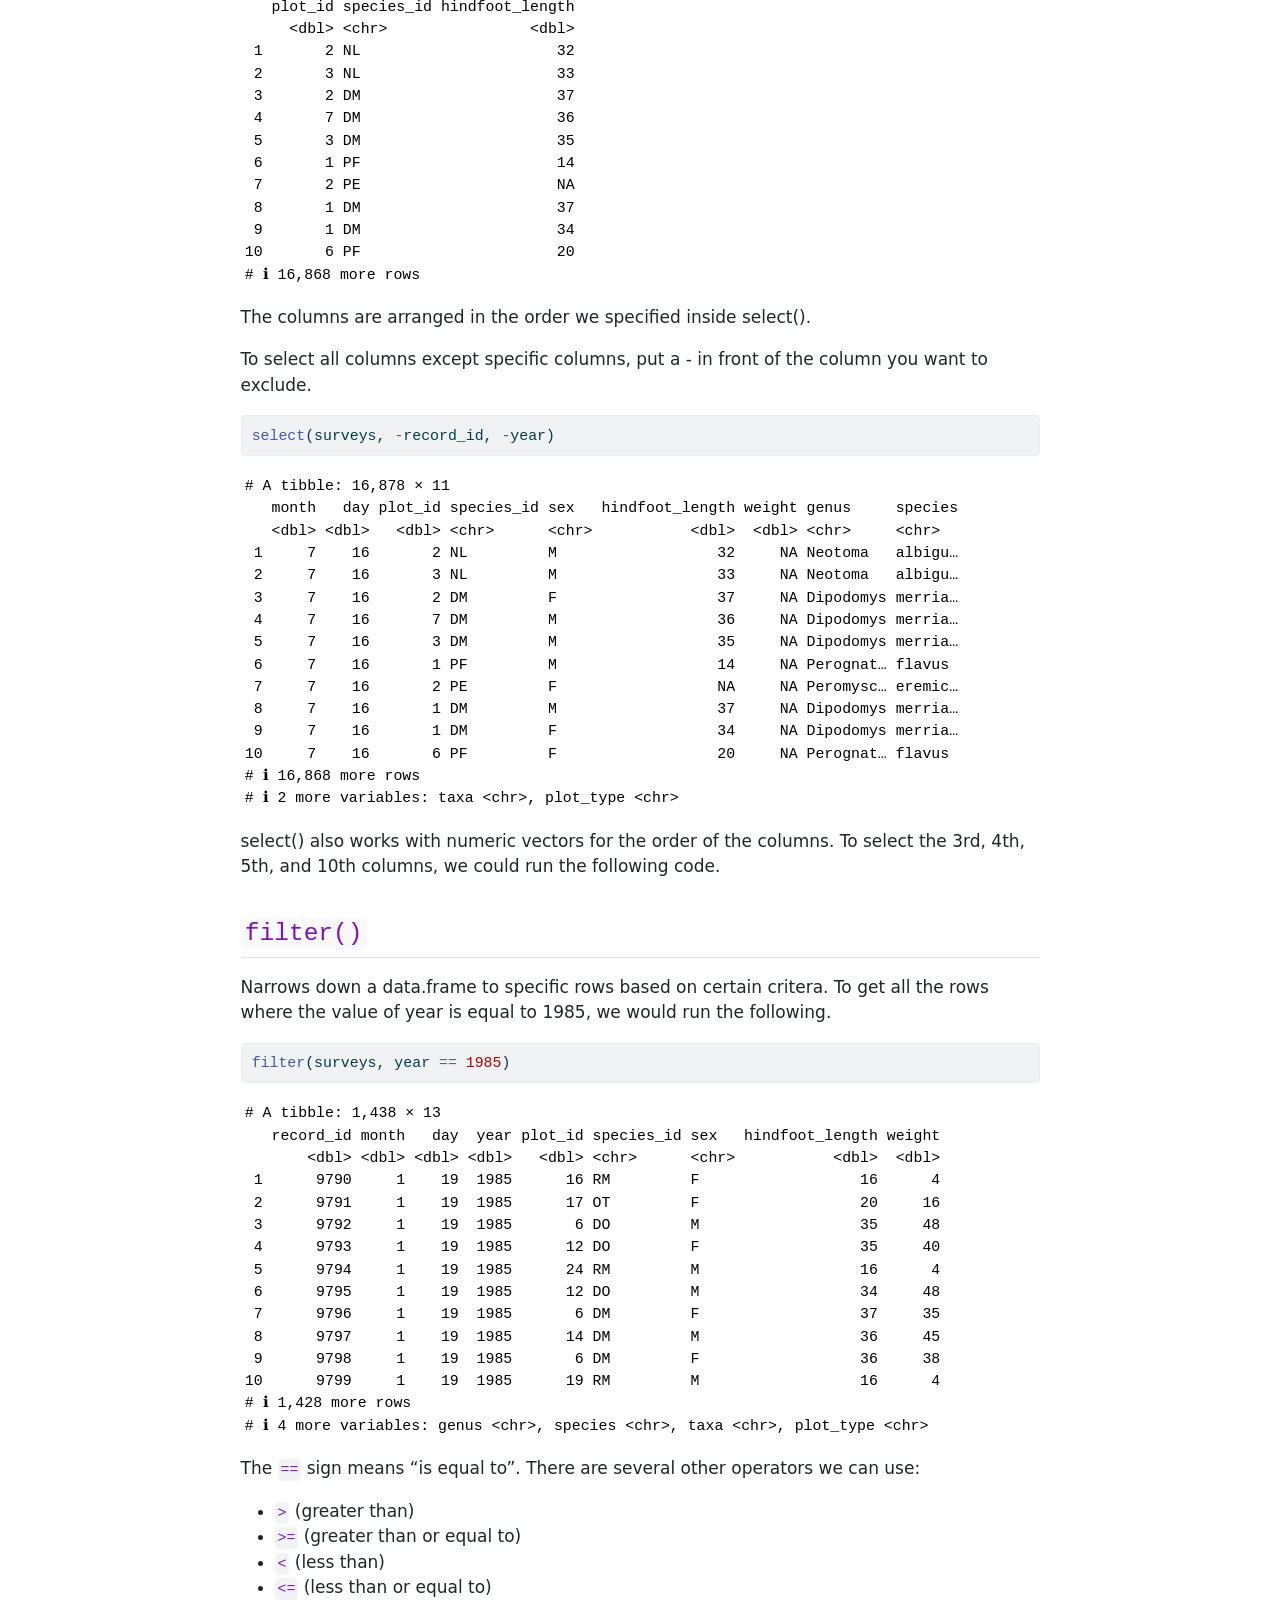
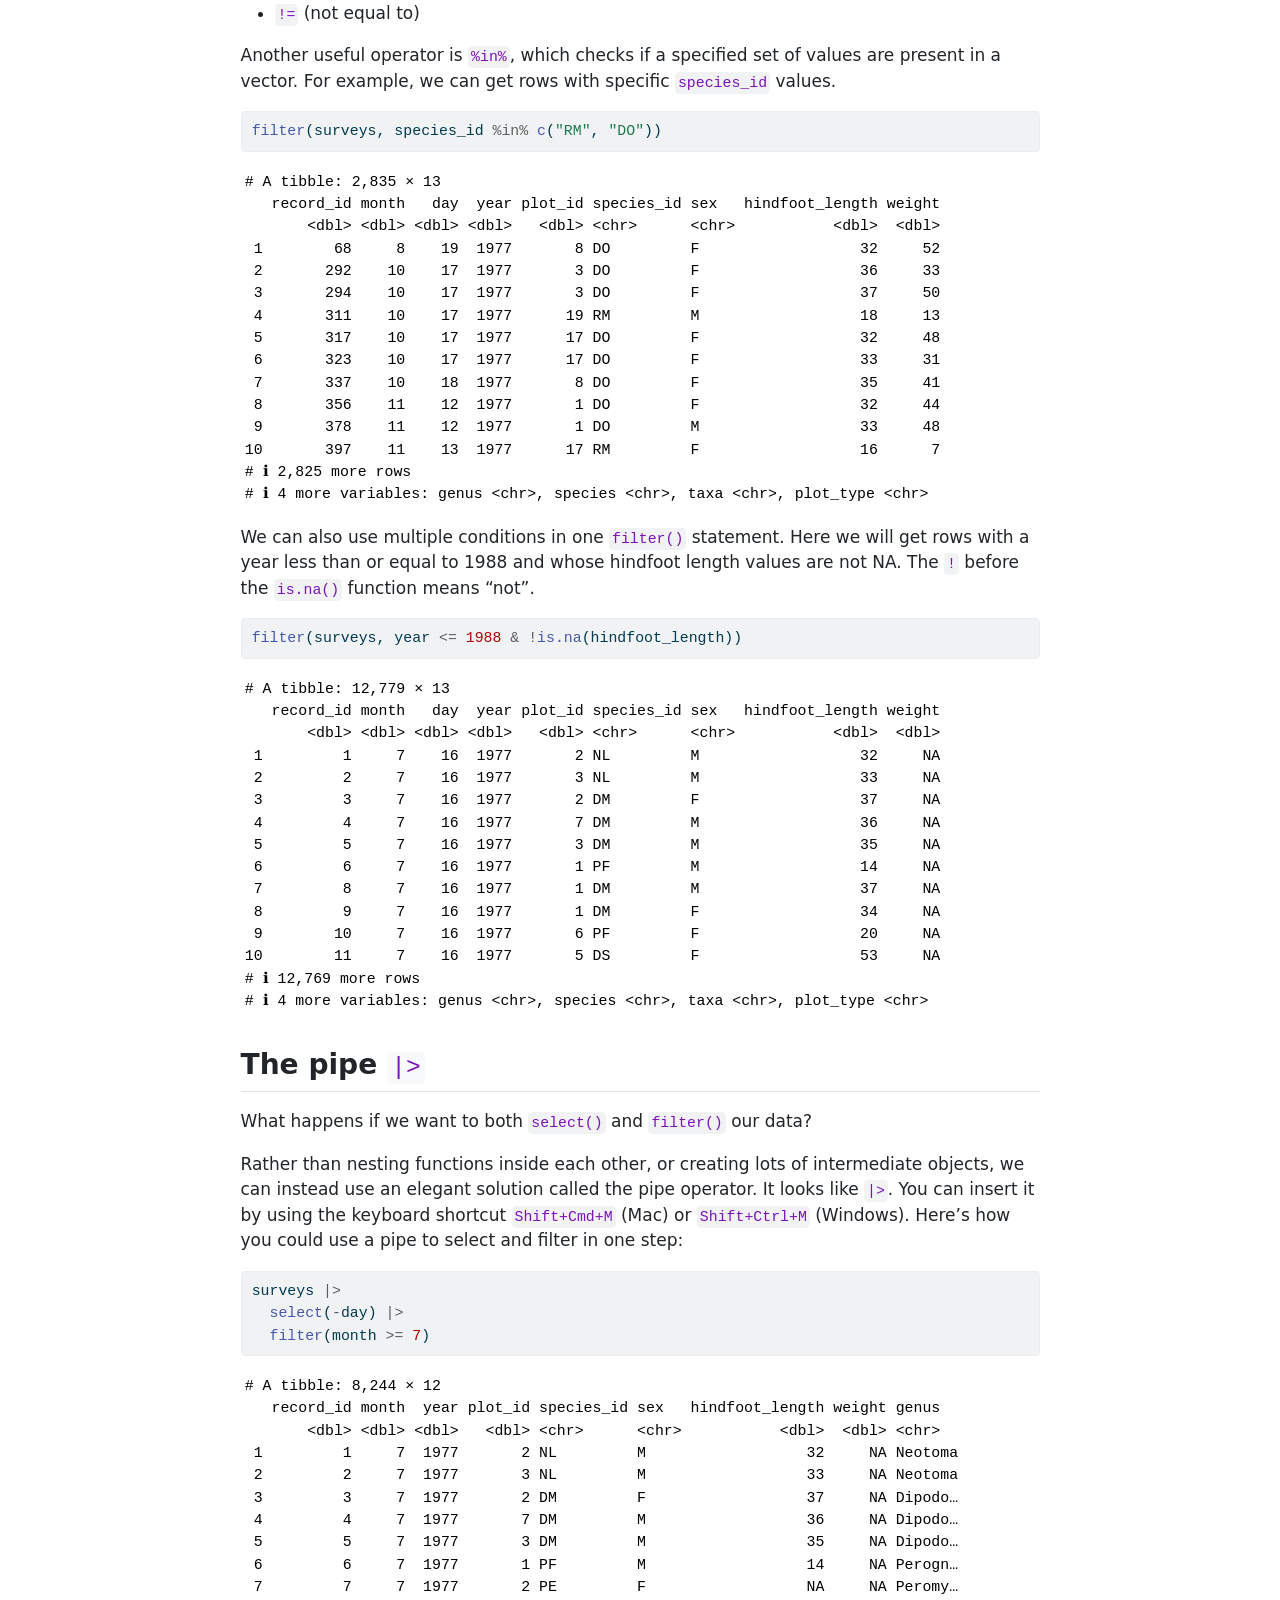
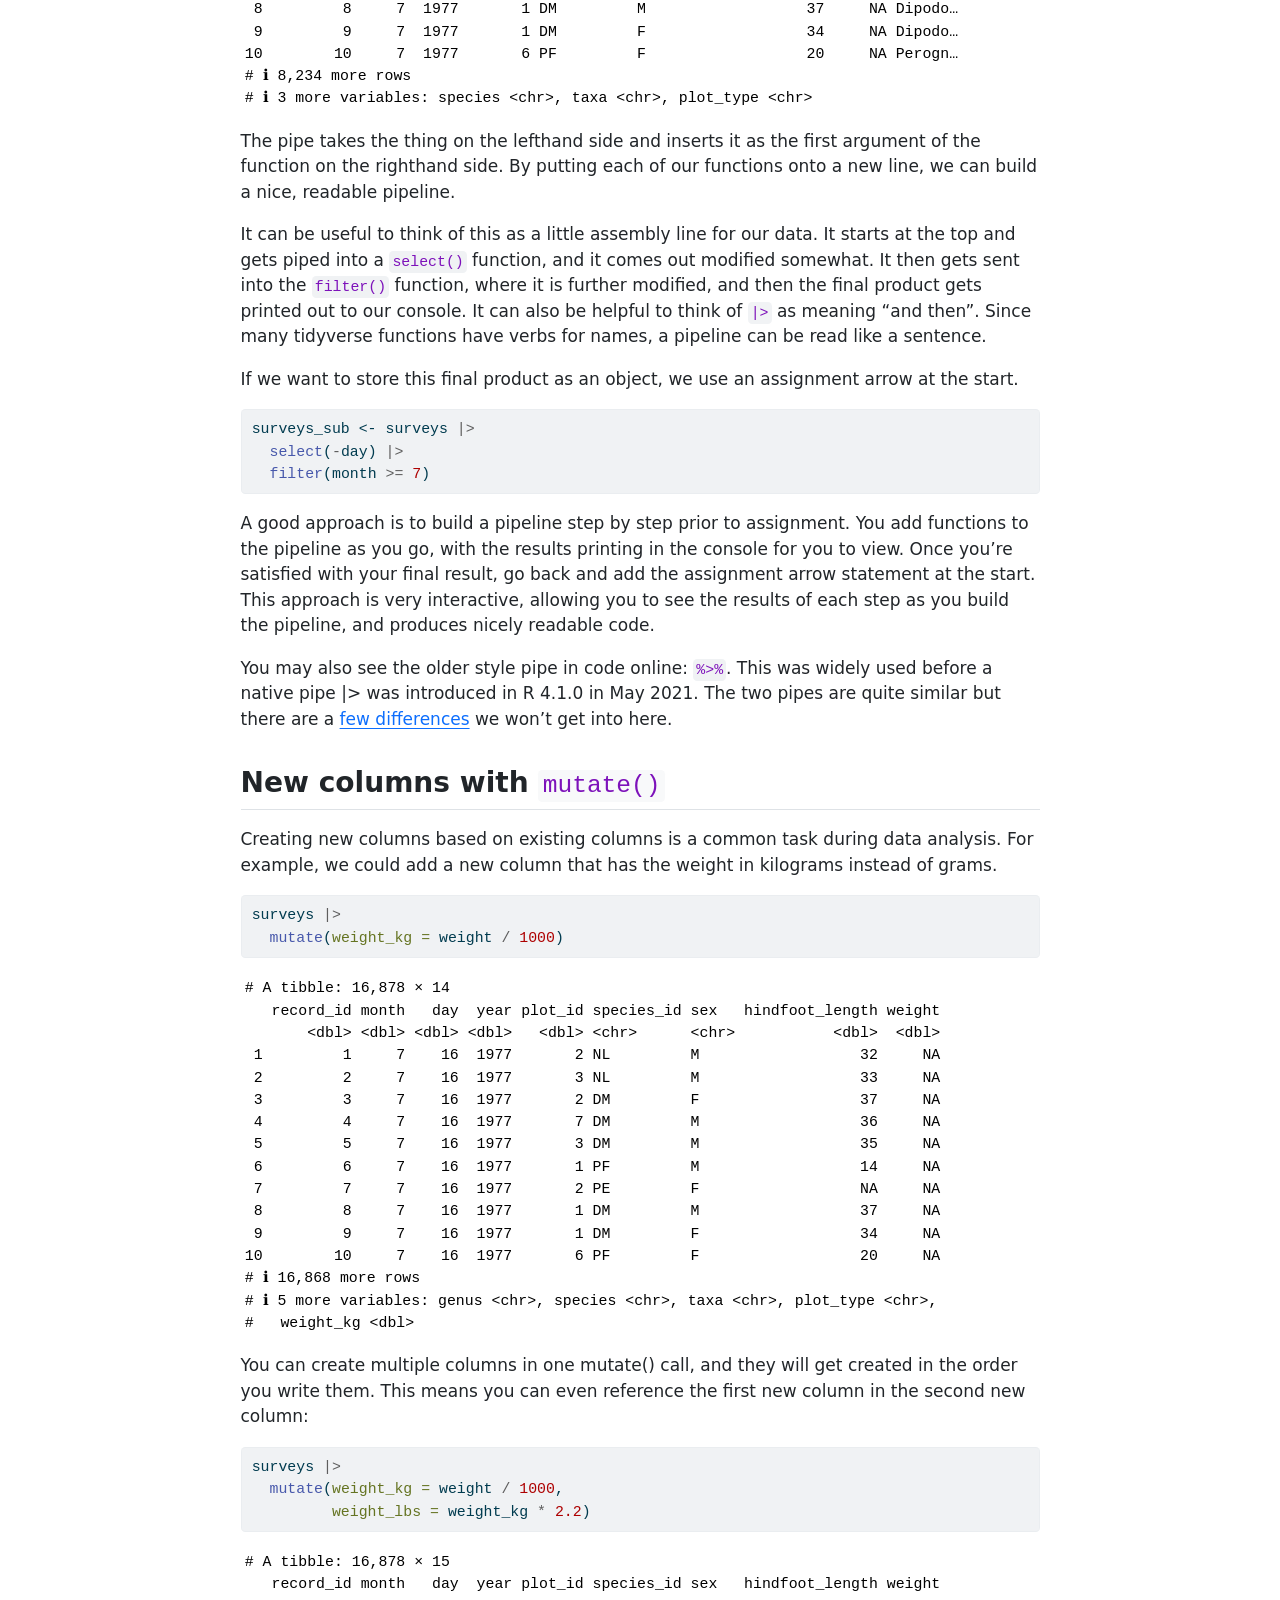
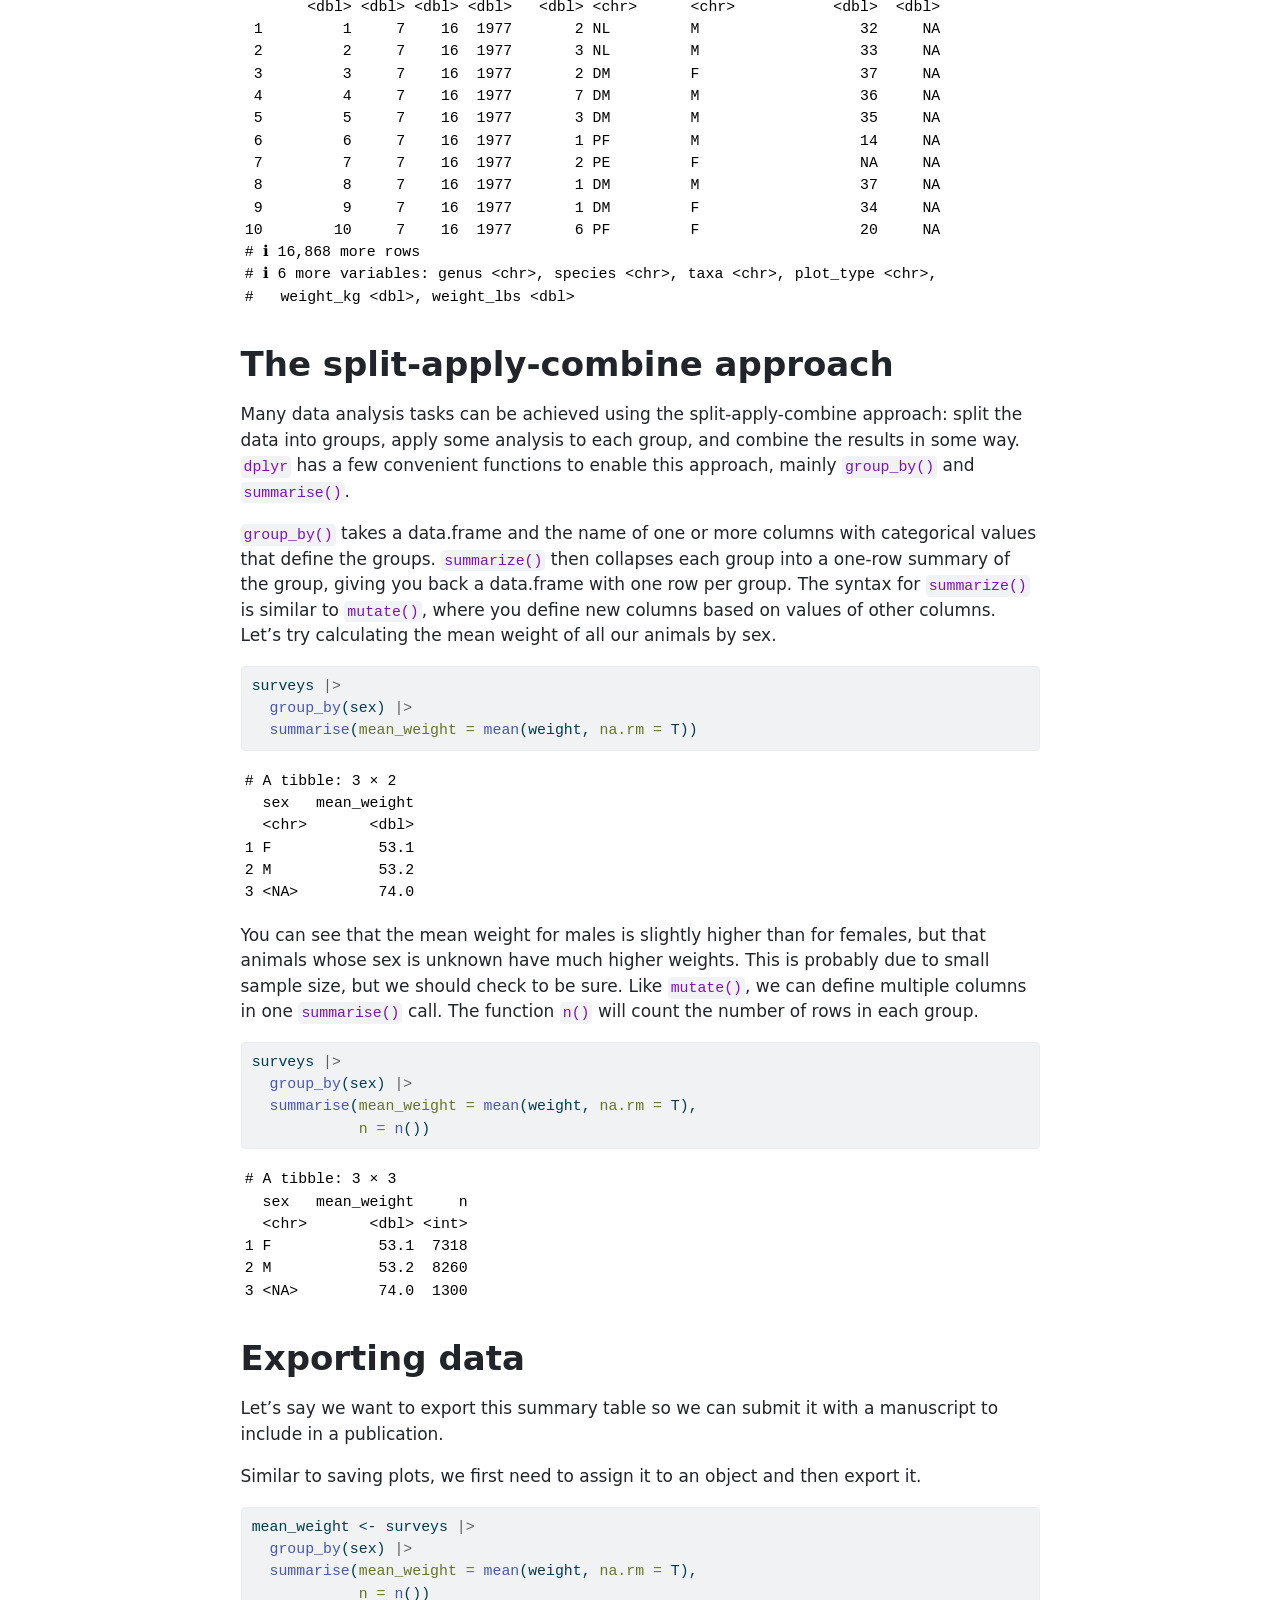
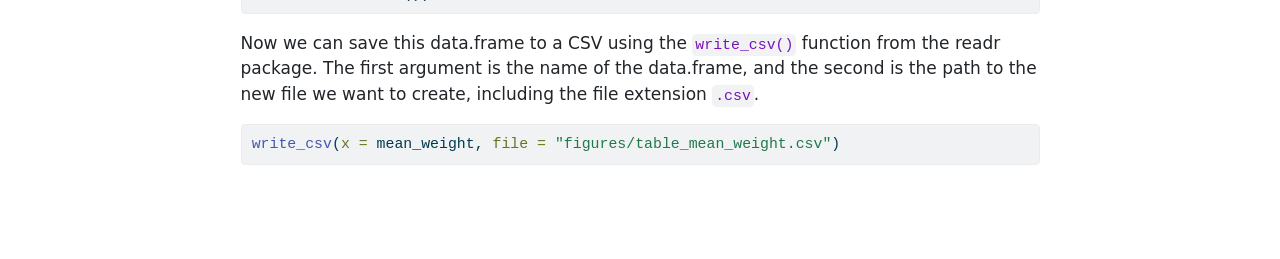
<file: docs/03_dplyr.html>
<!DOCTYPE html>
<html xmlns="http://www.w3.org/1999/xhtml" lang="en" xml:lang="en"><head>

<meta charset="utf-8">
<meta name="generator" content="quarto-1.9.38">

<meta name="viewport" content="width=device-width, initial-scale=1.0, user-scalable=yes">


<title>Manipulating data – Introduction to R for Data Analysis</title>
<style>
/* Default styles provided by pandoc.
** See https://pandoc.org/MANUAL.html#variables-for-html for config info.
*/
code{white-space: pre-wrap;}
span.smallcaps{font-variant: small-caps;}
div.columns{display: flex; gap: min(4vw, 1.5em);}
div.column{flex: auto; overflow-x: auto;}
div.hanging-indent{margin-left: 1.5em; text-indent: -1.5em;}
ul.task-list{list-style: none;}
ul.task-list li input[type="checkbox"] {
  width: 0.8em;
  margin: 0 0.8em 0.2em -1em; /* quarto-specific, see https://github.com/quarto-dev/quarto-cli/issues/4556 */ 
  vertical-align: middle;
}
/* CSS for syntax highlighting */
html { -webkit-text-size-adjust: 100%; }
pre > code.sourceCode { white-space: pre; position: relative; }
pre > code.sourceCode > span { display: inline-block; line-height: 1.25; }
pre > code.sourceCode > span:empty { height: 1.2em; }
.sourceCode { overflow: visible; }
code.sourceCode > span { color: inherit; text-decoration: inherit; }
div.sourceCode { margin: 1em 0; }
pre.sourceCode { margin: 0; }
@media screen {
div.sourceCode { overflow: auto; }
}
@media print {
pre > code.sourceCode { white-space: pre-wrap; }
pre > code.sourceCode > span { text-indent: -5em; padding-left: 5em; }
}
pre.numberSource code
  { counter-reset: source-line 0; }
pre.numberSource code > span
  { position: relative; left: -4em; counter-increment: source-line; }
pre.numberSource code > span > a:first-child::before
  { content: counter(source-line);
    position: relative; left: -1em; text-align: right; vertical-align: baseline;
    border: none; display: inline-block;
    -webkit-touch-callout: none; -webkit-user-select: none;
    -khtml-user-select: none; -moz-user-select: none;
    -ms-user-select: none; user-select: none;
    padding: 0 4px; width: 4em;
  }
pre.numberSource { margin-left: 3em;  padding-left: 4px; }
div.sourceCode
  {   }
@media screen {
pre > code.sourceCode > span > a:first-child::before { text-decoration: underline; }
}
</style>


<script src="site_libs/quarto-nav/quarto-nav.js"></script>
<script src="site_libs/quarto-nav/headroom.min.js"></script>
<script src="site_libs/clipboard/clipboard.min.js"></script>
<script src="site_libs/quarto-search/autocomplete.umd.js"></script>
<script src="site_libs/quarto-search/fuse.min.js"></script>
<script src="site_libs/quarto-search/quarto-search.js"></script>
<meta name="quarto:offset" content="./">
<script src="site_libs/quarto-html/quarto.js" type="module"></script>
<script src="site_libs/quarto-html/tabsets/tabsets.js" type="module"></script>
<script src="site_libs/quarto-html/popper.min.js"></script>
<script src="site_libs/quarto-html/tippy.umd.min.js"></script>
<script src="site_libs/quarto-html/anchor.min.js"></script>
<link href="site_libs/quarto-html/tippy.css" rel="stylesheet">
<link href="site_libs/quarto-html/quarto-syntax-highlighting-15634bcf2e68342d4ad2dfa704d543f6.css" rel="stylesheet" id="quarto-text-highlighting-styles">
<script src="site_libs/bootstrap/bootstrap.min.js"></script>
<link href="site_libs/bootstrap/bootstrap-icons.css" rel="stylesheet">
<link href="site_libs/bootstrap/bootstrap-79ee1b8d469bca23da5155d1015718ac.min.css" rel="stylesheet" append-hash="true" id="quarto-bootstrap" data-mode="light">
<script id="quarto-search-options" type="application/json">{
  "location": "navbar",
  "copy-button": false,
  "collapse-after": 3,
  "panel-placement": "end",
  "type": "overlay",
  "limit": 50,
  "keyboard-shortcut": [
    "f",
    "/",
    "s"
  ],
  "show-item-context": false,
  "language": {
    "search-no-results-text": "No results",
    "search-matching-documents-text": "matching documents",
    "search-copy-link-title": "Copy link to search",
    "search-hide-matches-text": "Hide additional matches",
    "search-more-match-text": "more match in this document",
    "search-more-matches-text": "more matches in this document",
    "search-clear-button-title": "Clear",
    "search-text-placeholder": "",
    "search-detached-cancel-button-title": "Cancel",
    "search-submit-button-title": "Submit",
    "search-label": "Search"
  }
}</script>


</head>

<body class="nav-fixed fullcontent quarto-light">

<div id="quarto-search-results"></div>
  <header id="quarto-header" class="headroom fixed-top">
    <nav class="navbar navbar-expand-lg " data-bs-theme="dark">
      <div class="navbar-container container-fluid">
      <div class="navbar-brand-container mx-auto">
    <a class="navbar-brand" href="./index.html">
    <span class="navbar-title">Introduction to R for Data Analysis</span>
    </a>
  </div>
            <div id="quarto-search" class="" title="Search"></div>
          <button class="navbar-toggler" type="button" data-bs-toggle="collapse" data-bs-target="#navbarCollapse" aria-controls="navbarCollapse" role="menu" aria-expanded="false" aria-label="Toggle navigation" onclick="if (window.quartoToggleHeadroom) { window.quartoToggleHeadroom(); }">
  <span class="navbar-toggler-icon"></span>
</button>
          <div class="collapse navbar-collapse" id="navbarCollapse">
            <ul class="navbar-nav navbar-nav-scroll me-auto">
  <li class="nav-item">
    <a class="nav-link" href="./index.html"> 
<span class="menu-text">Home</span></a>
  </li>  
  <li class="nav-item">
    <a class="nav-link" href="./setup.html"> 
<span class="menu-text">Set up</span></a>
  </li>  
  <li class="nav-item">
    <a class="nav-link" href="./01_rstudio.html"> 
<span class="menu-text">1. R &amp; RStudio</span></a>
  </li>  
  <li class="nav-item">
    <a class="nav-link" href="./02_ggplot.html"> 
<span class="menu-text">2. Plots</span></a>
  </li>  
  <li class="nav-item">
    <a class="nav-link active" href="./03_dplyr.html" aria-current="page"> 
<span class="menu-text">3. Analysis</span></a>
  </li>  
  <li class="nav-item">
    <a class="nav-link" href="./resources.html"> 
<span class="menu-text">Resources</span></a>
  </li>  
</ul>
          </div> <!-- /navcollapse -->
            <div class="quarto-navbar-tools">
</div>
      </div> <!-- /container-fluid -->
    </nav>
</header>
<!-- content -->
<div id="quarto-content" class="quarto-container page-columns page-rows-contents page-layout-article page-navbar">
<!-- sidebar -->
<!-- margin-sidebar -->
    
<!-- main -->
<main class="content" id="quarto-document-content">

<header id="title-block-header" class="quarto-title-block default">
<div class="quarto-title">
<h1 class="title">Manipulating data</h1>
</div>



<div class="quarto-title-meta">

    
  
    
  </div>
  


</header>


<p>We’ve learned how to create visualisations from the <code>surveys</code> data, but what actually is <code>surveys</code>? R commonly stores tabular data in data.frames, and that is how the <code>surveys</code> data is stored.</p>
<p>We can get more information about an object by using the str() function:</p>
<div class="cell">
<div class="code-copy-outer-scaffold"><div class="sourceCode cell-code" id="cb1"><pre class="sourceCode r code-with-copy"><code class="sourceCode r"><span id="cb1-1"><a href="#cb1-1" aria-hidden="true" tabindex="-1"></a><span class="fu">str</span>(surveys)</span></code></pre></div><button title="Copy to Clipboard" class="code-copy-button"><i class="bi"></i></button></div>
<div class="cell-output cell-output-stdout">
<pre><code>spc_tbl_ [16,878 × 13] (S3: spec_tbl_df/tbl_df/tbl/data.frame)
 $ record_id      : num [1:16878] 1 2 3 4 5 6 7 8 9 10 ...
 $ month          : num [1:16878] 7 7 7 7 7 7 7 7 7 7 ...
 $ day            : num [1:16878] 16 16 16 16 16 16 16 16 16 16 ...
 $ year           : num [1:16878] 1977 1977 1977 1977 1977 ...
 $ plot_id        : num [1:16878] 2 3 2 7 3 1 2 1 1 6 ...
 $ species_id     : chr [1:16878] "NL" "NL" "DM" "DM" ...
 $ sex            : chr [1:16878] "M" "M" "F" "M" ...
 $ hindfoot_length: num [1:16878] 32 33 37 36 35 14 NA 37 34 20 ...
 $ weight         : num [1:16878] NA NA NA NA NA NA NA NA NA NA ...
 $ genus          : chr [1:16878] "Neotoma" "Neotoma" "Dipodomys" "Dipodomys" ...
 $ species        : chr [1:16878] "albigula" "albigula" "merriami" "merriami" ...
 $ taxa           : chr [1:16878] "Rodent" "Rodent" "Rodent" "Rodent" ...
 $ plot_type      : chr [1:16878] "Control" "Long-term Krat Exclosure" "Control" "Rodent Exclosure" ...
 - attr(*, "spec")=
  .. cols(
  ..   record_id = col_double(),
  ..   month = col_double(),
  ..   day = col_double(),
  ..   year = col_double(),
  ..   plot_id = col_double(),
  ..   species_id = col_character(),
  ..   sex = col_character(),
  ..   hindfoot_length = col_double(),
  ..   weight = col_double(),
  ..   genus = col_character(),
  ..   species = col_character(),
  ..   taxa = col_character(),
  ..   plot_type = col_character()
  .. )
 - attr(*, "problems")=&lt;pointer: 0x574b7442f5c0&gt; </code></pre>
</div>
</div>
<p>The <code>$</code> in front of each variable acts as an important operator in R. We can use it to select different columns within a data frame. If we type the name of a data frame followed by a <code>$</code>, RStudio will offer tab completion to select a variable within the data from a list by navigating up and down with the arrow keys and hitting enter, or by clicking on the variable you want.</p>
<section id="manipulating-data" class="level1">
<h1>Manipulating data</h1>
<p>One of the most important skills for working with data in R is the ability to manipulate data. The <code>dplyr</code> package in the <code>tidyverse</code> provide a series of powerful functions for many common data manipulation tasks.</p>
<section id="select" class="level2">
<h2 class="anchored" data-anchor-id="select"><code>select()</code></h2>
<p>Narrows down a data.frame to specific columns. To use the <code>select()</code> function, the first argument is the name of the data.frame, and the rest of the arguments are unquoted names of the columns you want.</p>
<div class="cell">
<div class="code-copy-outer-scaffold"><div class="sourceCode cell-code" id="cb3"><pre class="sourceCode r code-with-copy"><code class="sourceCode r"><span id="cb3-1"><a href="#cb3-1" aria-hidden="true" tabindex="-1"></a><span class="fu">select</span>(surveys, plot_id, species_id, hindfoot_length)</span></code></pre></div><button title="Copy to Clipboard" class="code-copy-button"><i class="bi"></i></button></div>
<div class="cell-output cell-output-stdout">
<pre><code># A tibble: 16,878 × 3
   plot_id species_id hindfoot_length
     &lt;dbl&gt; &lt;chr&gt;                &lt;dbl&gt;
 1       2 NL                      32
 2       3 NL                      33
 3       2 DM                      37
 4       7 DM                      36
 5       3 DM                      35
 6       1 PF                      14
 7       2 PE                      NA
 8       1 DM                      37
 9       1 DM                      34
10       6 PF                      20
# ℹ 16,868 more rows</code></pre>
</div>
</div>
<p>The columns are arranged in the order we specified inside select().</p>
<p>To select all columns except specific columns, put a - in front of the column you want to exclude.</p>
<div class="cell">
<div class="code-copy-outer-scaffold"><div class="sourceCode cell-code" id="cb5"><pre class="sourceCode r code-with-copy"><code class="sourceCode r"><span id="cb5-1"><a href="#cb5-1" aria-hidden="true" tabindex="-1"></a><span class="fu">select</span>(surveys, <span class="sc">-</span>record_id, <span class="sc">-</span>year)</span></code></pre></div><button title="Copy to Clipboard" class="code-copy-button"><i class="bi"></i></button></div>
<div class="cell-output cell-output-stdout">
<pre><code># A tibble: 16,878 × 11
   month   day plot_id species_id sex   hindfoot_length weight genus     species
   &lt;dbl&gt; &lt;dbl&gt;   &lt;dbl&gt; &lt;chr&gt;      &lt;chr&gt;           &lt;dbl&gt;  &lt;dbl&gt; &lt;chr&gt;     &lt;chr&gt;  
 1     7    16       2 NL         M                  32     NA Neotoma   albigu…
 2     7    16       3 NL         M                  33     NA Neotoma   albigu…
 3     7    16       2 DM         F                  37     NA Dipodomys merria…
 4     7    16       7 DM         M                  36     NA Dipodomys merria…
 5     7    16       3 DM         M                  35     NA Dipodomys merria…
 6     7    16       1 PF         M                  14     NA Perognat… flavus 
 7     7    16       2 PE         F                  NA     NA Peromysc… eremic…
 8     7    16       1 DM         M                  37     NA Dipodomys merria…
 9     7    16       1 DM         F                  34     NA Dipodomys merria…
10     7    16       6 PF         F                  20     NA Perognat… flavus 
# ℹ 16,868 more rows
# ℹ 2 more variables: taxa &lt;chr&gt;, plot_type &lt;chr&gt;</code></pre>
</div>
</div>
<p>select() also works with numeric vectors for the order of the columns. To select the 3rd, 4th, 5th, and 10th columns, we could run the following code.</p>
</section>
<section id="filter" class="level2">
<h2 class="anchored" data-anchor-id="filter"><code>filter()</code></h2>
<p>Narrows down a data.frame to specific rows based on certain critera. To get all the rows where the value of year is equal to 1985, we would run the following.</p>
<div class="cell">
<div class="code-copy-outer-scaffold"><div class="sourceCode cell-code" id="cb7"><pre class="sourceCode r code-with-copy"><code class="sourceCode r"><span id="cb7-1"><a href="#cb7-1" aria-hidden="true" tabindex="-1"></a><span class="fu">filter</span>(surveys, year <span class="sc">==</span> <span class="dv">1985</span>)</span></code></pre></div><button title="Copy to Clipboard" class="code-copy-button"><i class="bi"></i></button></div>
<div class="cell-output cell-output-stdout">
<pre><code># A tibble: 1,438 × 13
   record_id month   day  year plot_id species_id sex   hindfoot_length weight
       &lt;dbl&gt; &lt;dbl&gt; &lt;dbl&gt; &lt;dbl&gt;   &lt;dbl&gt; &lt;chr&gt;      &lt;chr&gt;           &lt;dbl&gt;  &lt;dbl&gt;
 1      9790     1    19  1985      16 RM         F                  16      4
 2      9791     1    19  1985      17 OT         F                  20     16
 3      9792     1    19  1985       6 DO         M                  35     48
 4      9793     1    19  1985      12 DO         F                  35     40
 5      9794     1    19  1985      24 RM         M                  16      4
 6      9795     1    19  1985      12 DO         M                  34     48
 7      9796     1    19  1985       6 DM         F                  37     35
 8      9797     1    19  1985      14 DM         M                  36     45
 9      9798     1    19  1985       6 DM         F                  36     38
10      9799     1    19  1985      19 RM         M                  16      4
# ℹ 1,428 more rows
# ℹ 4 more variables: genus &lt;chr&gt;, species &lt;chr&gt;, taxa &lt;chr&gt;, plot_type &lt;chr&gt;</code></pre>
</div>
</div>
<p>The <code>==</code> sign means “is equal to”. There are several other operators we can use:</p>
<ul>
<li><code>&gt;</code> (greater than)</li>
<li><code>&gt;=</code> (greater than or equal to)</li>
<li><code>&lt;</code> (less than)</li>
<li><code>&lt;=</code> (less than or equal to)</li>
<li><code>!=</code> (not equal to)</li>
</ul>
<p>Another useful operator is <code>%in%</code>, which checks if a specified set of values are present in a vector. For example, we can get rows with specific <code>species_id</code> values.</p>
<div class="cell">
<div class="code-copy-outer-scaffold"><div class="sourceCode cell-code" id="cb9"><pre class="sourceCode r code-with-copy"><code class="sourceCode r"><span id="cb9-1"><a href="#cb9-1" aria-hidden="true" tabindex="-1"></a><span class="fu">filter</span>(surveys, species_id <span class="sc">%in%</span> <span class="fu">c</span>(<span class="st">"RM"</span>, <span class="st">"DO"</span>))</span></code></pre></div><button title="Copy to Clipboard" class="code-copy-button"><i class="bi"></i></button></div>
<div class="cell-output cell-output-stdout">
<pre><code># A tibble: 2,835 × 13
   record_id month   day  year plot_id species_id sex   hindfoot_length weight
       &lt;dbl&gt; &lt;dbl&gt; &lt;dbl&gt; &lt;dbl&gt;   &lt;dbl&gt; &lt;chr&gt;      &lt;chr&gt;           &lt;dbl&gt;  &lt;dbl&gt;
 1        68     8    19  1977       8 DO         F                  32     52
 2       292    10    17  1977       3 DO         F                  36     33
 3       294    10    17  1977       3 DO         F                  37     50
 4       311    10    17  1977      19 RM         M                  18     13
 5       317    10    17  1977      17 DO         F                  32     48
 6       323    10    17  1977      17 DO         F                  33     31
 7       337    10    18  1977       8 DO         F                  35     41
 8       356    11    12  1977       1 DO         F                  32     44
 9       378    11    12  1977       1 DO         M                  33     48
10       397    11    13  1977      17 RM         F                  16      7
# ℹ 2,825 more rows
# ℹ 4 more variables: genus &lt;chr&gt;, species &lt;chr&gt;, taxa &lt;chr&gt;, plot_type &lt;chr&gt;</code></pre>
</div>
</div>
<p>We can also use multiple conditions in one <code>filter()</code> statement. Here we will get rows with a year less than or equal to 1988 and whose hindfoot length values are not NA. The <code>!</code> before the <code>is.na()</code> function means “not”.</p>
<div class="cell">
<div class="code-copy-outer-scaffold"><div class="sourceCode cell-code" id="cb11"><pre class="sourceCode r code-with-copy"><code class="sourceCode r"><span id="cb11-1"><a href="#cb11-1" aria-hidden="true" tabindex="-1"></a><span class="fu">filter</span>(surveys, year <span class="sc">&lt;=</span> <span class="dv">1988</span> <span class="sc">&amp;</span> <span class="sc">!</span><span class="fu">is.na</span>(hindfoot_length))</span></code></pre></div><button title="Copy to Clipboard" class="code-copy-button"><i class="bi"></i></button></div>
<div class="cell-output cell-output-stdout">
<pre><code># A tibble: 12,779 × 13
   record_id month   day  year plot_id species_id sex   hindfoot_length weight
       &lt;dbl&gt; &lt;dbl&gt; &lt;dbl&gt; &lt;dbl&gt;   &lt;dbl&gt; &lt;chr&gt;      &lt;chr&gt;           &lt;dbl&gt;  &lt;dbl&gt;
 1         1     7    16  1977       2 NL         M                  32     NA
 2         2     7    16  1977       3 NL         M                  33     NA
 3         3     7    16  1977       2 DM         F                  37     NA
 4         4     7    16  1977       7 DM         M                  36     NA
 5         5     7    16  1977       3 DM         M                  35     NA
 6         6     7    16  1977       1 PF         M                  14     NA
 7         8     7    16  1977       1 DM         M                  37     NA
 8         9     7    16  1977       1 DM         F                  34     NA
 9        10     7    16  1977       6 PF         F                  20     NA
10        11     7    16  1977       5 DS         F                  53     NA
# ℹ 12,769 more rows
# ℹ 4 more variables: genus &lt;chr&gt;, species &lt;chr&gt;, taxa &lt;chr&gt;, plot_type &lt;chr&gt;</code></pre>
</div>
</div>
</section>
<section id="the-pipe" class="level2">
<h2 class="anchored" data-anchor-id="the-pipe">The pipe <code>|&gt;</code></h2>
<p>What happens if we want to both <code>select()</code> and <code>filter()</code> our data?</p>
<p>Rather than nesting functions inside each other, or creating lots of intermediate objects, we can instead use an elegant solution called the pipe operator. It looks like <code>|&gt;</code>. You can insert it by using the keyboard shortcut <code>Shift+Cmd+M</code> (Mac) or <code>Shift+Ctrl+M</code> (Windows). Here’s how you could use a pipe to select and filter in one step:</p>
<div class="cell">
<div class="code-copy-outer-scaffold"><div class="sourceCode cell-code" id="cb13"><pre class="sourceCode r code-with-copy"><code class="sourceCode r"><span id="cb13-1"><a href="#cb13-1" aria-hidden="true" tabindex="-1"></a>surveys <span class="sc">|&gt;</span> </span>
<span id="cb13-2"><a href="#cb13-2" aria-hidden="true" tabindex="-1"></a>  <span class="fu">select</span>(<span class="sc">-</span>day) <span class="sc">|&gt;</span>  </span>
<span id="cb13-3"><a href="#cb13-3" aria-hidden="true" tabindex="-1"></a>  <span class="fu">filter</span>(month <span class="sc">&gt;=</span> <span class="dv">7</span>)</span></code></pre></div><button title="Copy to Clipboard" class="code-copy-button"><i class="bi"></i></button></div>
<div class="cell-output cell-output-stdout">
<pre><code># A tibble: 8,244 × 12
   record_id month  year plot_id species_id sex   hindfoot_length weight genus  
       &lt;dbl&gt; &lt;dbl&gt; &lt;dbl&gt;   &lt;dbl&gt; &lt;chr&gt;      &lt;chr&gt;           &lt;dbl&gt;  &lt;dbl&gt; &lt;chr&gt;  
 1         1     7  1977       2 NL         M                  32     NA Neotoma
 2         2     7  1977       3 NL         M                  33     NA Neotoma
 3         3     7  1977       2 DM         F                  37     NA Dipodo…
 4         4     7  1977       7 DM         M                  36     NA Dipodo…
 5         5     7  1977       3 DM         M                  35     NA Dipodo…
 6         6     7  1977       1 PF         M                  14     NA Perogn…
 7         7     7  1977       2 PE         F                  NA     NA Peromy…
 8         8     7  1977       1 DM         M                  37     NA Dipodo…
 9         9     7  1977       1 DM         F                  34     NA Dipodo…
10        10     7  1977       6 PF         F                  20     NA Perogn…
# ℹ 8,234 more rows
# ℹ 3 more variables: species &lt;chr&gt;, taxa &lt;chr&gt;, plot_type &lt;chr&gt;</code></pre>
</div>
</div>
<p>The pipe takes the thing on the lefthand side and inserts it as the first argument of the function on the righthand side. By putting each of our functions onto a new line, we can build a nice, readable pipeline.</p>
<p>It can be useful to think of this as a little assembly line for our data. It starts at the top and gets piped into a <code>select()</code> function, and it comes out modified somewhat. It then gets sent into the <code>filter()</code> function, where it is further modified, and then the final product gets printed out to our console. It can also be helpful to think of <code>|&gt;</code> as meaning “and then”. Since many tidyverse functions have verbs for names, a pipeline can be read like a sentence.</p>
<p>If we want to store this final product as an object, we use an assignment arrow at the start.</p>
<div class="cell">
<div class="code-copy-outer-scaffold"><div class="sourceCode cell-code" id="cb15"><pre class="sourceCode r code-with-copy"><code class="sourceCode r"><span id="cb15-1"><a href="#cb15-1" aria-hidden="true" tabindex="-1"></a>surveys_sub <span class="ot">&lt;-</span> surveys <span class="sc">|&gt;</span>  </span>
<span id="cb15-2"><a href="#cb15-2" aria-hidden="true" tabindex="-1"></a>  <span class="fu">select</span>(<span class="sc">-</span>day) <span class="sc">|&gt;</span> </span>
<span id="cb15-3"><a href="#cb15-3" aria-hidden="true" tabindex="-1"></a>  <span class="fu">filter</span>(month <span class="sc">&gt;=</span> <span class="dv">7</span>)</span></code></pre></div><button title="Copy to Clipboard" class="code-copy-button"><i class="bi"></i></button></div>
</div>
<p>A good approach is to build a pipeline step by step prior to assignment. You add functions to the pipeline as you go, with the results printing in the console for you to view. Once you’re satisfied with your final result, go back and add the assignment arrow statement at the start. This approach is very interactive, allowing you to see the results of each step as you build the pipeline, and produces nicely readable code.</p>
<p>You may also see the older style pipe in code online: <code>%&gt;%</code>. This was widely used before a native pipe |&gt; was introduced in R 4.1.0 in May 2021. The two pipes are quite similar but there are a <a href="https://tidyverse.org/blog/2023/04/base-vs-magrittr-pipe/">few differences</a> we won’t get into here.</p>
</section>
<section id="new-columns-with-mutate" class="level2">
<h2 class="anchored" data-anchor-id="new-columns-with-mutate">New columns with <code>mutate()</code></h2>
<p>Creating new columns based on existing columns is a common task during data analysis. For example, we could add a new column that has the weight in kilograms instead of grams.</p>
<div class="cell">
<div class="code-copy-outer-scaffold"><div class="sourceCode cell-code" id="cb16"><pre class="sourceCode r code-with-copy"><code class="sourceCode r"><span id="cb16-1"><a href="#cb16-1" aria-hidden="true" tabindex="-1"></a>surveys <span class="sc">|&gt;</span> </span>
<span id="cb16-2"><a href="#cb16-2" aria-hidden="true" tabindex="-1"></a>  <span class="fu">mutate</span>(<span class="at">weight_kg =</span> weight <span class="sc">/</span> <span class="dv">1000</span>)</span></code></pre></div><button title="Copy to Clipboard" class="code-copy-button"><i class="bi"></i></button></div>
<div class="cell-output cell-output-stdout">
<pre><code># A tibble: 16,878 × 14
   record_id month   day  year plot_id species_id sex   hindfoot_length weight
       &lt;dbl&gt; &lt;dbl&gt; &lt;dbl&gt; &lt;dbl&gt;   &lt;dbl&gt; &lt;chr&gt;      &lt;chr&gt;           &lt;dbl&gt;  &lt;dbl&gt;
 1         1     7    16  1977       2 NL         M                  32     NA
 2         2     7    16  1977       3 NL         M                  33     NA
 3         3     7    16  1977       2 DM         F                  37     NA
 4         4     7    16  1977       7 DM         M                  36     NA
 5         5     7    16  1977       3 DM         M                  35     NA
 6         6     7    16  1977       1 PF         M                  14     NA
 7         7     7    16  1977       2 PE         F                  NA     NA
 8         8     7    16  1977       1 DM         M                  37     NA
 9         9     7    16  1977       1 DM         F                  34     NA
10        10     7    16  1977       6 PF         F                  20     NA
# ℹ 16,868 more rows
# ℹ 5 more variables: genus &lt;chr&gt;, species &lt;chr&gt;, taxa &lt;chr&gt;, plot_type &lt;chr&gt;,
#   weight_kg &lt;dbl&gt;</code></pre>
</div>
</div>
<p>You can create multiple columns in one mutate() call, and they will get created in the order you write them. This means you can even reference the first new column in the second new column:</p>
<div class="cell">
<div class="code-copy-outer-scaffold"><div class="sourceCode cell-code" id="cb18"><pre class="sourceCode r code-with-copy"><code class="sourceCode r"><span id="cb18-1"><a href="#cb18-1" aria-hidden="true" tabindex="-1"></a>surveys <span class="sc">|&gt;</span> </span>
<span id="cb18-2"><a href="#cb18-2" aria-hidden="true" tabindex="-1"></a>  <span class="fu">mutate</span>(<span class="at">weight_kg =</span> weight <span class="sc">/</span> <span class="dv">1000</span>,</span>
<span id="cb18-3"><a href="#cb18-3" aria-hidden="true" tabindex="-1"></a>         <span class="at">weight_lbs =</span> weight_kg <span class="sc">*</span> <span class="fl">2.2</span>)</span></code></pre></div><button title="Copy to Clipboard" class="code-copy-button"><i class="bi"></i></button></div>
<div class="cell-output cell-output-stdout">
<pre><code># A tibble: 16,878 × 15
   record_id month   day  year plot_id species_id sex   hindfoot_length weight
       &lt;dbl&gt; &lt;dbl&gt; &lt;dbl&gt; &lt;dbl&gt;   &lt;dbl&gt; &lt;chr&gt;      &lt;chr&gt;           &lt;dbl&gt;  &lt;dbl&gt;
 1         1     7    16  1977       2 NL         M                  32     NA
 2         2     7    16  1977       3 NL         M                  33     NA
 3         3     7    16  1977       2 DM         F                  37     NA
 4         4     7    16  1977       7 DM         M                  36     NA
 5         5     7    16  1977       3 DM         M                  35     NA
 6         6     7    16  1977       1 PF         M                  14     NA
 7         7     7    16  1977       2 PE         F                  NA     NA
 8         8     7    16  1977       1 DM         M                  37     NA
 9         9     7    16  1977       1 DM         F                  34     NA
10        10     7    16  1977       6 PF         F                  20     NA
# ℹ 16,868 more rows
# ℹ 6 more variables: genus &lt;chr&gt;, species &lt;chr&gt;, taxa &lt;chr&gt;, plot_type &lt;chr&gt;,
#   weight_kg &lt;dbl&gt;, weight_lbs &lt;dbl&gt;</code></pre>
</div>
</div>
</section>
</section>
<section id="the-split-apply-combine-approach" class="level1">
<h1>The split-apply-combine approach</h1>
<p>Many data analysis tasks can be achieved using the split-apply-combine approach: split the data into groups, apply some analysis to each group, and combine the results in some way. <code>dplyr</code> has a few convenient functions to enable this approach, mainly <code>group_by()</code> and <code>summarise()</code>.</p>
<p><code>group_by()</code> takes a data.frame and the name of one or more columns with categorical values that define the groups. <code>summarize()</code> then collapses each group into a one-row summary of the group, giving you back a data.frame with one row per group. The syntax for <code>summarize()</code> is similar to <code>mutate()</code>, where you define new columns based on values of other columns. Let’s try calculating the mean weight of all our animals by sex.</p>
<div class="cell">
<div class="code-copy-outer-scaffold"><div class="sourceCode cell-code" id="cb20"><pre class="sourceCode r code-with-copy"><code class="sourceCode r"><span id="cb20-1"><a href="#cb20-1" aria-hidden="true" tabindex="-1"></a>surveys <span class="sc">|&gt;</span> </span>
<span id="cb20-2"><a href="#cb20-2" aria-hidden="true" tabindex="-1"></a>  <span class="fu">group_by</span>(sex) <span class="sc">|&gt;</span> </span>
<span id="cb20-3"><a href="#cb20-3" aria-hidden="true" tabindex="-1"></a>  <span class="fu">summarise</span>(<span class="at">mean_weight =</span> <span class="fu">mean</span>(weight, <span class="at">na.rm =</span> T))</span></code></pre></div><button title="Copy to Clipboard" class="code-copy-button"><i class="bi"></i></button></div>
<div class="cell-output cell-output-stdout">
<pre><code># A tibble: 3 × 2
  sex   mean_weight
  &lt;chr&gt;       &lt;dbl&gt;
1 F            53.1
2 M            53.2
3 &lt;NA&gt;         74.0</code></pre>
</div>
</div>
<p>You can see that the mean weight for males is slightly higher than for females, but that animals whose sex is unknown have much higher weights. This is probably due to small sample size, but we should check to be sure. Like <code>mutate()</code>, we can define multiple columns in one <code>summarise()</code> call. The function <code>n()</code> will count the number of rows in each group.</p>
<div class="cell">
<div class="code-copy-outer-scaffold"><div class="sourceCode cell-code" id="cb22"><pre class="sourceCode r code-with-copy"><code class="sourceCode r"><span id="cb22-1"><a href="#cb22-1" aria-hidden="true" tabindex="-1"></a>surveys <span class="sc">|&gt;</span> </span>
<span id="cb22-2"><a href="#cb22-2" aria-hidden="true" tabindex="-1"></a>  <span class="fu">group_by</span>(sex) <span class="sc">|&gt;</span>  </span>
<span id="cb22-3"><a href="#cb22-3" aria-hidden="true" tabindex="-1"></a>  <span class="fu">summarise</span>(<span class="at">mean_weight =</span> <span class="fu">mean</span>(weight, <span class="at">na.rm =</span> T),</span>
<span id="cb22-4"><a href="#cb22-4" aria-hidden="true" tabindex="-1"></a>            <span class="at">n =</span> <span class="fu">n</span>())</span></code></pre></div><button title="Copy to Clipboard" class="code-copy-button"><i class="bi"></i></button></div>
<div class="cell-output cell-output-stdout">
<pre><code># A tibble: 3 × 3
  sex   mean_weight     n
  &lt;chr&gt;       &lt;dbl&gt; &lt;int&gt;
1 F            53.1  7318
2 M            53.2  8260
3 &lt;NA&gt;         74.0  1300</code></pre>
</div>
</div>
</section>
<section id="exporting-data" class="level1">
<h1>Exporting data</h1>
<p>Let’s say we want to export this summary table so we can submit it with a manuscript to include in a publication.</p>
<p>Similar to saving plots, we first need to assign it to an object and then export it.</p>
<div class="cell">
<div class="code-copy-outer-scaffold"><div class="sourceCode cell-code" id="cb24"><pre class="sourceCode r code-with-copy"><code class="sourceCode r"><span id="cb24-1"><a href="#cb24-1" aria-hidden="true" tabindex="-1"></a>mean_weight <span class="ot">&lt;-</span> surveys <span class="sc">|&gt;</span> </span>
<span id="cb24-2"><a href="#cb24-2" aria-hidden="true" tabindex="-1"></a>  <span class="fu">group_by</span>(sex) <span class="sc">|&gt;</span>  </span>
<span id="cb24-3"><a href="#cb24-3" aria-hidden="true" tabindex="-1"></a>  <span class="fu">summarise</span>(<span class="at">mean_weight =</span> <span class="fu">mean</span>(weight, <span class="at">na.rm =</span> T),</span>
<span id="cb24-4"><a href="#cb24-4" aria-hidden="true" tabindex="-1"></a>            <span class="at">n =</span> <span class="fu">n</span>())</span></code></pre></div><button title="Copy to Clipboard" class="code-copy-button"><i class="bi"></i></button></div>
</div>
<p>Now we can save this data.frame to a CSV using the <code>write_csv()</code> function from the readr package. The first argument is the name of the data.frame, and the second is the path to the new file we want to create, including the file extension <code>.csv</code>.</p>
<div class="cell">
<div class="code-copy-outer-scaffold"><div class="sourceCode cell-code" id="cb25"><pre class="sourceCode r code-with-copy"><code class="sourceCode r"><span id="cb25-1"><a href="#cb25-1" aria-hidden="true" tabindex="-1"></a><span class="fu">write_csv</span>(<span class="at">x =</span> mean_weight, <span class="at">file =</span> <span class="st">"figures/table_mean_weight.csv"</span>)</span></code></pre></div><button title="Copy to Clipboard" class="code-copy-button"><i class="bi"></i></button></div>
</div>


</section>

</main> <!-- /main -->
<script id="quarto-html-after-body" type="application/javascript">
  window.document.addEventListener("DOMContentLoaded", function (event) {
    const icon = "";
    const anchorJS = new window.AnchorJS();
    anchorJS.options = {
      placement: 'right',
      icon: icon
    };
    anchorJS.add('.anchored');
    const isCodeAnnotation = (el) => {
      for (const clz of el.classList) {
        if (clz.startsWith('code-annotation-')) {                     
          return true;
        }
      }
      return false;
    }
    const onCopySuccess = function(e) {
      // button target
      const button = e.trigger;
      // don't keep focus
      button.blur();
      // flash "checked"
      button.classList.add('code-copy-button-checked');
      var currentTitle = button.getAttribute("title");
      button.setAttribute("title", "Copied!");
      let tooltip;
      if (window.bootstrap) {
        button.setAttribute("data-bs-toggle", "tooltip");
        button.setAttribute("data-bs-placement", "left");
        button.setAttribute("data-bs-title", "Copied!");
        tooltip = new bootstrap.Tooltip(button, 
          { trigger: "manual", 
            customClass: "code-copy-button-tooltip",
            offset: [0, -8]});
        tooltip.show();    
      }
      setTimeout(function() {
        if (tooltip) {
          tooltip.hide();
          button.removeAttribute("data-bs-title");
          button.removeAttribute("data-bs-toggle");
          button.removeAttribute("data-bs-placement");
        }
        button.setAttribute("title", currentTitle);
        button.classList.remove('code-copy-button-checked');
      }, 1000);
      // clear code selection
      e.clearSelection();
    }
    const getTextToCopy = function(trigger) {
      const outerScaffold = trigger.parentElement.cloneNode(true);
      const codeEl = outerScaffold.querySelector('code');
      for (const childEl of codeEl.children) {
        if (isCodeAnnotation(childEl)) {
          childEl.remove();
        }
      }
      return codeEl.innerText;
    }
    const clipboard = new window.ClipboardJS('.code-copy-button:not([data-in-quarto-modal])', {
      text: getTextToCopy
    });
    clipboard.on('success', onCopySuccess);
    if (window.document.getElementById('quarto-embedded-source-code-modal')) {
      const clipboardModal = new window.ClipboardJS('.code-copy-button[data-in-quarto-modal]', {
        text: getTextToCopy,
        container: window.document.getElementById('quarto-embedded-source-code-modal')
      });
      clipboardModal.on('success', onCopySuccess);
    }
      var localhostRegex = new RegExp(/^(?:http|https):\/\/localhost\:?[0-9]*\//);
      var mailtoRegex = new RegExp(/^mailto:/);
        var filterRegex = new RegExp('/' + window.location.host + '/');
      var isInternal = (href) => {
          return filterRegex.test(href) || localhostRegex.test(href) || mailtoRegex.test(href);
      }
      // Inspect non-navigation links and adorn them if external
     var links = window.document.querySelectorAll('a[href]:not(.nav-link):not(.navbar-brand):not(.toc-action):not(.sidebar-link):not(.sidebar-item-toggle):not(.pagination-link):not(.no-external):not([aria-hidden]):not(.dropdown-item):not(.quarto-navigation-tool):not(.about-link)');
      for (var i=0; i<links.length; i++) {
        const link = links[i];
        if (!isInternal(link.href)) {
          // undo the damage that might have been done by quarto-nav.js in the case of
          // links that we want to consider external
          if (link.dataset.originalHref !== undefined) {
            link.href = link.dataset.originalHref;
          }
        }
      }
    function tippyHover(el, contentFn, onTriggerFn, onUntriggerFn) {
      const config = {
        allowHTML: true,
        maxWidth: 500,
        delay: 100,
        arrow: false,
        appendTo: function(el) {
            return el.parentElement;
        },
        interactive: true,
        interactiveBorder: 10,
        theme: 'quarto',
        placement: 'bottom-start',
      };
      if (contentFn) {
        config.content = contentFn;
      }
      if (onTriggerFn) {
        config.onTrigger = onTriggerFn;
      }
      if (onUntriggerFn) {
        config.onUntrigger = onUntriggerFn;
      }
      window.tippy(el, config); 
    }
    const noterefs = window.document.querySelectorAll('a[role="doc-noteref"]');
    for (var i=0; i<noterefs.length; i++) {
      const ref = noterefs[i];
      tippyHover(ref, function() {
        // use id or data attribute instead here
        let href = ref.getAttribute('data-footnote-href') || ref.getAttribute('href');
        try { href = new URL(href).hash; } catch {}
        const id = href.replace(/^#\/?/, "");
        const note = window.document.getElementById(id);
        if (note) {
          return note.innerHTML;
        } else {
          return "";
        }
      });
    }
    const xrefs = window.document.querySelectorAll('a.quarto-xref');
    const processXRef = (id, note) => {
      // Strip column container classes
      const stripColumnClz = (el) => {
        el.classList.remove("page-full", "page-columns");
        if (el.children) {
          for (const child of el.children) {
            stripColumnClz(child);
          }
        }
      }
      stripColumnClz(note)
      if (id === null || id.startsWith('sec-')) {
        // Special case sections, only their first couple elements
        const container = document.createElement("div");
        if (note.children && note.children.length > 2) {
          container.appendChild(note.children[0].cloneNode(true));
          for (let i = 1; i < note.children.length; i++) {
            const child = note.children[i];
            if (child.tagName === "P" && child.innerText === "") {
              continue;
            } else {
              container.appendChild(child.cloneNode(true));
              break;
            }
          }
          if (window.Quarto?.typesetMath) {
            window.Quarto.typesetMath(container);
          }
          return container.innerHTML
        } else {
          if (window.Quarto?.typesetMath) {
            window.Quarto.typesetMath(note);
          }
          return note.innerHTML;
        }
      } else {
        // Remove any anchor links if they are present
        const anchorLink = note.querySelector('a.anchorjs-link');
        if (anchorLink) {
          anchorLink.remove();
        }
        if (window.Quarto?.typesetMath) {
          window.Quarto.typesetMath(note);
        }
        if (note.classList.contains("callout")) {
          return note.outerHTML;
        } else {
          return note.innerHTML;
        }
      }
    }
    for (var i=0; i<xrefs.length; i++) {
      const xref = xrefs[i];
      tippyHover(xref, undefined, function(instance) {
        instance.disable();
        let url = xref.getAttribute('href');
        let hash = undefined; 
        if (url.startsWith('#')) {
          hash = url;
        } else {
          try { hash = new URL(url).hash; } catch {}
        }
        if (hash) {
          const id = hash.replace(/^#\/?/, "");
          const note = window.document.getElementById(id);
          if (note !== null) {
            try {
              const html = processXRef(id, note.cloneNode(true));
              instance.setContent(html);
            } finally {
              instance.enable();
              instance.show();
            }
          } else {
            // See if we can fetch this
            fetch(url.split('#')[0])
            .then(res => res.text())
            .then(html => {
              const parser = new DOMParser();
              const htmlDoc = parser.parseFromString(html, "text/html");
              const note = htmlDoc.getElementById(id);
              if (note !== null) {
                const html = processXRef(id, note);
                instance.setContent(html);
              } 
            }).finally(() => {
              instance.enable();
              instance.show();
            });
          }
        } else {
          // See if we can fetch a full url (with no hash to target)
          // This is a special case and we should probably do some content thinning / targeting
          fetch(url)
          .then(res => res.text())
          .then(html => {
            const parser = new DOMParser();
            const htmlDoc = parser.parseFromString(html, "text/html");
            const note = htmlDoc.querySelector('main.content');
            if (note !== null) {
              // This should only happen for chapter cross references
              // (since there is no id in the URL)
              // remove the first header
              if (note.children.length > 0 && note.children[0].tagName === "HEADER") {
                note.children[0].remove();
              }
              const html = processXRef(null, note);
              instance.setContent(html);
            } 
          }).finally(() => {
            instance.enable();
            instance.show();
          });
        }
      }, function(instance) {
      });
    }
        let selectedAnnoteEl;
        const selectorForAnnotation = ( cell, annotation) => {
          let cellAttr = 'data-code-cell="' + cell + '"';
          let lineAttr = 'data-code-annotation="' +  annotation + '"';
          const selector = 'span[' + cellAttr + '][' + lineAttr + ']';
          return selector;
        }
        const selectCodeLines = (annoteEl) => {
          const doc = window.document;
          const targetCell = annoteEl.getAttribute("data-target-cell");
          const targetAnnotation = annoteEl.getAttribute("data-target-annotation");
          const annoteSpan = window.document.querySelector(selectorForAnnotation(targetCell, targetAnnotation));
          const lines = annoteSpan.getAttribute("data-code-lines").split(",");
          const lineIds = lines.map((line) => {
            return targetCell + "-" + line;
          })
          let top = null;
          let height = null;
          let parent = null;
          if (lineIds.length > 0) {
              //compute the position of the single el (top and bottom and make a div)
              const el = window.document.getElementById(lineIds[0]);
              top = el.offsetTop;
              height = el.offsetHeight;
              parent = el.parentElement.parentElement;
            if (lineIds.length > 1) {
              const lastEl = window.document.getElementById(lineIds[lineIds.length - 1]);
              const bottom = lastEl.offsetTop + lastEl.offsetHeight;
              height = bottom - top;
            }
            if (top !== null && height !== null && parent !== null) {
              // cook up a div (if necessary) and position it 
              let div = window.document.getElementById("code-annotation-line-highlight");
              if (div === null) {
                div = window.document.createElement("div");
                div.setAttribute("id", "code-annotation-line-highlight");
                div.style.position = 'absolute';
                parent.appendChild(div);
              }
              div.style.top = top - 2 + "px";
              div.style.height = height + 4 + "px";
              div.style.left = 0;
              let gutterDiv = window.document.getElementById("code-annotation-line-highlight-gutter");
              if (gutterDiv === null) {
                gutterDiv = window.document.createElement("div");
                gutterDiv.setAttribute("id", "code-annotation-line-highlight-gutter");
                gutterDiv.style.position = 'absolute';
                const codeCell = window.document.getElementById(targetCell);
                const gutter = codeCell.querySelector('.code-annotation-gutter');
                gutter.appendChild(gutterDiv);
              }
              gutterDiv.style.top = top - 2 + "px";
              gutterDiv.style.height = height + 4 + "px";
            }
            selectedAnnoteEl = annoteEl;
          }
        };
        const unselectCodeLines = () => {
          const elementsIds = ["code-annotation-line-highlight", "code-annotation-line-highlight-gutter"];
          elementsIds.forEach((elId) => {
            const div = window.document.getElementById(elId);
            if (div) {
              div.remove();
            }
          });
          selectedAnnoteEl = undefined;
        };
          // Handle positioning of the toggle
      window.addEventListener(
        "resize",
        throttle(() => {
          elRect = undefined;
          if (selectedAnnoteEl) {
            selectCodeLines(selectedAnnoteEl);
          }
        }, 10)
      );
      function throttle(fn, ms) {
      let throttle = false;
      let timer;
        return (...args) => {
          if(!throttle) { // first call gets through
              fn.apply(this, args);
              throttle = true;
          } else { // all the others get throttled
              if(timer) clearTimeout(timer); // cancel #2
              timer = setTimeout(() => {
                fn.apply(this, args);
                timer = throttle = false;
              }, ms);
          }
        };
      }
        // Attach click handler to the DT
        const annoteDls = window.document.querySelectorAll('dt[data-target-cell]');
        for (const annoteDlNode of annoteDls) {
          annoteDlNode.addEventListener('click', (event) => {
            const clickedEl = event.target;
            if (clickedEl !== selectedAnnoteEl) {
              unselectCodeLines();
              const activeEl = window.document.querySelector('dt[data-target-cell].code-annotation-active');
              if (activeEl) {
                activeEl.classList.remove('code-annotation-active');
              }
              selectCodeLines(clickedEl);
              clickedEl.classList.add('code-annotation-active');
            } else {
              // Unselect the line
              unselectCodeLines();
              clickedEl.classList.remove('code-annotation-active');
            }
          });
        }
    const findCites = (el) => {
      const parentEl = el.parentElement;
      if (parentEl) {
        const cites = parentEl.dataset.cites;
        if (cites) {
          return {
            el,
            cites: cites.split(' ')
          };
        } else {
          return findCites(el.parentElement)
        }
      } else {
        return undefined;
      }
    };
    var bibliorefs = window.document.querySelectorAll('a[role="doc-biblioref"]');
    for (var i=0; i<bibliorefs.length; i++) {
      const ref = bibliorefs[i];
      const citeInfo = findCites(ref);
      if (citeInfo) {
        tippyHover(citeInfo.el, function() {
          var popup = window.document.createElement('div');
          citeInfo.cites.forEach(function(cite) {
            var citeDiv = window.document.createElement('div');
            citeDiv.classList.add('hanging-indent');
            citeDiv.classList.add('csl-entry');
            var biblioDiv = window.document.getElementById('ref-' + cite);
            if (biblioDiv) {
              citeDiv.innerHTML = biblioDiv.innerHTML;
            }
            popup.appendChild(citeDiv);
          });
          return popup.innerHTML;
        });
      }
    }
  });
  </script>
</div> <!-- /content -->




</body></html>
</file>
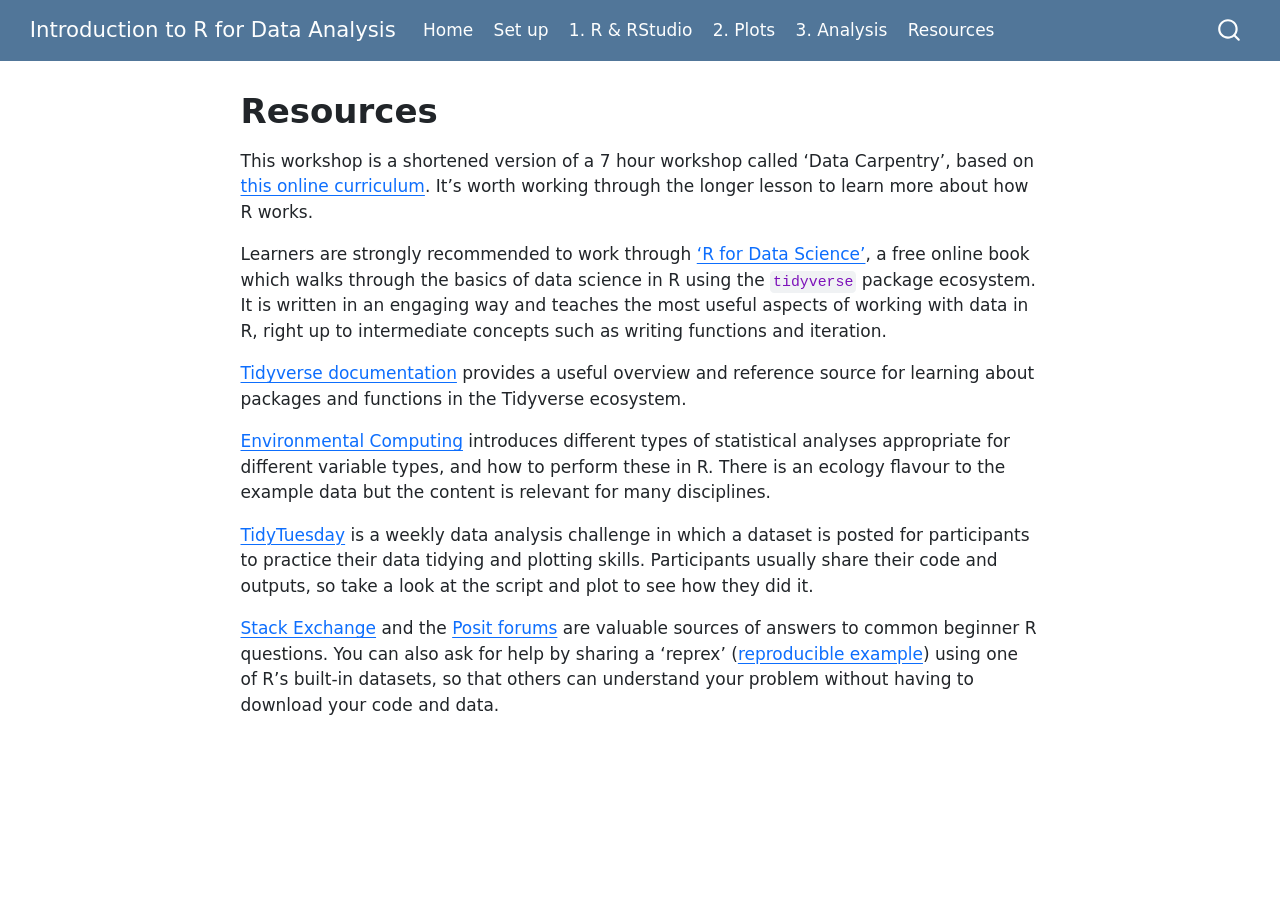
<file: docs/resources.html>
<!DOCTYPE html>
<html xmlns="http://www.w3.org/1999/xhtml" lang="en" xml:lang="en"><head>

<meta charset="utf-8">
<meta name="generator" content="quarto-1.9.38">

<meta name="viewport" content="width=device-width, initial-scale=1.0, user-scalable=yes">


<title>Resources – Introduction to R for Data Analysis</title>
<style>
/* Default styles provided by pandoc.
** See https://pandoc.org/MANUAL.html#variables-for-html for config info.
*/
code{white-space: pre-wrap;}
span.smallcaps{font-variant: small-caps;}
div.columns{display: flex; gap: min(4vw, 1.5em);}
div.column{flex: auto; overflow-x: auto;}
div.hanging-indent{margin-left: 1.5em; text-indent: -1.5em;}
ul.task-list{list-style: none;}
ul.task-list li input[type="checkbox"] {
  width: 0.8em;
  margin: 0 0.8em 0.2em -1em; /* quarto-specific, see https://github.com/quarto-dev/quarto-cli/issues/4556 */ 
  vertical-align: middle;
}
</style>


<script src="site_libs/quarto-nav/quarto-nav.js"></script>
<script src="site_libs/quarto-nav/headroom.min.js"></script>
<script src="site_libs/clipboard/clipboard.min.js"></script>
<script src="site_libs/quarto-search/autocomplete.umd.js"></script>
<script src="site_libs/quarto-search/fuse.min.js"></script>
<script src="site_libs/quarto-search/quarto-search.js"></script>
<meta name="quarto:offset" content="./">
<script src="site_libs/quarto-html/quarto.js" type="module"></script>
<script src="site_libs/quarto-html/tabsets/tabsets.js" type="module"></script>
<script src="site_libs/quarto-html/popper.min.js"></script>
<script src="site_libs/quarto-html/tippy.umd.min.js"></script>
<script src="site_libs/quarto-html/anchor.min.js"></script>
<link href="site_libs/quarto-html/tippy.css" rel="stylesheet">
<link href="site_libs/quarto-html/quarto-syntax-highlighting-15634bcf2e68342d4ad2dfa704d543f6.css" rel="stylesheet" id="quarto-text-highlighting-styles">
<script src="site_libs/bootstrap/bootstrap.min.js"></script>
<link href="site_libs/bootstrap/bootstrap-icons.css" rel="stylesheet">
<link href="site_libs/bootstrap/bootstrap-79ee1b8d469bca23da5155d1015718ac.min.css" rel="stylesheet" append-hash="true" id="quarto-bootstrap" data-mode="light">
<script id="quarto-search-options" type="application/json">{
  "location": "navbar",
  "copy-button": false,
  "collapse-after": 3,
  "panel-placement": "end",
  "type": "overlay",
  "limit": 50,
  "keyboard-shortcut": [
    "f",
    "/",
    "s"
  ],
  "show-item-context": false,
  "language": {
    "search-no-results-text": "No results",
    "search-matching-documents-text": "matching documents",
    "search-copy-link-title": "Copy link to search",
    "search-hide-matches-text": "Hide additional matches",
    "search-more-match-text": "more match in this document",
    "search-more-matches-text": "more matches in this document",
    "search-clear-button-title": "Clear",
    "search-text-placeholder": "",
    "search-detached-cancel-button-title": "Cancel",
    "search-submit-button-title": "Submit",
    "search-label": "Search"
  }
}</script>


</head>

<body class="nav-fixed fullcontent quarto-light">

<div id="quarto-search-results"></div>
  <header id="quarto-header" class="headroom fixed-top">
    <nav class="navbar navbar-expand-lg " data-bs-theme="dark">
      <div class="navbar-container container-fluid">
      <div class="navbar-brand-container mx-auto">
    <a class="navbar-brand" href="./index.html">
    <span class="navbar-title">Introduction to R for Data Analysis</span>
    </a>
  </div>
            <div id="quarto-search" class="" title="Search"></div>
          <button class="navbar-toggler" type="button" data-bs-toggle="collapse" data-bs-target="#navbarCollapse" aria-controls="navbarCollapse" role="menu" aria-expanded="false" aria-label="Toggle navigation" onclick="if (window.quartoToggleHeadroom) { window.quartoToggleHeadroom(); }">
  <span class="navbar-toggler-icon"></span>
</button>
          <div class="collapse navbar-collapse" id="navbarCollapse">
            <ul class="navbar-nav navbar-nav-scroll me-auto">
  <li class="nav-item">
    <a class="nav-link" href="./index.html"> 
<span class="menu-text">Home</span></a>
  </li>  
  <li class="nav-item">
    <a class="nav-link" href="./setup.html"> 
<span class="menu-text">Set up</span></a>
  </li>  
  <li class="nav-item">
    <a class="nav-link" href="./01_rstudio.html"> 
<span class="menu-text">1. R &amp; RStudio</span></a>
  </li>  
  <li class="nav-item">
    <a class="nav-link" href="./02_ggplot.html"> 
<span class="menu-text">2. Plots</span></a>
  </li>  
  <li class="nav-item">
    <a class="nav-link" href="./03_dplyr.html"> 
<span class="menu-text">3. Analysis</span></a>
  </li>  
  <li class="nav-item">
    <a class="nav-link active" href="./resources.html" aria-current="page"> 
<span class="menu-text">Resources</span></a>
  </li>  
</ul>
          </div> <!-- /navcollapse -->
            <div class="quarto-navbar-tools">
</div>
      </div> <!-- /container-fluid -->
    </nav>
</header>
<!-- content -->
<div id="quarto-content" class="quarto-container page-columns page-rows-contents page-layout-article page-navbar">
<!-- sidebar -->
<!-- margin-sidebar -->
    
<!-- main -->
<main class="content" id="quarto-document-content">

<header id="title-block-header" class="quarto-title-block default">
<div class="quarto-title">
<h1 class="title">Resources</h1>
</div>



<div class="quarto-title-meta">

    
  
    
  </div>
  


</header>


<p>This workshop is a shortened version of a 7 hour workshop called ‘Data Carpentry’, based on <a href="https://datacarpentry.github.io/R-ecology-lesson/">this online curriculum</a>. It’s worth working through the longer lesson to learn more about how R works.</p>
<p>Learners are strongly recommended to work through <a href="https://r4ds.hadley.nz/">‘R for Data Science’</a>, a free online book which walks through the basics of data science in R using the <code>tidyverse</code> package ecosystem. It is written in an engaging way and teaches the most useful aspects of working with data in R, right up to intermediate concepts such as writing functions and iteration.</p>
<p><a href="https://www.tidyverse.org/packages/">Tidyverse documentation</a> provides a useful overview and reference source for learning about packages and functions in the Tidyverse ecosystem.</p>
<p><a href="https://environmentalcomputing.net/">Environmental Computing</a> introduces different types of statistical analyses appropriate for different variable types, and how to perform these in R. There is an ecology flavour to the example data but the content is relevant for many disciplines.</p>
<p><a href="https://github.com/rfordatascience/tidytuesday">TidyTuesday</a> is a weekly data analysis challenge in which a dataset is posted for participants to practice their data tidying and plotting skills. Participants usually share their code and outputs, so take a look at the script and plot to see how they did it.</p>
<p><a href="https://stats.stackexchange.com/questions/tagged/r">Stack Exchange</a> and the <a href="https://forum.posit.co/">Posit forums</a> are valuable sources of answers to common beginner R questions. You can also ask for help by sharing a ‘reprex’ (<a href="http://adv-r.had.co.nz/Reproducibility.html">reproducible example</a>) using one of R’s built-in datasets, so that others can understand your problem without having to download your code and data.</p>



</main> <!-- /main -->
<script id="quarto-html-after-body" type="application/javascript">
  window.document.addEventListener("DOMContentLoaded", function (event) {
    const icon = "";
    const anchorJS = new window.AnchorJS();
    anchorJS.options = {
      placement: 'right',
      icon: icon
    };
    anchorJS.add('.anchored');
    const isCodeAnnotation = (el) => {
      for (const clz of el.classList) {
        if (clz.startsWith('code-annotation-')) {                     
          return true;
        }
      }
      return false;
    }
    const onCopySuccess = function(e) {
      // button target
      const button = e.trigger;
      // don't keep focus
      button.blur();
      // flash "checked"
      button.classList.add('code-copy-button-checked');
      var currentTitle = button.getAttribute("title");
      button.setAttribute("title", "Copied!");
      let tooltip;
      if (window.bootstrap) {
        button.setAttribute("data-bs-toggle", "tooltip");
        button.setAttribute("data-bs-placement", "left");
        button.setAttribute("data-bs-title", "Copied!");
        tooltip = new bootstrap.Tooltip(button, 
          { trigger: "manual", 
            customClass: "code-copy-button-tooltip",
            offset: [0, -8]});
        tooltip.show();    
      }
      setTimeout(function() {
        if (tooltip) {
          tooltip.hide();
          button.removeAttribute("data-bs-title");
          button.removeAttribute("data-bs-toggle");
          button.removeAttribute("data-bs-placement");
        }
        button.setAttribute("title", currentTitle);
        button.classList.remove('code-copy-button-checked');
      }, 1000);
      // clear code selection
      e.clearSelection();
    }
    const getTextToCopy = function(trigger) {
      const outerScaffold = trigger.parentElement.cloneNode(true);
      const codeEl = outerScaffold.querySelector('code');
      for (const childEl of codeEl.children) {
        if (isCodeAnnotation(childEl)) {
          childEl.remove();
        }
      }
      return codeEl.innerText;
    }
    const clipboard = new window.ClipboardJS('.code-copy-button:not([data-in-quarto-modal])', {
      text: getTextToCopy
    });
    clipboard.on('success', onCopySuccess);
    if (window.document.getElementById('quarto-embedded-source-code-modal')) {
      const clipboardModal = new window.ClipboardJS('.code-copy-button[data-in-quarto-modal]', {
        text: getTextToCopy,
        container: window.document.getElementById('quarto-embedded-source-code-modal')
      });
      clipboardModal.on('success', onCopySuccess);
    }
      var localhostRegex = new RegExp(/^(?:http|https):\/\/localhost\:?[0-9]*\//);
      var mailtoRegex = new RegExp(/^mailto:/);
        var filterRegex = new RegExp('/' + window.location.host + '/');
      var isInternal = (href) => {
          return filterRegex.test(href) || localhostRegex.test(href) || mailtoRegex.test(href);
      }
      // Inspect non-navigation links and adorn them if external
     var links = window.document.querySelectorAll('a[href]:not(.nav-link):not(.navbar-brand):not(.toc-action):not(.sidebar-link):not(.sidebar-item-toggle):not(.pagination-link):not(.no-external):not([aria-hidden]):not(.dropdown-item):not(.quarto-navigation-tool):not(.about-link)');
      for (var i=0; i<links.length; i++) {
        const link = links[i];
        if (!isInternal(link.href)) {
          // undo the damage that might have been done by quarto-nav.js in the case of
          // links that we want to consider external
          if (link.dataset.originalHref !== undefined) {
            link.href = link.dataset.originalHref;
          }
        }
      }
    function tippyHover(el, contentFn, onTriggerFn, onUntriggerFn) {
      const config = {
        allowHTML: true,
        maxWidth: 500,
        delay: 100,
        arrow: false,
        appendTo: function(el) {
            return el.parentElement;
        },
        interactive: true,
        interactiveBorder: 10,
        theme: 'quarto',
        placement: 'bottom-start',
      };
      if (contentFn) {
        config.content = contentFn;
      }
      if (onTriggerFn) {
        config.onTrigger = onTriggerFn;
      }
      if (onUntriggerFn) {
        config.onUntrigger = onUntriggerFn;
      }
      window.tippy(el, config); 
    }
    const noterefs = window.document.querySelectorAll('a[role="doc-noteref"]');
    for (var i=0; i<noterefs.length; i++) {
      const ref = noterefs[i];
      tippyHover(ref, function() {
        // use id or data attribute instead here
        let href = ref.getAttribute('data-footnote-href') || ref.getAttribute('href');
        try { href = new URL(href).hash; } catch {}
        const id = href.replace(/^#\/?/, "");
        const note = window.document.getElementById(id);
        if (note) {
          return note.innerHTML;
        } else {
          return "";
        }
      });
    }
    const xrefs = window.document.querySelectorAll('a.quarto-xref');
    const processXRef = (id, note) => {
      // Strip column container classes
      const stripColumnClz = (el) => {
        el.classList.remove("page-full", "page-columns");
        if (el.children) {
          for (const child of el.children) {
            stripColumnClz(child);
          }
        }
      }
      stripColumnClz(note)
      if (id === null || id.startsWith('sec-')) {
        // Special case sections, only their first couple elements
        const container = document.createElement("div");
        if (note.children && note.children.length > 2) {
          container.appendChild(note.children[0].cloneNode(true));
          for (let i = 1; i < note.children.length; i++) {
            const child = note.children[i];
            if (child.tagName === "P" && child.innerText === "") {
              continue;
            } else {
              container.appendChild(child.cloneNode(true));
              break;
            }
          }
          if (window.Quarto?.typesetMath) {
            window.Quarto.typesetMath(container);
          }
          return container.innerHTML
        } else {
          if (window.Quarto?.typesetMath) {
            window.Quarto.typesetMath(note);
          }
          return note.innerHTML;
        }
      } else {
        // Remove any anchor links if they are present
        const anchorLink = note.querySelector('a.anchorjs-link');
        if (anchorLink) {
          anchorLink.remove();
        }
        if (window.Quarto?.typesetMath) {
          window.Quarto.typesetMath(note);
        }
        if (note.classList.contains("callout")) {
          return note.outerHTML;
        } else {
          return note.innerHTML;
        }
      }
    }
    for (var i=0; i<xrefs.length; i++) {
      const xref = xrefs[i];
      tippyHover(xref, undefined, function(instance) {
        instance.disable();
        let url = xref.getAttribute('href');
        let hash = undefined; 
        if (url.startsWith('#')) {
          hash = url;
        } else {
          try { hash = new URL(url).hash; } catch {}
        }
        if (hash) {
          const id = hash.replace(/^#\/?/, "");
          const note = window.document.getElementById(id);
          if (note !== null) {
            try {
              const html = processXRef(id, note.cloneNode(true));
              instance.setContent(html);
            } finally {
              instance.enable();
              instance.show();
            }
          } else {
            // See if we can fetch this
            fetch(url.split('#')[0])
            .then(res => res.text())
            .then(html => {
              const parser = new DOMParser();
              const htmlDoc = parser.parseFromString(html, "text/html");
              const note = htmlDoc.getElementById(id);
              if (note !== null) {
                const html = processXRef(id, note);
                instance.setContent(html);
              } 
            }).finally(() => {
              instance.enable();
              instance.show();
            });
          }
        } else {
          // See if we can fetch a full url (with no hash to target)
          // This is a special case and we should probably do some content thinning / targeting
          fetch(url)
          .then(res => res.text())
          .then(html => {
            const parser = new DOMParser();
            const htmlDoc = parser.parseFromString(html, "text/html");
            const note = htmlDoc.querySelector('main.content');
            if (note !== null) {
              // This should only happen for chapter cross references
              // (since there is no id in the URL)
              // remove the first header
              if (note.children.length > 0 && note.children[0].tagName === "HEADER") {
                note.children[0].remove();
              }
              const html = processXRef(null, note);
              instance.setContent(html);
            } 
          }).finally(() => {
            instance.enable();
            instance.show();
          });
        }
      }, function(instance) {
      });
    }
        let selectedAnnoteEl;
        const selectorForAnnotation = ( cell, annotation) => {
          let cellAttr = 'data-code-cell="' + cell + '"';
          let lineAttr = 'data-code-annotation="' +  annotation + '"';
          const selector = 'span[' + cellAttr + '][' + lineAttr + ']';
          return selector;
        }
        const selectCodeLines = (annoteEl) => {
          const doc = window.document;
          const targetCell = annoteEl.getAttribute("data-target-cell");
          const targetAnnotation = annoteEl.getAttribute("data-target-annotation");
          const annoteSpan = window.document.querySelector(selectorForAnnotation(targetCell, targetAnnotation));
          const lines = annoteSpan.getAttribute("data-code-lines").split(",");
          const lineIds = lines.map((line) => {
            return targetCell + "-" + line;
          })
          let top = null;
          let height = null;
          let parent = null;
          if (lineIds.length > 0) {
              //compute the position of the single el (top and bottom and make a div)
              const el = window.document.getElementById(lineIds[0]);
              top = el.offsetTop;
              height = el.offsetHeight;
              parent = el.parentElement.parentElement;
            if (lineIds.length > 1) {
              const lastEl = window.document.getElementById(lineIds[lineIds.length - 1]);
              const bottom = lastEl.offsetTop + lastEl.offsetHeight;
              height = bottom - top;
            }
            if (top !== null && height !== null && parent !== null) {
              // cook up a div (if necessary) and position it 
              let div = window.document.getElementById("code-annotation-line-highlight");
              if (div === null) {
                div = window.document.createElement("div");
                div.setAttribute("id", "code-annotation-line-highlight");
                div.style.position = 'absolute';
                parent.appendChild(div);
              }
              div.style.top = top - 2 + "px";
              div.style.height = height + 4 + "px";
              div.style.left = 0;
              let gutterDiv = window.document.getElementById("code-annotation-line-highlight-gutter");
              if (gutterDiv === null) {
                gutterDiv = window.document.createElement("div");
                gutterDiv.setAttribute("id", "code-annotation-line-highlight-gutter");
                gutterDiv.style.position = 'absolute';
                const codeCell = window.document.getElementById(targetCell);
                const gutter = codeCell.querySelector('.code-annotation-gutter');
                gutter.appendChild(gutterDiv);
              }
              gutterDiv.style.top = top - 2 + "px";
              gutterDiv.style.height = height + 4 + "px";
            }
            selectedAnnoteEl = annoteEl;
          }
        };
        const unselectCodeLines = () => {
          const elementsIds = ["code-annotation-line-highlight", "code-annotation-line-highlight-gutter"];
          elementsIds.forEach((elId) => {
            const div = window.document.getElementById(elId);
            if (div) {
              div.remove();
            }
          });
          selectedAnnoteEl = undefined;
        };
          // Handle positioning of the toggle
      window.addEventListener(
        "resize",
        throttle(() => {
          elRect = undefined;
          if (selectedAnnoteEl) {
            selectCodeLines(selectedAnnoteEl);
          }
        }, 10)
      );
      function throttle(fn, ms) {
      let throttle = false;
      let timer;
        return (...args) => {
          if(!throttle) { // first call gets through
              fn.apply(this, args);
              throttle = true;
          } else { // all the others get throttled
              if(timer) clearTimeout(timer); // cancel #2
              timer = setTimeout(() => {
                fn.apply(this, args);
                timer = throttle = false;
              }, ms);
          }
        };
      }
        // Attach click handler to the DT
        const annoteDls = window.document.querySelectorAll('dt[data-target-cell]');
        for (const annoteDlNode of annoteDls) {
          annoteDlNode.addEventListener('click', (event) => {
            const clickedEl = event.target;
            if (clickedEl !== selectedAnnoteEl) {
              unselectCodeLines();
              const activeEl = window.document.querySelector('dt[data-target-cell].code-annotation-active');
              if (activeEl) {
                activeEl.classList.remove('code-annotation-active');
              }
              selectCodeLines(clickedEl);
              clickedEl.classList.add('code-annotation-active');
            } else {
              // Unselect the line
              unselectCodeLines();
              clickedEl.classList.remove('code-annotation-active');
            }
          });
        }
    const findCites = (el) => {
      const parentEl = el.parentElement;
      if (parentEl) {
        const cites = parentEl.dataset.cites;
        if (cites) {
          return {
            el,
            cites: cites.split(' ')
          };
        } else {
          return findCites(el.parentElement)
        }
      } else {
        return undefined;
      }
    };
    var bibliorefs = window.document.querySelectorAll('a[role="doc-biblioref"]');
    for (var i=0; i<bibliorefs.length; i++) {
      const ref = bibliorefs[i];
      const citeInfo = findCites(ref);
      if (citeInfo) {
        tippyHover(citeInfo.el, function() {
          var popup = window.document.createElement('div');
          citeInfo.cites.forEach(function(cite) {
            var citeDiv = window.document.createElement('div');
            citeDiv.classList.add('hanging-indent');
            citeDiv.classList.add('csl-entry');
            var biblioDiv = window.document.getElementById('ref-' + cite);
            if (biblioDiv) {
              citeDiv.innerHTML = biblioDiv.innerHTML;
            }
            popup.appendChild(citeDiv);
          });
          return popup.innerHTML;
        });
      }
    }
  });
  </script>
</div> <!-- /content -->




</body></html>
</file>
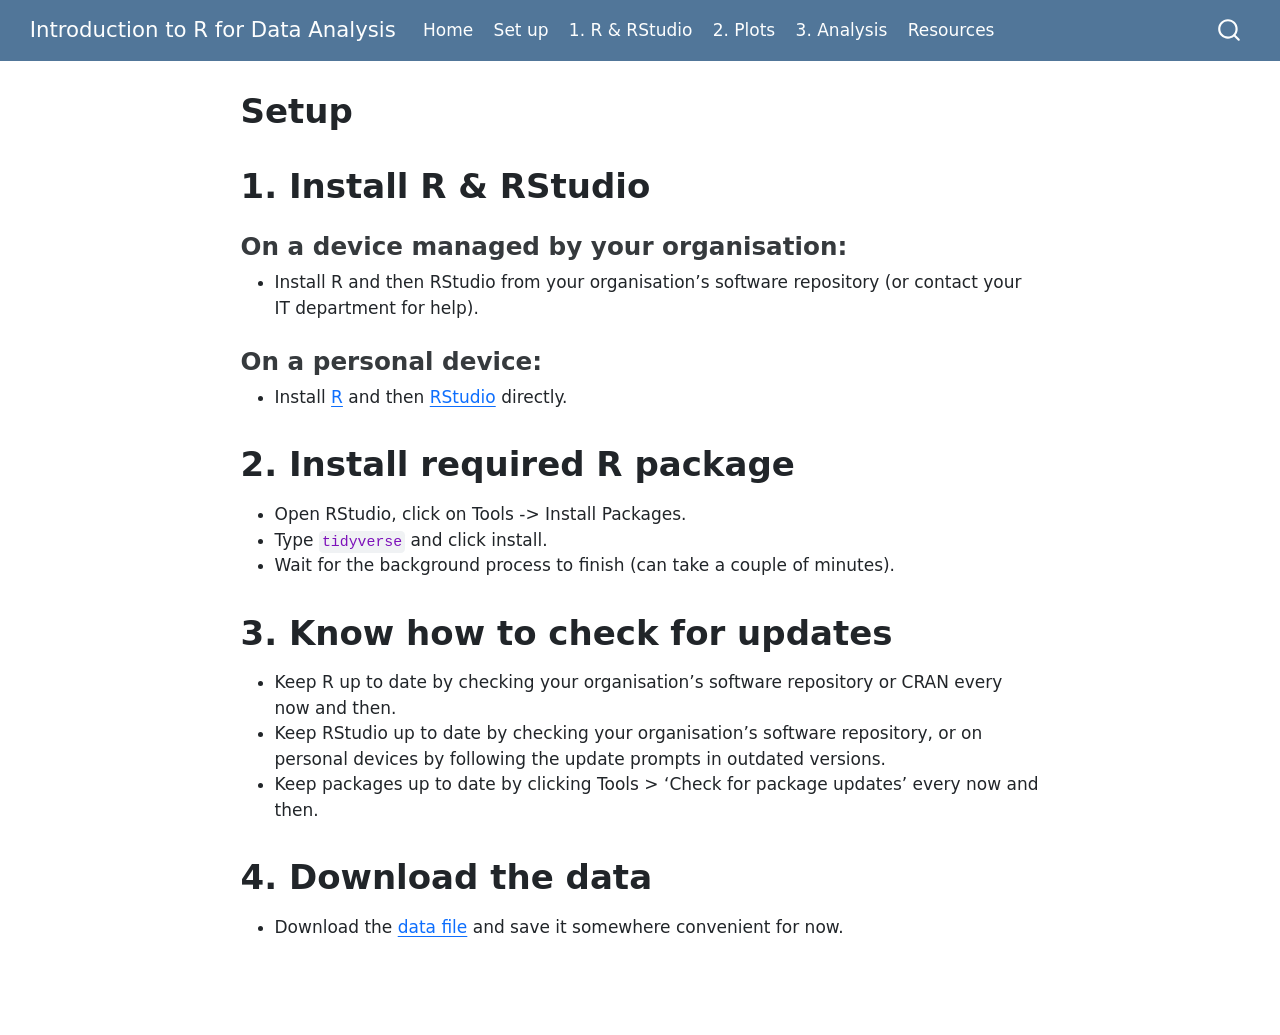
<file: docs/setup.html>
<!DOCTYPE html>
<html xmlns="http://www.w3.org/1999/xhtml" lang="en" xml:lang="en"><head>

<meta charset="utf-8">
<meta name="generator" content="quarto-1.9.38">

<meta name="viewport" content="width=device-width, initial-scale=1.0, user-scalable=yes">


<title>Setup – Introduction to R for Data Analysis</title>
<style>
/* Default styles provided by pandoc.
** See https://pandoc.org/MANUAL.html#variables-for-html for config info.
*/
code{white-space: pre-wrap;}
span.smallcaps{font-variant: small-caps;}
div.columns{display: flex; gap: min(4vw, 1.5em);}
div.column{flex: auto; overflow-x: auto;}
div.hanging-indent{margin-left: 1.5em; text-indent: -1.5em;}
ul.task-list{list-style: none;}
ul.task-list li input[type="checkbox"] {
  width: 0.8em;
  margin: 0 0.8em 0.2em -1em; /* quarto-specific, see https://github.com/quarto-dev/quarto-cli/issues/4556 */ 
  vertical-align: middle;
}
</style>


<script src="site_libs/quarto-nav/quarto-nav.js"></script>
<script src="site_libs/quarto-nav/headroom.min.js"></script>
<script src="site_libs/clipboard/clipboard.min.js"></script>
<script src="site_libs/quarto-search/autocomplete.umd.js"></script>
<script src="site_libs/quarto-search/fuse.min.js"></script>
<script src="site_libs/quarto-search/quarto-search.js"></script>
<meta name="quarto:offset" content="./">
<script src="site_libs/quarto-html/quarto.js" type="module"></script>
<script src="site_libs/quarto-html/tabsets/tabsets.js" type="module"></script>
<script src="site_libs/quarto-html/popper.min.js"></script>
<script src="site_libs/quarto-html/tippy.umd.min.js"></script>
<script src="site_libs/quarto-html/anchor.min.js"></script>
<link href="site_libs/quarto-html/tippy.css" rel="stylesheet">
<link href="site_libs/quarto-html/quarto-syntax-highlighting-15634bcf2e68342d4ad2dfa704d543f6.css" rel="stylesheet" id="quarto-text-highlighting-styles">
<script src="site_libs/bootstrap/bootstrap.min.js"></script>
<link href="site_libs/bootstrap/bootstrap-icons.css" rel="stylesheet">
<link href="site_libs/bootstrap/bootstrap-79ee1b8d469bca23da5155d1015718ac.min.css" rel="stylesheet" append-hash="true" id="quarto-bootstrap" data-mode="light">
<script id="quarto-search-options" type="application/json">{
  "location": "navbar",
  "copy-button": false,
  "collapse-after": 3,
  "panel-placement": "end",
  "type": "overlay",
  "limit": 50,
  "keyboard-shortcut": [
    "f",
    "/",
    "s"
  ],
  "show-item-context": false,
  "language": {
    "search-no-results-text": "No results",
    "search-matching-documents-text": "matching documents",
    "search-copy-link-title": "Copy link to search",
    "search-hide-matches-text": "Hide additional matches",
    "search-more-match-text": "more match in this document",
    "search-more-matches-text": "more matches in this document",
    "search-clear-button-title": "Clear",
    "search-text-placeholder": "",
    "search-detached-cancel-button-title": "Cancel",
    "search-submit-button-title": "Submit",
    "search-label": "Search"
  }
}</script>


</head>

<body class="nav-fixed fullcontent quarto-light">

<div id="quarto-search-results"></div>
  <header id="quarto-header" class="headroom fixed-top">
    <nav class="navbar navbar-expand-lg " data-bs-theme="dark">
      <div class="navbar-container container-fluid">
      <div class="navbar-brand-container mx-auto">
    <a class="navbar-brand" href="./index.html">
    <span class="navbar-title">Introduction to R for Data Analysis</span>
    </a>
  </div>
            <div id="quarto-search" class="" title="Search"></div>
          <button class="navbar-toggler" type="button" data-bs-toggle="collapse" data-bs-target="#navbarCollapse" aria-controls="navbarCollapse" role="menu" aria-expanded="false" aria-label="Toggle navigation" onclick="if (window.quartoToggleHeadroom) { window.quartoToggleHeadroom(); }">
  <span class="navbar-toggler-icon"></span>
</button>
          <div class="collapse navbar-collapse" id="navbarCollapse">
            <ul class="navbar-nav navbar-nav-scroll me-auto">
  <li class="nav-item">
    <a class="nav-link" href="./index.html"> 
<span class="menu-text">Home</span></a>
  </li>  
  <li class="nav-item">
    <a class="nav-link active" href="./setup.html" aria-current="page"> 
<span class="menu-text">Set up</span></a>
  </li>  
  <li class="nav-item">
    <a class="nav-link" href="./01_rstudio.html"> 
<span class="menu-text">1. R &amp; RStudio</span></a>
  </li>  
  <li class="nav-item">
    <a class="nav-link" href="./02_ggplot.html"> 
<span class="menu-text">2. Plots</span></a>
  </li>  
  <li class="nav-item">
    <a class="nav-link" href="./03_dplyr.html"> 
<span class="menu-text">3. Analysis</span></a>
  </li>  
  <li class="nav-item">
    <a class="nav-link" href="./resources.html"> 
<span class="menu-text">Resources</span></a>
  </li>  
</ul>
          </div> <!-- /navcollapse -->
            <div class="quarto-navbar-tools">
</div>
      </div> <!-- /container-fluid -->
    </nav>
</header>
<!-- content -->
<div id="quarto-content" class="quarto-container page-columns page-rows-contents page-layout-article page-navbar">
<!-- sidebar -->
<!-- margin-sidebar -->
    
<!-- main -->
<main class="content" id="quarto-document-content">

<header id="title-block-header" class="quarto-title-block default">
<div class="quarto-title">
<h1 class="title">Setup</h1>
</div>



<div class="quarto-title-meta">

    
  
    
  </div>
  


</header>


<section id="install-r-rstudio" class="level1">
<h1>1. Install R &amp; RStudio</h1>
<section id="on-a-device-managed-by-your-organisation" class="level3">
<h3 class="anchored" data-anchor-id="on-a-device-managed-by-your-organisation">On a device managed by your organisation:</h3>
<ul>
<li>Install R and then RStudio from your organisation’s software repository (or contact your IT department for help).</li>
</ul>
</section>
<section id="on-a-personal-device" class="level3">
<h3 class="anchored" data-anchor-id="on-a-personal-device">On a personal device:</h3>
<ul>
<li>Install <a href="https://cran.stat.auckland.ac.nz/">R</a> and then <a href="https://posit.co/download/rstudio-desktop/">RStudio</a> directly.</li>
</ul>
</section>
</section>
<section id="install-required-r-package" class="level1">
<h1>2. Install required R package</h1>
<ul>
<li>Open RStudio, click on Tools -&gt; Install Packages.</li>
<li>Type <code>tidyverse</code> and click install.</li>
<li>Wait for the background process to finish (can take a couple of minutes).</li>
</ul>
</section>
<section id="know-how-to-check-for-updates" class="level1">
<h1>3. Know how to check for updates</h1>
<ul>
<li>Keep R up to date by checking your organisation’s software repository or CRAN every now and then.</li>
<li>Keep RStudio up to date by checking your organisation’s software repository, or on personal devices by following the update prompts in outdated versions.</li>
<li>Keep packages up to date by clicking Tools &gt; ‘Check for package updates’ every now and then.</li>
</ul>
</section>
<section id="download-the-data" class="level1">
<h1>4. Download the data</h1>
<ul>
<li>Download the <a href="data_raw/surveys_complete.csv">data file</a> and save it somewhere convenient for now.</li>
</ul>


</section>

</main> <!-- /main -->
<script id="quarto-html-after-body" type="application/javascript">
  window.document.addEventListener("DOMContentLoaded", function (event) {
    const icon = "";
    const anchorJS = new window.AnchorJS();
    anchorJS.options = {
      placement: 'right',
      icon: icon
    };
    anchorJS.add('.anchored');
    const isCodeAnnotation = (el) => {
      for (const clz of el.classList) {
        if (clz.startsWith('code-annotation-')) {                     
          return true;
        }
      }
      return false;
    }
    const onCopySuccess = function(e) {
      // button target
      const button = e.trigger;
      // don't keep focus
      button.blur();
      // flash "checked"
      button.classList.add('code-copy-button-checked');
      var currentTitle = button.getAttribute("title");
      button.setAttribute("title", "Copied!");
      let tooltip;
      if (window.bootstrap) {
        button.setAttribute("data-bs-toggle", "tooltip");
        button.setAttribute("data-bs-placement", "left");
        button.setAttribute("data-bs-title", "Copied!");
        tooltip = new bootstrap.Tooltip(button, 
          { trigger: "manual", 
            customClass: "code-copy-button-tooltip",
            offset: [0, -8]});
        tooltip.show();    
      }
      setTimeout(function() {
        if (tooltip) {
          tooltip.hide();
          button.removeAttribute("data-bs-title");
          button.removeAttribute("data-bs-toggle");
          button.removeAttribute("data-bs-placement");
        }
        button.setAttribute("title", currentTitle);
        button.classList.remove('code-copy-button-checked');
      }, 1000);
      // clear code selection
      e.clearSelection();
    }
    const getTextToCopy = function(trigger) {
      const outerScaffold = trigger.parentElement.cloneNode(true);
      const codeEl = outerScaffold.querySelector('code');
      for (const childEl of codeEl.children) {
        if (isCodeAnnotation(childEl)) {
          childEl.remove();
        }
      }
      return codeEl.innerText;
    }
    const clipboard = new window.ClipboardJS('.code-copy-button:not([data-in-quarto-modal])', {
      text: getTextToCopy
    });
    clipboard.on('success', onCopySuccess);
    if (window.document.getElementById('quarto-embedded-source-code-modal')) {
      const clipboardModal = new window.ClipboardJS('.code-copy-button[data-in-quarto-modal]', {
        text: getTextToCopy,
        container: window.document.getElementById('quarto-embedded-source-code-modal')
      });
      clipboardModal.on('success', onCopySuccess);
    }
      var localhostRegex = new RegExp(/^(?:http|https):\/\/localhost\:?[0-9]*\//);
      var mailtoRegex = new RegExp(/^mailto:/);
        var filterRegex = new RegExp('/' + window.location.host + '/');
      var isInternal = (href) => {
          return filterRegex.test(href) || localhostRegex.test(href) || mailtoRegex.test(href);
      }
      // Inspect non-navigation links and adorn them if external
     var links = window.document.querySelectorAll('a[href]:not(.nav-link):not(.navbar-brand):not(.toc-action):not(.sidebar-link):not(.sidebar-item-toggle):not(.pagination-link):not(.no-external):not([aria-hidden]):not(.dropdown-item):not(.quarto-navigation-tool):not(.about-link)');
      for (var i=0; i<links.length; i++) {
        const link = links[i];
        if (!isInternal(link.href)) {
          // undo the damage that might have been done by quarto-nav.js in the case of
          // links that we want to consider external
          if (link.dataset.originalHref !== undefined) {
            link.href = link.dataset.originalHref;
          }
        }
      }
    function tippyHover(el, contentFn, onTriggerFn, onUntriggerFn) {
      const config = {
        allowHTML: true,
        maxWidth: 500,
        delay: 100,
        arrow: false,
        appendTo: function(el) {
            return el.parentElement;
        },
        interactive: true,
        interactiveBorder: 10,
        theme: 'quarto',
        placement: 'bottom-start',
      };
      if (contentFn) {
        config.content = contentFn;
      }
      if (onTriggerFn) {
        config.onTrigger = onTriggerFn;
      }
      if (onUntriggerFn) {
        config.onUntrigger = onUntriggerFn;
      }
      window.tippy(el, config); 
    }
    const noterefs = window.document.querySelectorAll('a[role="doc-noteref"]');
    for (var i=0; i<noterefs.length; i++) {
      const ref = noterefs[i];
      tippyHover(ref, function() {
        // use id or data attribute instead here
        let href = ref.getAttribute('data-footnote-href') || ref.getAttribute('href');
        try { href = new URL(href).hash; } catch {}
        const id = href.replace(/^#\/?/, "");
        const note = window.document.getElementById(id);
        if (note) {
          return note.innerHTML;
        } else {
          return "";
        }
      });
    }
    const xrefs = window.document.querySelectorAll('a.quarto-xref');
    const processXRef = (id, note) => {
      // Strip column container classes
      const stripColumnClz = (el) => {
        el.classList.remove("page-full", "page-columns");
        if (el.children) {
          for (const child of el.children) {
            stripColumnClz(child);
          }
        }
      }
      stripColumnClz(note)
      if (id === null || id.startsWith('sec-')) {
        // Special case sections, only their first couple elements
        const container = document.createElement("div");
        if (note.children && note.children.length > 2) {
          container.appendChild(note.children[0].cloneNode(true));
          for (let i = 1; i < note.children.length; i++) {
            const child = note.children[i];
            if (child.tagName === "P" && child.innerText === "") {
              continue;
            } else {
              container.appendChild(child.cloneNode(true));
              break;
            }
          }
          if (window.Quarto?.typesetMath) {
            window.Quarto.typesetMath(container);
          }
          return container.innerHTML
        } else {
          if (window.Quarto?.typesetMath) {
            window.Quarto.typesetMath(note);
          }
          return note.innerHTML;
        }
      } else {
        // Remove any anchor links if they are present
        const anchorLink = note.querySelector('a.anchorjs-link');
        if (anchorLink) {
          anchorLink.remove();
        }
        if (window.Quarto?.typesetMath) {
          window.Quarto.typesetMath(note);
        }
        if (note.classList.contains("callout")) {
          return note.outerHTML;
        } else {
          return note.innerHTML;
        }
      }
    }
    for (var i=0; i<xrefs.length; i++) {
      const xref = xrefs[i];
      tippyHover(xref, undefined, function(instance) {
        instance.disable();
        let url = xref.getAttribute('href');
        let hash = undefined; 
        if (url.startsWith('#')) {
          hash = url;
        } else {
          try { hash = new URL(url).hash; } catch {}
        }
        if (hash) {
          const id = hash.replace(/^#\/?/, "");
          const note = window.document.getElementById(id);
          if (note !== null) {
            try {
              const html = processXRef(id, note.cloneNode(true));
              instance.setContent(html);
            } finally {
              instance.enable();
              instance.show();
            }
          } else {
            // See if we can fetch this
            fetch(url.split('#')[0])
            .then(res => res.text())
            .then(html => {
              const parser = new DOMParser();
              const htmlDoc = parser.parseFromString(html, "text/html");
              const note = htmlDoc.getElementById(id);
              if (note !== null) {
                const html = processXRef(id, note);
                instance.setContent(html);
              } 
            }).finally(() => {
              instance.enable();
              instance.show();
            });
          }
        } else {
          // See if we can fetch a full url (with no hash to target)
          // This is a special case and we should probably do some content thinning / targeting
          fetch(url)
          .then(res => res.text())
          .then(html => {
            const parser = new DOMParser();
            const htmlDoc = parser.parseFromString(html, "text/html");
            const note = htmlDoc.querySelector('main.content');
            if (note !== null) {
              // This should only happen for chapter cross references
              // (since there is no id in the URL)
              // remove the first header
              if (note.children.length > 0 && note.children[0].tagName === "HEADER") {
                note.children[0].remove();
              }
              const html = processXRef(null, note);
              instance.setContent(html);
            } 
          }).finally(() => {
            instance.enable();
            instance.show();
          });
        }
      }, function(instance) {
      });
    }
        let selectedAnnoteEl;
        const selectorForAnnotation = ( cell, annotation) => {
          let cellAttr = 'data-code-cell="' + cell + '"';
          let lineAttr = 'data-code-annotation="' +  annotation + '"';
          const selector = 'span[' + cellAttr + '][' + lineAttr + ']';
          return selector;
        }
        const selectCodeLines = (annoteEl) => {
          const doc = window.document;
          const targetCell = annoteEl.getAttribute("data-target-cell");
          const targetAnnotation = annoteEl.getAttribute("data-target-annotation");
          const annoteSpan = window.document.querySelector(selectorForAnnotation(targetCell, targetAnnotation));
          const lines = annoteSpan.getAttribute("data-code-lines").split(",");
          const lineIds = lines.map((line) => {
            return targetCell + "-" + line;
          })
          let top = null;
          let height = null;
          let parent = null;
          if (lineIds.length > 0) {
              //compute the position of the single el (top and bottom and make a div)
              const el = window.document.getElementById(lineIds[0]);
              top = el.offsetTop;
              height = el.offsetHeight;
              parent = el.parentElement.parentElement;
            if (lineIds.length > 1) {
              const lastEl = window.document.getElementById(lineIds[lineIds.length - 1]);
              const bottom = lastEl.offsetTop + lastEl.offsetHeight;
              height = bottom - top;
            }
            if (top !== null && height !== null && parent !== null) {
              // cook up a div (if necessary) and position it 
              let div = window.document.getElementById("code-annotation-line-highlight");
              if (div === null) {
                div = window.document.createElement("div");
                div.setAttribute("id", "code-annotation-line-highlight");
                div.style.position = 'absolute';
                parent.appendChild(div);
              }
              div.style.top = top - 2 + "px";
              div.style.height = height + 4 + "px";
              div.style.left = 0;
              let gutterDiv = window.document.getElementById("code-annotation-line-highlight-gutter");
              if (gutterDiv === null) {
                gutterDiv = window.document.createElement("div");
                gutterDiv.setAttribute("id", "code-annotation-line-highlight-gutter");
                gutterDiv.style.position = 'absolute';
                const codeCell = window.document.getElementById(targetCell);
                const gutter = codeCell.querySelector('.code-annotation-gutter');
                gutter.appendChild(gutterDiv);
              }
              gutterDiv.style.top = top - 2 + "px";
              gutterDiv.style.height = height + 4 + "px";
            }
            selectedAnnoteEl = annoteEl;
          }
        };
        const unselectCodeLines = () => {
          const elementsIds = ["code-annotation-line-highlight", "code-annotation-line-highlight-gutter"];
          elementsIds.forEach((elId) => {
            const div = window.document.getElementById(elId);
            if (div) {
              div.remove();
            }
          });
          selectedAnnoteEl = undefined;
        };
          // Handle positioning of the toggle
      window.addEventListener(
        "resize",
        throttle(() => {
          elRect = undefined;
          if (selectedAnnoteEl) {
            selectCodeLines(selectedAnnoteEl);
          }
        }, 10)
      );
      function throttle(fn, ms) {
      let throttle = false;
      let timer;
        return (...args) => {
          if(!throttle) { // first call gets through
              fn.apply(this, args);
              throttle = true;
          } else { // all the others get throttled
              if(timer) clearTimeout(timer); // cancel #2
              timer = setTimeout(() => {
                fn.apply(this, args);
                timer = throttle = false;
              }, ms);
          }
        };
      }
        // Attach click handler to the DT
        const annoteDls = window.document.querySelectorAll('dt[data-target-cell]');
        for (const annoteDlNode of annoteDls) {
          annoteDlNode.addEventListener('click', (event) => {
            const clickedEl = event.target;
            if (clickedEl !== selectedAnnoteEl) {
              unselectCodeLines();
              const activeEl = window.document.querySelector('dt[data-target-cell].code-annotation-active');
              if (activeEl) {
                activeEl.classList.remove('code-annotation-active');
              }
              selectCodeLines(clickedEl);
              clickedEl.classList.add('code-annotation-active');
            } else {
              // Unselect the line
              unselectCodeLines();
              clickedEl.classList.remove('code-annotation-active');
            }
          });
        }
    const findCites = (el) => {
      const parentEl = el.parentElement;
      if (parentEl) {
        const cites = parentEl.dataset.cites;
        if (cites) {
          return {
            el,
            cites: cites.split(' ')
          };
        } else {
          return findCites(el.parentElement)
        }
      } else {
        return undefined;
      }
    };
    var bibliorefs = window.document.querySelectorAll('a[role="doc-biblioref"]');
    for (var i=0; i<bibliorefs.length; i++) {
      const ref = bibliorefs[i];
      const citeInfo = findCites(ref);
      if (citeInfo) {
        tippyHover(citeInfo.el, function() {
          var popup = window.document.createElement('div');
          citeInfo.cites.forEach(function(cite) {
            var citeDiv = window.document.createElement('div');
            citeDiv.classList.add('hanging-indent');
            citeDiv.classList.add('csl-entry');
            var biblioDiv = window.document.getElementById('ref-' + cite);
            if (biblioDiv) {
              citeDiv.innerHTML = biblioDiv.innerHTML;
            }
            popup.appendChild(citeDiv);
          });
          return popup.innerHTML;
        });
      }
    }
  });
  </script>
</div> <!-- /content -->




</body></html>
</file>
<file: docs/site_libs/quarto-html/tippy.css>
.tippy-box[data-animation=fade][data-state=hidden]{opacity:0}[data-tippy-root]{max-width:calc(100vw - 10px)}.tippy-box{position:relative;background-color:#333;color:#fff;border-radius:4px;font-size:14px;line-height:1.4;white-space:normal;outline:0;transition-property:transform,visibility,opacity}.tippy-box[data-placement^=top]>.tippy-arrow{bottom:0}.tippy-box[data-placement^=top]>.tippy-arrow:before{bottom:-7px;left:0;border-width:8px 8px 0;border-top-color:initial;transform-origin:center top}.tippy-box[data-placement^=bottom]>.tippy-arrow{top:0}.tippy-box[data-placement^=bottom]>.tippy-arrow:before{top:-7px;left:0;border-width:0 8px 8px;border-bottom-color:initial;transform-origin:center bottom}.tippy-box[data-placement^=left]>.tippy-arrow{right:0}.tippy-box[data-placement^=left]>.tippy-arrow:before{border-width:8px 0 8px 8px;border-left-color:initial;right:-7px;transform-origin:center left}.tippy-box[data-placement^=right]>.tippy-arrow{left:0}.tippy-box[data-placement^=right]>.tippy-arrow:before{left:-7px;border-width:8px 8px 8px 0;border-right-color:initial;transform-origin:center right}.tippy-box[data-inertia][data-state=visible]{transition-timing-function:cubic-bezier(.54,1.5,.38,1.11)}.tippy-arrow{width:16px;height:16px;color:#333}.tippy-arrow:before{content:"";position:absolute;border-color:transparent;border-style:solid}.tippy-content{position:relative;padding:5px 9px;z-index:1}
</file>
<file: docs/site_libs/quarto-html/quarto-syntax-highlighting-15634bcf2e68342d4ad2dfa704d543f6.css>
/* quarto syntax highlight colors */
:root {
  --quarto-hl-ot-color: #003B4F;
  --quarto-hl-at-color: #657422;
  --quarto-hl-ss-color: #20794D;
  --quarto-hl-an-color: #5E5E5E;
  --quarto-hl-fu-color: #4758AB;
  --quarto-hl-st-color: #20794D;
  --quarto-hl-cf-color: #003B4F;
  --quarto-hl-op-color: #5E5E5E;
  --quarto-hl-er-color: #AD0000;
  --quarto-hl-bn-color: #AD0000;
  --quarto-hl-al-color: #AD0000;
  --quarto-hl-va-color: #111111;
  --quarto-hl-bu-color: inherit;
  --quarto-hl-ex-color: inherit;
  --quarto-hl-pp-color: #AD0000;
  --quarto-hl-in-color: #5E5E5E;
  --quarto-hl-vs-color: #20794D;
  --quarto-hl-wa-color: #5E5E5E;
  --quarto-hl-do-color: #5E5E5E;
  --quarto-hl-im-color: #00769E;
  --quarto-hl-ch-color: #20794D;
  --quarto-hl-dt-color: #AD0000;
  --quarto-hl-fl-color: #AD0000;
  --quarto-hl-co-color: #5E5E5E;
  --quarto-hl-cv-color: #5E5E5E;
  --quarto-hl-cn-color: #8f5902;
  --quarto-hl-sc-color: #5E5E5E;
  --quarto-hl-dv-color: #AD0000;
  --quarto-hl-kw-color: #003B4F;
}

/* other quarto variables */
:root {
  --quarto-font-monospace: SFMono-Regular, Menlo, Monaco, Consolas, "Liberation Mono", "Courier New", monospace;
}

/* syntax highlight based on Pandoc's rules */
pre > code.sourceCode > span {
  color: #003B4F;
}

code.sourceCode > span {
  color: #003B4F;
}

div.sourceCode,
div.sourceCode pre.sourceCode {
  color: #003B4F;
}

/* Normal */
code span {
  color: #003B4F;
}

/* Alert */
code span.al {
  color: #AD0000;
  font-style: inherit;
}

/* Annotation */
code span.an {
  color: #5E5E5E;
  font-style: inherit;
}

/* Attribute */
code span.at {
  color: #657422;
  font-style: inherit;
}

/* BaseN */
code span.bn {
  color: #AD0000;
  font-style: inherit;
}

/* BuiltIn */
code span.bu {
  font-style: inherit;
}

/* ControlFlow */
code span.cf {
  color: #003B4F;
  font-weight: bold;
  font-style: inherit;
}

/* Char */
code span.ch {
  color: #20794D;
  font-style: inherit;
}

/* Constant */
code span.cn {
  color: #8f5902;
  font-style: inherit;
}

/* Comment */
code span.co {
  color: #5E5E5E;
  font-style: inherit;
}

/* CommentVar */
code span.cv {
  color: #5E5E5E;
  font-style: italic;
}

/* Documentation */
code span.do {
  color: #5E5E5E;
  font-style: italic;
}

/* DataType */
code span.dt {
  color: #AD0000;
  font-style: inherit;
}

/* DecVal */
code span.dv {
  color: #AD0000;
  font-style: inherit;
}

/* Error */
code span.er {
  color: #AD0000;
  font-style: inherit;
}

/* Extension */
code span.ex {
  font-style: inherit;
}

/* Float */
code span.fl {
  color: #AD0000;
  font-style: inherit;
}

/* Function */
code span.fu {
  color: #4758AB;
  font-style: inherit;
}

/* Import */
code span.im {
  color: #00769E;
  font-style: inherit;
}

/* Information */
code span.in {
  color: #5E5E5E;
  font-style: inherit;
}

/* Keyword */
code span.kw {
  color: #003B4F;
  font-weight: bold;
  font-style: inherit;
}

/* Operator */
code span.op {
  color: #5E5E5E;
  font-style: inherit;
}

/* Other */
code span.ot {
  color: #003B4F;
  font-style: inherit;
}

/* Preprocessor */
code span.pp {
  color: #AD0000;
  font-style: inherit;
}

/* SpecialChar */
code span.sc {
  color: #5E5E5E;
  font-style: inherit;
}

/* SpecialString */
code span.ss {
  color: #20794D;
  font-style: inherit;
}

/* String */
code span.st {
  color: #20794D;
  font-style: inherit;
}

/* Variable */
code span.va {
  color: #111111;
  font-style: inherit;
}

/* VerbatimString */
code span.vs {
  color: #20794D;
  font-style: inherit;
}

/* Warning */
code span.wa {
  color: #5E5E5E;
  font-style: italic;
}

.prevent-inlining {
  content: "</";
}

/*# sourceMappingURL=f23921c56f73e400b49028c9186a1aa0.css.map */
</file>
